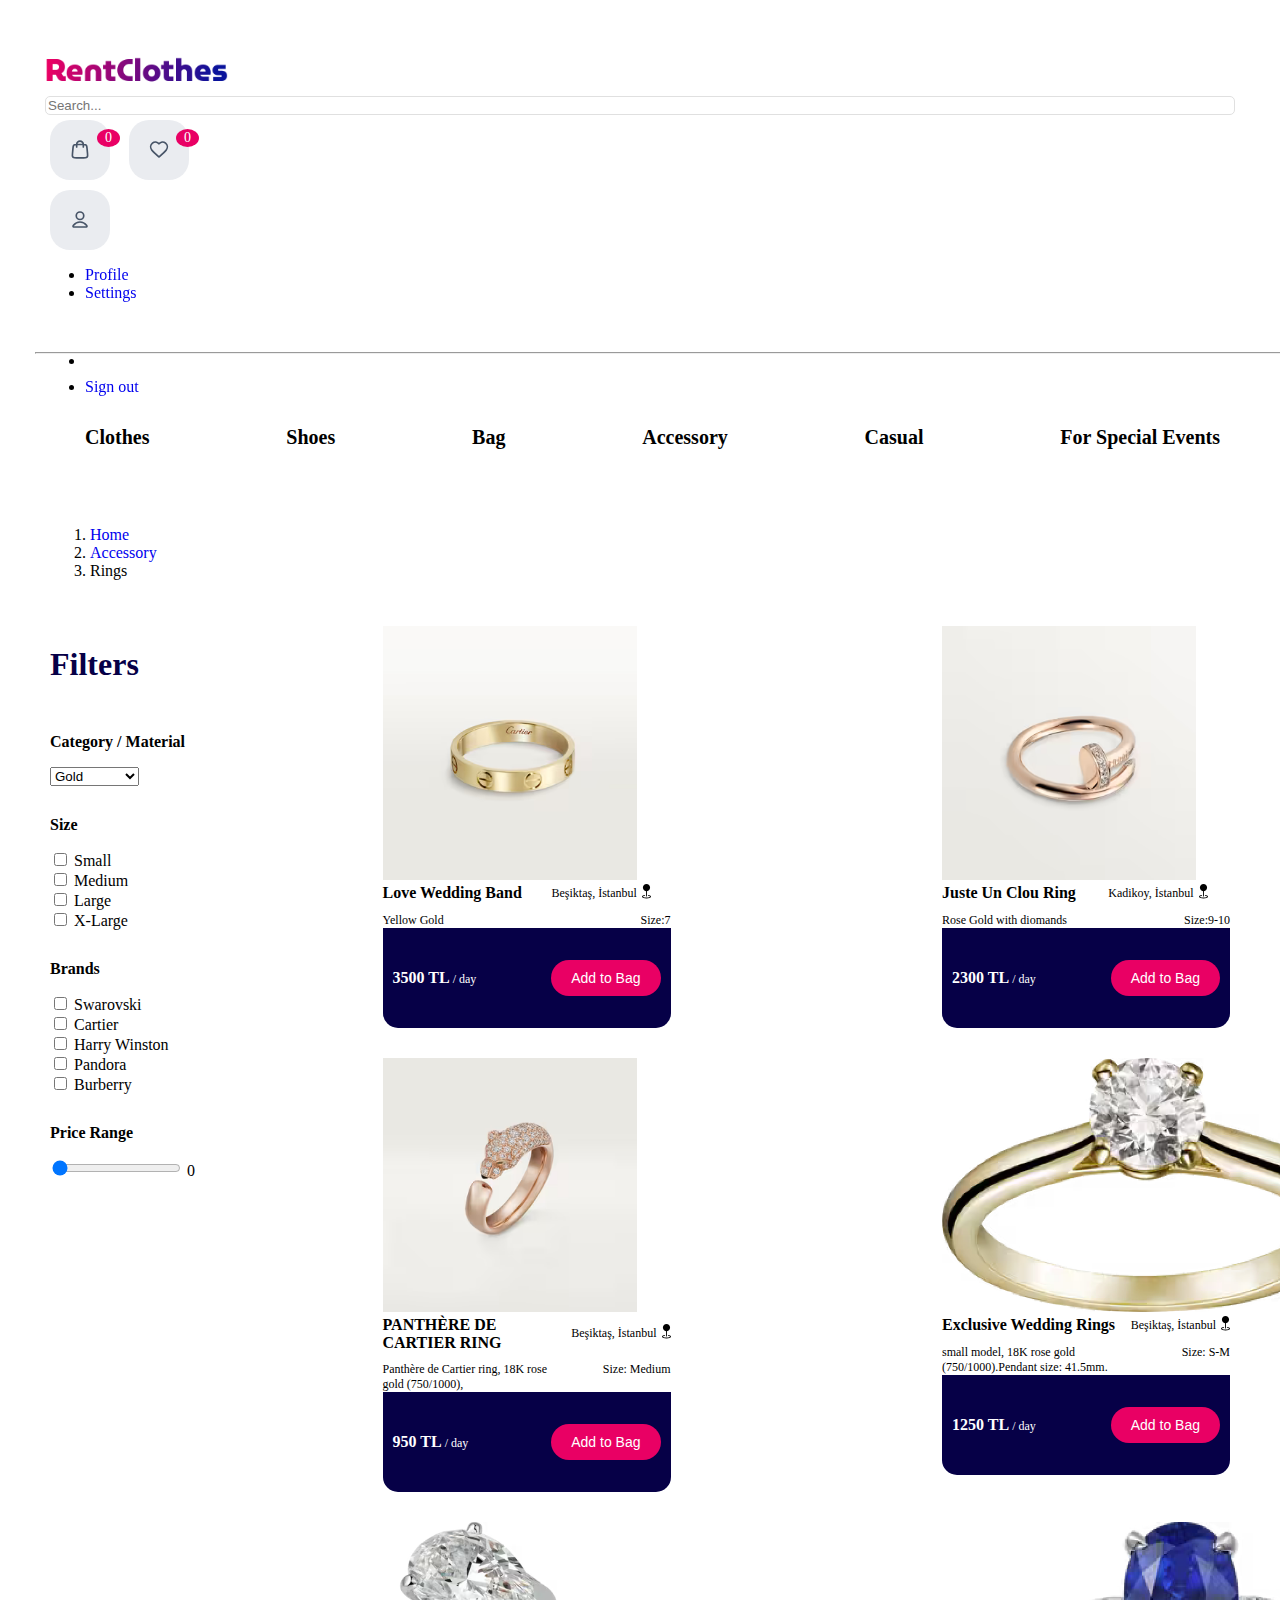
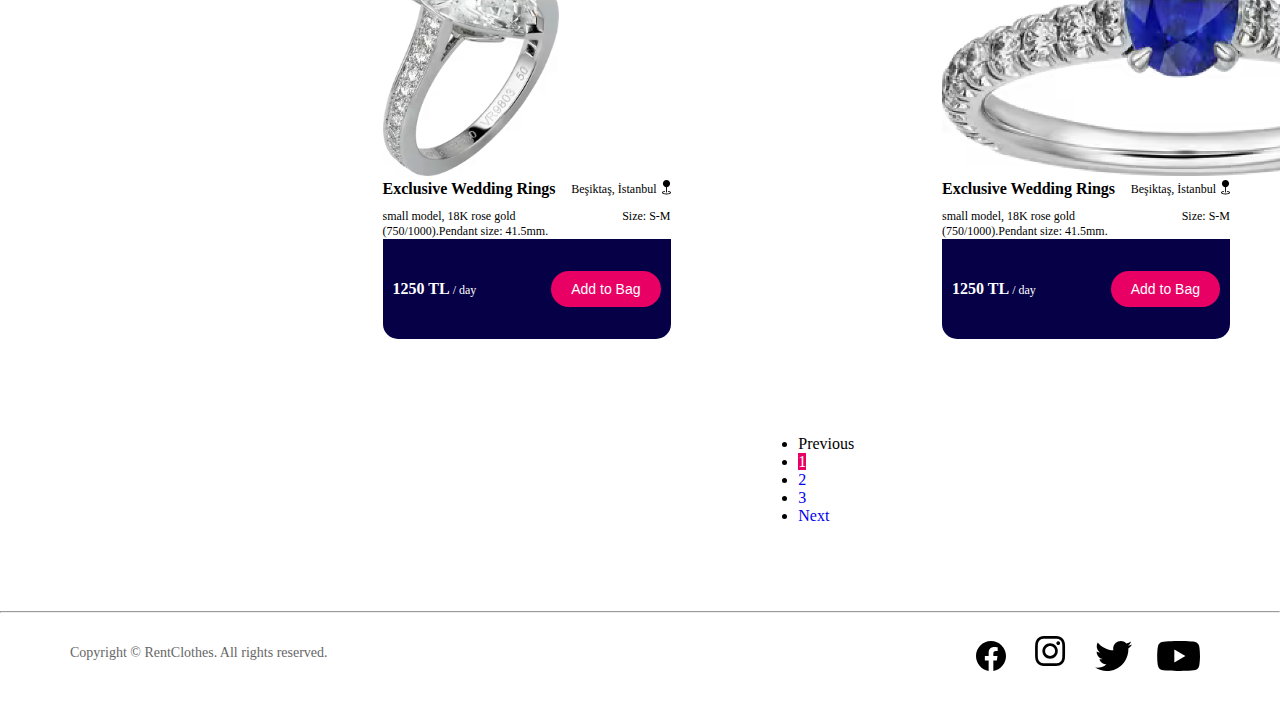
<file: product-accessory-rings.html>
<!DOCTYPE html>
<html lang="en">
<head>
    <meta charset="UTF-8">
    <meta name="viewport" content="width=device-width, initial-scale=1.0">
    <title>RenthClothes</title>
    <link href="https://cdn.jsdelivr.net/npm/bootstrap@5.3.0/dist/css/bootstrap.min.css" rel="stylesheet" integrity="sha384-9ndCyUaIbzAi2FUVXJi0CjmCapSmO7SnpJef0486qhLnuZ2cdeRhO02iuK6FUUVM" crossorigin="anonymous">
    <link rel="stylesheet" href="styles.css">
</head>
<body>

    <header class="py-4 mb-3 border-bottom sticky">
        <div class="container-fluid d-grid gap-3 align-items-center" style="grid-template-columns: 1fr 4fr;">
            <div>
                <a href="index.html"><img src="images/RentClothes.png" alt="" style="width: 200px;"></a>
            </div>

            <div class="d-flex align-items-center">
                <form class="w-100 me-3" role="search">
                <input type="search" class="form-control" placeholder="Search..." aria-label="Search">
                </form>
                <div class="cart-container">
                  <div class="menu-icons">
                    <svg xmlns="http://www.w3.org/2000/svg" width="20" height="21" viewBox="0 0 20 21" fill="none">
                      <path d="M13.3336 7.99984V5.49984C13.3336 3.65889 11.8413 2.1665 10.0003 2.1665C8.15936 2.1665 6.66698 3.65889 6.66698 5.49984V7.99984M2.99365 9.12648L2.49365 14.4598C2.35148 15.9762 2.2804 16.7344 2.53202 17.3201C2.75306 17.8345 3.14041 18.2599 3.632 18.528C4.19158 18.8332 4.95312 18.8332 6.47619 18.8332H13.5244C15.0475 18.8332 15.809 18.8332 16.3686 18.528C16.8602 18.2599 17.2476 17.8345 17.4686 17.3201C17.7202 16.7344 17.6491 15.9762 17.507 14.4598L17.007 9.12648C16.8869 7.84596 16.8269 7.2057 16.5389 6.72164C16.2853 6.29532 15.9106 5.9541 15.4625 5.74137C14.9536 5.49984 14.3106 5.49984 13.0244 5.49984L6.97619 5.49984C5.69005 5.49984 5.04699 5.49984 4.53816 5.74137C4.09003 5.9541 3.71532 6.29532 3.4617 6.72164C3.17372 7.2057 3.1137 7.84596 2.99365 9.12648Z" stroke="#475467" stroke-width="1.66667" stroke-linecap="round" stroke-linejoin="round"/>
                    </svg>
                    <p id="count">0</p>
                  </div>
                  <div class="cart-content">
                    <div class="sidebar">
                      <div class="head"><p>Your Cart</p></div>
                      <div id="cartItem">Your cart is empty</div>
                      <div class="foot">
                          <h3>Total</h3>
                          <h2 id="total">0.00 ₺</h2>
                      </div>
                      <button id="checkoutButton" class="cart-checkout-button">Rent <i class="fa-regular fa-lock  fa-sm" style="color: #001e57;"></i></button>
                  </div>
                  </div>
                </div>
                
                <div class="cart-container">
                  <div class="menu-icons">
                    <svg xmlns="http://www.w3.org/2000/svg" width="20" height="21" viewBox="0 0 20 21" fill="none">
                      <path fill-rule="evenodd" clip-rule="evenodd" d="M9.99429 4.77985C8.32816 2.832 5.54979 2.30804 3.46224 4.09168C1.3747 5.87532 1.0808 8.85748 2.72016 10.967C4.08318 12.7209 8.20814 16.4201 9.56008 17.6174C9.71133 17.7513 9.78696 17.8183 9.87518 17.8446C9.95217 17.8676 10.0364 17.8676 10.1134 17.8446C10.2016 17.8183 10.2772 17.7513 10.4285 17.6174C11.7804 16.4201 15.9054 12.7209 17.2684 10.967C18.9078 8.85748 18.6498 5.85656 16.5263 4.09168C14.4029 2.3268 11.6604 2.832 9.99429 4.77985Z" stroke="#475467" stroke-width="1.66667" stroke-linecap="round" stroke-linejoin="round"/>
                    </svg>
                    <p id="countFav">0</p>
                  </div>
                  <div class="cart-content">
                    <div class="sidebar">
                      <div class="head"><p>Your Favourites</p></div>
                      <div id="favItem">You do not have any <br>favourites <span class="colored-text">yet </span> 💔</div>
                      <button id="checkoutButton" class="cart-checkout-button">Add favourites to Cart</button>
                  </div>
                  </div>
                </div>
                
                <div class="menu-icons">
                  <svg xmlns="http://www.w3.org/2000/svg" width="20" height="21" viewBox="0 0 20 21" fill="none">
                    <path d="M9.99999 13C7.35826 13 5.00899 14.2755 3.51332 16.255C3.19141 16.681 3.03046 16.894 3.03572 17.1819C3.03979 17.4043 3.17946 17.6849 3.35446 17.8222C3.58098 18 3.89488 18 4.52269 18H15.4773C16.1051 18 16.419 18 16.6455 17.8222C16.8205 17.6849 16.9602 17.4043 16.9643 17.1819C16.9695 16.894 16.8086 16.681 16.4867 16.255C14.991 14.2755 12.6417 13 9.99999 13Z" stroke="#475467" stroke-width="1.66667" stroke-linecap="round" stroke-linejoin="round"/>
                    <path d="M9.99999 10.5C12.0711 10.5 13.75 8.82107 13.75 6.75C13.75 4.67893 12.0711 3 9.99999 3C7.92893 3 6.24999 4.67893 6.24999 6.75C6.24999 8.82107 7.92893 10.5 9.99999 10.5Z" stroke="#475467" stroke-width="1.66667" stroke-linecap="round" stroke-linejoin="round"/>
                  </svg>
                </div>

                <div class="flex-shrink-0 dropdown">
                    <a href="#" class="d-block link-body-emphasis text-decoration-none dropdown-toggle" data-bs-toggle="dropdown" aria-expanded="false">
                    </a>
                    <ul class="dropdown-menu text-small shadow">
                        <li><a class="dropdown-item" href="#">Profile</a></li>
                        <li><a class="dropdown-item" href="#">Settings</a></li>
                        <li><hr class="dropdown-divider"></li>
                        <li><a class="dropdown-item" href="#">Sign out</a></li>
                    </ul>
                </div>
            </div>
        </div>
        <div class="navbar-menu-list">
          <ul>
            <li class="dropdown">
              <a href="#">Clothes</a>
              <div class="dropdown-content">
                <a href="product-list.html">Dresses</a>
                <a href="#">Skirts</a>
                <a href="#">T-Shirts</a>
                <a href="#">Shirts & Blouses</a>
                <a href="#">Pants</a>
                <a href="#">Shorts</a>
              </div>
            </li>
            <li class="dropdown">
              <a href="#">Shoes</a>
              <div class="dropdown-content">
                <a href="#">Men's Shoes</a>
                <a href="#">Women's Shoes</a>
                <a href="#">Kids' Shoes</a>
              </div>
            </li>
            <li><a href="#">Bag</a></li>
            <li class="dropdown">
              <a href="product-accessory.html">Accessory</a>
              <div class="dropdown-content">
                <a href="product-accessory-rings.html">Rings</a>
                <a href="#">Bracelets</a>
                <a href="#">Necklaces</a>
                <a href="#">Earrings</a>
                <a href="#">Wedding Rings</a>
                <a href="#">Watchs</a>
              </div>
            </li>
            <li><a href="#">Casual</a></li>
            <li><a href="#">For Special Events</a></li>
          </ul>
        </div>  
    </header>

    <nav aria-label="breadcrumb">
        <ol class="breadcrumb">
          <li class="breadcrumb-item"><a href="index.html">Home</a></li>
          <li class="breadcrumb-item"><a href="product-accessory.html">Accessory</a></li>
          <li class="breadcrumb-item active" aria-current="page">Rings</li>
        </ol>
    </nav>

    <section class="split-layout">

        <section class="left-side-area">
            <div class="filters">
                <h2 class="filter-title">Filters</h2>
                <div class="filter-group">
                    <h3>Category / Material</h3>
                    <select class="form-select" name="category">
                        <option value="t-shirts">Gold</option>
                        <option value="jeans">Silver</option>
                        <option value="dresses">Platinum</option>
                        <option value="dresses">Daily Chics</option>
                        <!-- Add more clothing categories as needed -->
                    </select>
                </div>
                <div class="filter-group">
                    <h3>Size</h3>
                    <div class="form-check">
                        <input class="form-check-input" type="checkbox" name="size" value="small">
                        <label class="form-check-label">Small</label>
                    </div>
                    <div class="form-check">
                        <input class="form-check-input" type="checkbox" name="size" value="medium">
                        <label class="form-check-label">Medium</label>
                    </div>
                    <div class="form-check">
                        <input class="form-check-input" type="checkbox" name="size" value="large">
                        <label class="form-check-label">Large</label>
                    </div>
                    <div class="form-check">
                        <input class="form-check-input" type="checkbox" name="size" value="large">
                        <label class="form-check-label">X-Large</label>
                    </div>
                </div>
                <div class="filter-group">
                    <h3>Brands</h3>
                    <div class="form-check">
                        <input class="form-check-input" type="checkbox" name="size" value="small">
                        <label class="form-check-label">Swarovski</label>
                    </div>
                    <div class="form-check">
                        <input class="form-check-input" type="checkbox" name="size" value="small">
                        <label class="form-check-label">Cartier</label>
                    </div>
                    <div class="form-check">
                        <input class="form-check-input" type="checkbox" name="size" value="small">
                        <label class="form-check-label">Harry Winston</label>
                    </div>
                    <div class="form-check">
                        <input class="form-check-input" type="checkbox" name="size" value="small">
                        <label class="form-check-label">Pandora</label>
                    </div>
                    <div class="form-check">
                        <input class="form-check-input" type="checkbox" name="size" value="small">
                        <label class="form-check-label">Burberry</label>
                    </div>
                   
                </div>
                <div class="filter-group">
                    <h3>Price Range</h3>
                    <input type="range" class="form-range" name="price-range" min="0" max="100" step="5" value="0">
                    <output>0</output>
                </div>
            </div>
        </section>
        <section class="product-list-area">
            <div class="album py-5">
                <div class="container">
            
                <div class="row row-cols-1 row-cols-sm-2 row-cols-md-3 g-3">
                    <div class="card" style="width: 18rem;">
                        <div class="like-button">
                        <svg xmlns="http://www.w3.org/2000/svg" width="27" height="27" viewBox="0 0 27 27" fill="none">
                            <path d="M13.5 4.05313C20.4349 -3.07499 37.7723 9.39922 13.5 25.4375C-10.7723 9.39922 6.56506 -3.07499 13.5 4.05313Z" stroke="#060047" stroke-width="2"/>
                        </svg>
                        </div>
                        <img src="assets/ring1.png" class="card-img-top" alt="...">
                        <div class="card-body">
                            <div class="card-title">Love Wedding Band</div>
                            <div class="location-container">
                                <div class="card-location">Beşiktaş, İstanbul</div>
                                <div class="location-icon">
                                <svg xmlns="http://www.w3.org/2000/svg" width="9" height="15" viewBox="0 0 9 15" fill="none">
                                    <path fill-rule="evenodd" clip-rule="evenodd" d="M0.9 3.6C0.9 1.61178 2.51177 0 4.5 0C6.48822 0 8.1 1.61178 8.1 3.6C8.1 5.43583 6.72584 6.9507 4.95 7.17215V12.15C4.95 12.3985 4.74853 12.6 4.5 12.6C4.25147 12.6 4.05 12.3985 4.05 12.15V7.17215C2.27416 6.9507 0.9 5.43583 0.9 3.6ZM3.14395 11.3168C3.18457 11.562 3.01873 11.7937 2.77354 11.8343C2.13324 11.9404 1.62232 12.0995 1.28469 12.2774C1.11565 12.3664 1.00998 12.4499 0.951468 12.5162C0.923384 12.548 0.910423 12.5711 0.904743 12.5842C0.901973 12.5905 0.90088 12.5946 0.900442 12.5967C0.900023 12.5986 0.9 12.6 0.9 12.6C0.9 12.6 0.899956 12.6022 0.901375 12.6069C0.902902 12.6119 0.906672 12.6218 0.915784 12.6367C0.934884 12.6678 0.973836 12.7146 1.04681 12.7721C1.19539 12.8892 1.43827 13.0143 1.77852 13.1277C2.45431 13.353 3.41653 13.5 4.5 13.5C5.58347 13.5 6.54569 13.353 7.22148 13.1277C7.56173 13.0143 7.80461 12.8892 7.95319 12.7721C8.02616 12.7146 8.06512 12.6678 8.08422 12.6367C8.09333 12.6218 8.0971 12.6119 8.09863 12.6069C8.10001 12.6024 8.1 12.6001 8.1 12.6001C8.1 12.6001 8.09998 12.5986 8.09956 12.5967C8.09912 12.5946 8.09803 12.5905 8.09526 12.5842C8.08958 12.5711 8.07662 12.548 8.04853 12.5162C7.99002 12.4499 7.88435 12.3664 7.71531 12.2774C7.37768 12.0995 6.86676 11.9404 6.22646 11.8343C5.98127 11.7937 5.81543 11.562 5.85605 11.3168C5.89667 11.0716 6.12835 10.9058 6.37354 10.9464C7.06678 11.0612 7.68087 11.2419 8.13485 11.4811C8.55079 11.7003 9 12.0613 9 12.6C9 12.9834 8.7665 13.277 8.51027 13.4789C8.24897 13.6849 7.89874 13.8506 7.50608 13.9815C6.71606 14.2449 5.65328 14.4 4.5 14.4C3.34672 14.4 2.28394 14.2449 1.49391 13.9815C1.10126 13.8506 0.751033 13.6849 0.489731 13.4789C0.233502 13.277 0 12.9834 0 12.6C0 12.0613 0.449207 11.7003 0.865154 11.4811C1.31913 11.2419 1.93322 11.0612 2.62646 10.9464C2.87165 10.9058 3.10333 11.0716 3.14395 11.3168Z" fill="black"/>
                                </svg>
                                </div>
                            </div>
                            <div class="card-text">Yellow Gold</div>
                            <div class="card-size">Size:7</div>
                        </div>
                
                        <div class="card-bottom">
                        <div class="card-bottom-text">
                            3500 TL <span class="card-bottom-text2">/ day</span>
                        </div>
                        <button class="card-bottom-button">Add to Bag</button>
                        </div>
                    </div>
                    <div class="card" style="width: 18rem;">
                        <div class="like-button">
                        <svg xmlns="http://www.w3.org/2000/svg" width="27" height="27" viewBox="0 0 27 27" fill="none">
                            <path d="M13.5 4.05313C20.4349 -3.07499 37.7723 9.39922 13.5 25.4375C-10.7723 9.39922 6.56506 -3.07499 13.5 4.05313Z" stroke="#060047" stroke-width="2"/>
                        </svg>
                        </div>
                        <img src="assets/ring2.png" class="card-img-top" alt="...">
                        <div class="card-body">
                            <div class="card-title">Juste Un Clou Ring</div>
                            <div class="location-container">
                                <div class="card-location">Kadikoy, İstanbul</div>
                                <div class="location-icon">
                                <svg xmlns="http://www.w3.org/2000/svg" width="9" height="15" viewBox="0 0 9 15" fill="none">
                                    <path fill-rule="evenodd" clip-rule="evenodd" d="M0.9 3.6C0.9 1.61178 2.51177 0 4.5 0C6.48822 0 8.1 1.61178 8.1 3.6C8.1 5.43583 6.72584 6.9507 4.95 7.17215V12.15C4.95 12.3985 4.74853 12.6 4.5 12.6C4.25147 12.6 4.05 12.3985 4.05 12.15V7.17215C2.27416 6.9507 0.9 5.43583 0.9 3.6ZM3.14395 11.3168C3.18457 11.562 3.01873 11.7937 2.77354 11.8343C2.13324 11.9404 1.62232 12.0995 1.28469 12.2774C1.11565 12.3664 1.00998 12.4499 0.951468 12.5162C0.923384 12.548 0.910423 12.5711 0.904743 12.5842C0.901973 12.5905 0.90088 12.5946 0.900442 12.5967C0.900023 12.5986 0.9 12.6 0.9 12.6C0.9 12.6 0.899956 12.6022 0.901375 12.6069C0.902902 12.6119 0.906672 12.6218 0.915784 12.6367C0.934884 12.6678 0.973836 12.7146 1.04681 12.7721C1.19539 12.8892 1.43827 13.0143 1.77852 13.1277C2.45431 13.353 3.41653 13.5 4.5 13.5C5.58347 13.5 6.54569 13.353 7.22148 13.1277C7.56173 13.0143 7.80461 12.8892 7.95319 12.7721C8.02616 12.7146 8.06512 12.6678 8.08422 12.6367C8.09333 12.6218 8.0971 12.6119 8.09863 12.6069C8.10001 12.6024 8.1 12.6001 8.1 12.6001C8.1 12.6001 8.09998 12.5986 8.09956 12.5967C8.09912 12.5946 8.09803 12.5905 8.09526 12.5842C8.08958 12.5711 8.07662 12.548 8.04853 12.5162C7.99002 12.4499 7.88435 12.3664 7.71531 12.2774C7.37768 12.0995 6.86676 11.9404 6.22646 11.8343C5.98127 11.7937 5.81543 11.562 5.85605 11.3168C5.89667 11.0716 6.12835 10.9058 6.37354 10.9464C7.06678 11.0612 7.68087 11.2419 8.13485 11.4811C8.55079 11.7003 9 12.0613 9 12.6C9 12.9834 8.7665 13.277 8.51027 13.4789C8.24897 13.6849 7.89874 13.8506 7.50608 13.9815C6.71606 14.2449 5.65328 14.4 4.5 14.4C3.34672 14.4 2.28394 14.2449 1.49391 13.9815C1.10126 13.8506 0.751033 13.6849 0.489731 13.4789C0.233502 13.277 0 12.9834 0 12.6C0 12.0613 0.449207 11.7003 0.865154 11.4811C1.31913 11.2419 1.93322 11.0612 2.62646 10.9464C2.87165 10.9058 3.10333 11.0716 3.14395 11.3168Z" fill="black"/>
                                </svg>
                                </div>
                            </div>
                            <div class="card-text">Rose Gold with diomands</div>
                            <div class="card-size">Size:9-10</div>
                        </div>
                
                        <div class="card-bottom">
                        <div class="card-bottom-text">
                            2300 TL <span class="card-bottom-text2">/ day</span>
                        </div>
                        <button class="card-bottom-button">Add to Bag</button>
                        </div>
                    </div>
                    <div class="card" style="width: 18rem;">
                        <div class="like-button">
                        <svg xmlns="http://www.w3.org/2000/svg" width="27" height="27" viewBox="0 0 27 27" fill="none">
                            <path d="M13.5 4.05313C20.4349 -3.07499 37.7723 9.39922 13.5 25.4375C-10.7723 9.39922 6.56506 -3.07499 13.5 4.05313Z" stroke="#060047" stroke-width="2"/>
                        </svg>
                        </div>
                        <img src="assets/ring3.png" class="card-img-top" alt="...">
                        <div class="card-body">
                            <div class="card-title">PANTHÈRE DE CARTIER RING</div>
                            <div class="location-container">
                                <div class="card-location">Beşiktaş, İstanbul</div>
                                <div class="location-icon">
                                <svg xmlns="http://www.w3.org/2000/svg" width="9" height="15" viewBox="0 0 9 15" fill="none">
                                    <path fill-rule="evenodd" clip-rule="evenodd" d="M0.9 3.6C0.9 1.61178 2.51177 0 4.5 0C6.48822 0 8.1 1.61178 8.1 3.6C8.1 5.43583 6.72584 6.9507 4.95 7.17215V12.15C4.95 12.3985 4.74853 12.6 4.5 12.6C4.25147 12.6 4.05 12.3985 4.05 12.15V7.17215C2.27416 6.9507 0.9 5.43583 0.9 3.6ZM3.14395 11.3168C3.18457 11.562 3.01873 11.7937 2.77354 11.8343C2.13324 11.9404 1.62232 12.0995 1.28469 12.2774C1.11565 12.3664 1.00998 12.4499 0.951468 12.5162C0.923384 12.548 0.910423 12.5711 0.904743 12.5842C0.901973 12.5905 0.90088 12.5946 0.900442 12.5967C0.900023 12.5986 0.9 12.6 0.9 12.6C0.9 12.6 0.899956 12.6022 0.901375 12.6069C0.902902 12.6119 0.906672 12.6218 0.915784 12.6367C0.934884 12.6678 0.973836 12.7146 1.04681 12.7721C1.19539 12.8892 1.43827 13.0143 1.77852 13.1277C2.45431 13.353 3.41653 13.5 4.5 13.5C5.58347 13.5 6.54569 13.353 7.22148 13.1277C7.56173 13.0143 7.80461 12.8892 7.95319 12.7721C8.02616 12.7146 8.06512 12.6678 8.08422 12.6367C8.09333 12.6218 8.0971 12.6119 8.09863 12.6069C8.10001 12.6024 8.1 12.6001 8.1 12.6001C8.1 12.6001 8.09998 12.5986 8.09956 12.5967C8.09912 12.5946 8.09803 12.5905 8.09526 12.5842C8.08958 12.5711 8.07662 12.548 8.04853 12.5162C7.99002 12.4499 7.88435 12.3664 7.71531 12.2774C7.37768 12.0995 6.86676 11.9404 6.22646 11.8343C5.98127 11.7937 5.81543 11.562 5.85605 11.3168C5.89667 11.0716 6.12835 10.9058 6.37354 10.9464C7.06678 11.0612 7.68087 11.2419 8.13485 11.4811C8.55079 11.7003 9 12.0613 9 12.6C9 12.9834 8.7665 13.277 8.51027 13.4789C8.24897 13.6849 7.89874 13.8506 7.50608 13.9815C6.71606 14.2449 5.65328 14.4 4.5 14.4C3.34672 14.4 2.28394 14.2449 1.49391 13.9815C1.10126 13.8506 0.751033 13.6849 0.489731 13.4789C0.233502 13.277 0 12.9834 0 12.6C0 12.0613 0.449207 11.7003 0.865154 11.4811C1.31913 11.2419 1.93322 11.0612 2.62646 10.9464C2.87165 10.9058 3.10333 11.0716 3.14395 11.3168Z" fill="black"/>
                                </svg>
                                </div>
                            </div>
                            <div class="card-text">Panthère de Cartier ring, 18K rose gold (750/1000),</div>
                            <div class="card-size">Size: Medium</div>
                        </div>
                
                        <div class="card-bottom">
                        <div class="card-bottom-text">
                            950 TL <span class="card-bottom-text2">/ day</span>
                        </div>
                        <button class="card-bottom-button">Add to Bag</button>
                        </div>
                    </div>


                    <div class="card" style="width: 18rem;">
                        <div class="like-button">
                        <svg xmlns="http://www.w3.org/2000/svg" width="27" height="27" viewBox="0 0 27 27" fill="none">
                            <path d="M13.5 4.05313C20.4349 -3.07499 37.7723 9.39922 13.5 25.4375C-10.7723 9.39922 6.56506 -3.07499 13.5 4.05313Z" stroke="#060047" stroke-width="2"/>
                        </svg>
                        </div>
                        <img src="assets/wedding-ring1.png" class="card-img-top" alt="...">
                        <div class="card-body">
                            <div class="card-title">Exclusive Wedding Rings</div>
                            <div class="location-container">
                                <div class="card-location">Beşiktaş, İstanbul</div>
                                <div class="location-icon">
                                <svg xmlns="http://www.w3.org/2000/svg" width="9" height="15" viewBox="0 0 9 15" fill="none">
                                    <path fill-rule="evenodd" clip-rule="evenodd" d="M0.9 3.6C0.9 1.61178 2.51177 0 4.5 0C6.48822 0 8.1 1.61178 8.1 3.6C8.1 5.43583 6.72584 6.9507 4.95 7.17215V12.15C4.95 12.3985 4.74853 12.6 4.5 12.6C4.25147 12.6 4.05 12.3985 4.05 12.15V7.17215C2.27416 6.9507 0.9 5.43583 0.9 3.6ZM3.14395 11.3168C3.18457 11.562 3.01873 11.7937 2.77354 11.8343C2.13324 11.9404 1.62232 12.0995 1.28469 12.2774C1.11565 12.3664 1.00998 12.4499 0.951468 12.5162C0.923384 12.548 0.910423 12.5711 0.904743 12.5842C0.901973 12.5905 0.90088 12.5946 0.900442 12.5967C0.900023 12.5986 0.9 12.6 0.9 12.6C0.9 12.6 0.899956 12.6022 0.901375 12.6069C0.902902 12.6119 0.906672 12.6218 0.915784 12.6367C0.934884 12.6678 0.973836 12.7146 1.04681 12.7721C1.19539 12.8892 1.43827 13.0143 1.77852 13.1277C2.45431 13.353 3.41653 13.5 4.5 13.5C5.58347 13.5 6.54569 13.353 7.22148 13.1277C7.56173 13.0143 7.80461 12.8892 7.95319 12.7721C8.02616 12.7146 8.06512 12.6678 8.08422 12.6367C8.09333 12.6218 8.0971 12.6119 8.09863 12.6069C8.10001 12.6024 8.1 12.6001 8.1 12.6001C8.1 12.6001 8.09998 12.5986 8.09956 12.5967C8.09912 12.5946 8.09803 12.5905 8.09526 12.5842C8.08958 12.5711 8.07662 12.548 8.04853 12.5162C7.99002 12.4499 7.88435 12.3664 7.71531 12.2774C7.37768 12.0995 6.86676 11.9404 6.22646 11.8343C5.98127 11.7937 5.81543 11.562 5.85605 11.3168C5.89667 11.0716 6.12835 10.9058 6.37354 10.9464C7.06678 11.0612 7.68087 11.2419 8.13485 11.4811C8.55079 11.7003 9 12.0613 9 12.6C9 12.9834 8.7665 13.277 8.51027 13.4789C8.24897 13.6849 7.89874 13.8506 7.50608 13.9815C6.71606 14.2449 5.65328 14.4 4.5 14.4C3.34672 14.4 2.28394 14.2449 1.49391 13.9815C1.10126 13.8506 0.751033 13.6849 0.489731 13.4789C0.233502 13.277 0 12.9834 0 12.6C0 12.0613 0.449207 11.7003 0.865154 11.4811C1.31913 11.2419 1.93322 11.0612 2.62646 10.9464C2.87165 10.9058 3.10333 11.0716 3.14395 11.3168Z" fill="black"/>
                                </svg>
                                </div>
                            </div>
                            <div class="card-text">small model, 18K rose gold (750/1000).Pendant size: 41.5mm.</div>
                            <div class="card-size">Size: S-M</div>
                        </div>
                
                        <div class="card-bottom">
                        <div class="card-bottom-text">
                            1250 TL <span class="card-bottom-text2">/ day</span>
                        </div>
                        <button class="card-bottom-button">Add to Bag</button>
                        </div>
                    </div>

                    <div class="card" style="width: 18rem;">
                        <div class="like-button">
                        <svg xmlns="http://www.w3.org/2000/svg" width="27" height="27" viewBox="0 0 27 27" fill="none">
                            <path d="M13.5 4.05313C20.4349 -3.07499 37.7723 9.39922 13.5 25.4375C-10.7723 9.39922 6.56506 -3.07499 13.5 4.05313Z" stroke="#060047" stroke-width="2"/>
                        </svg>
                        </div>
                        <img src="assets/wedding-ring2.png" class="card-img-top" alt="...">
                        <div class="card-body">
                            <div class="card-title">Exclusive Wedding Rings</div>
                            <div class="location-container">
                                <div class="card-location">Beşiktaş, İstanbul</div>
                                <div class="location-icon">
                                <svg xmlns="http://www.w3.org/2000/svg" width="9" height="15" viewBox="0 0 9 15" fill="none">
                                    <path fill-rule="evenodd" clip-rule="evenodd" d="M0.9 3.6C0.9 1.61178 2.51177 0 4.5 0C6.48822 0 8.1 1.61178 8.1 3.6C8.1 5.43583 6.72584 6.9507 4.95 7.17215V12.15C4.95 12.3985 4.74853 12.6 4.5 12.6C4.25147 12.6 4.05 12.3985 4.05 12.15V7.17215C2.27416 6.9507 0.9 5.43583 0.9 3.6ZM3.14395 11.3168C3.18457 11.562 3.01873 11.7937 2.77354 11.8343C2.13324 11.9404 1.62232 12.0995 1.28469 12.2774C1.11565 12.3664 1.00998 12.4499 0.951468 12.5162C0.923384 12.548 0.910423 12.5711 0.904743 12.5842C0.901973 12.5905 0.90088 12.5946 0.900442 12.5967C0.900023 12.5986 0.9 12.6 0.9 12.6C0.9 12.6 0.899956 12.6022 0.901375 12.6069C0.902902 12.6119 0.906672 12.6218 0.915784 12.6367C0.934884 12.6678 0.973836 12.7146 1.04681 12.7721C1.19539 12.8892 1.43827 13.0143 1.77852 13.1277C2.45431 13.353 3.41653 13.5 4.5 13.5C5.58347 13.5 6.54569 13.353 7.22148 13.1277C7.56173 13.0143 7.80461 12.8892 7.95319 12.7721C8.02616 12.7146 8.06512 12.6678 8.08422 12.6367C8.09333 12.6218 8.0971 12.6119 8.09863 12.6069C8.10001 12.6024 8.1 12.6001 8.1 12.6001C8.1 12.6001 8.09998 12.5986 8.09956 12.5967C8.09912 12.5946 8.09803 12.5905 8.09526 12.5842C8.08958 12.5711 8.07662 12.548 8.04853 12.5162C7.99002 12.4499 7.88435 12.3664 7.71531 12.2774C7.37768 12.0995 6.86676 11.9404 6.22646 11.8343C5.98127 11.7937 5.81543 11.562 5.85605 11.3168C5.89667 11.0716 6.12835 10.9058 6.37354 10.9464C7.06678 11.0612 7.68087 11.2419 8.13485 11.4811C8.55079 11.7003 9 12.0613 9 12.6C9 12.9834 8.7665 13.277 8.51027 13.4789C8.24897 13.6849 7.89874 13.8506 7.50608 13.9815C6.71606 14.2449 5.65328 14.4 4.5 14.4C3.34672 14.4 2.28394 14.2449 1.49391 13.9815C1.10126 13.8506 0.751033 13.6849 0.489731 13.4789C0.233502 13.277 0 12.9834 0 12.6C0 12.0613 0.449207 11.7003 0.865154 11.4811C1.31913 11.2419 1.93322 11.0612 2.62646 10.9464C2.87165 10.9058 3.10333 11.0716 3.14395 11.3168Z" fill="black"/>
                                </svg>
                                </div>
                            </div>
                            <div class="card-text">small model, 18K rose gold (750/1000).Pendant size: 41.5mm.</div>
                            <div class="card-size">Size: S-M</div>
                        </div>
                
                        <div class="card-bottom">
                        <div class="card-bottom-text">
                            1250 TL <span class="card-bottom-text2">/ day</span>
                        </div>
                        <button class="card-bottom-button">Add to Bag</button>
                        </div>
                    </div>

                    <div class="card" style="width: 18rem;">
                        <div class="like-button">
                        <svg xmlns="http://www.w3.org/2000/svg" width="27" height="27" viewBox="0 0 27 27" fill="none">
                            <path d="M13.5 4.05313C20.4349 -3.07499 37.7723 9.39922 13.5 25.4375C-10.7723 9.39922 6.56506 -3.07499 13.5 4.05313Z" stroke="#060047" stroke-width="2"/>
                        </svg>
                        </div>
                        <img src="assets/wedding-ring3.png" class="card-img-top" alt="...">
                        <div class="card-body">
                            <div class="card-title">Exclusive Wedding Rings</div>
                            <div class="location-container">
                                <div class="card-location">Beşiktaş, İstanbul</div>
                                <div class="location-icon">
                                <svg xmlns="http://www.w3.org/2000/svg" width="9" height="15" viewBox="0 0 9 15" fill="none">
                                    <path fill-rule="evenodd" clip-rule="evenodd" d="M0.9 3.6C0.9 1.61178 2.51177 0 4.5 0C6.48822 0 8.1 1.61178 8.1 3.6C8.1 5.43583 6.72584 6.9507 4.95 7.17215V12.15C4.95 12.3985 4.74853 12.6 4.5 12.6C4.25147 12.6 4.05 12.3985 4.05 12.15V7.17215C2.27416 6.9507 0.9 5.43583 0.9 3.6ZM3.14395 11.3168C3.18457 11.562 3.01873 11.7937 2.77354 11.8343C2.13324 11.9404 1.62232 12.0995 1.28469 12.2774C1.11565 12.3664 1.00998 12.4499 0.951468 12.5162C0.923384 12.548 0.910423 12.5711 0.904743 12.5842C0.901973 12.5905 0.90088 12.5946 0.900442 12.5967C0.900023 12.5986 0.9 12.6 0.9 12.6C0.9 12.6 0.899956 12.6022 0.901375 12.6069C0.902902 12.6119 0.906672 12.6218 0.915784 12.6367C0.934884 12.6678 0.973836 12.7146 1.04681 12.7721C1.19539 12.8892 1.43827 13.0143 1.77852 13.1277C2.45431 13.353 3.41653 13.5 4.5 13.5C5.58347 13.5 6.54569 13.353 7.22148 13.1277C7.56173 13.0143 7.80461 12.8892 7.95319 12.7721C8.02616 12.7146 8.06512 12.6678 8.08422 12.6367C8.09333 12.6218 8.0971 12.6119 8.09863 12.6069C8.10001 12.6024 8.1 12.6001 8.1 12.6001C8.1 12.6001 8.09998 12.5986 8.09956 12.5967C8.09912 12.5946 8.09803 12.5905 8.09526 12.5842C8.08958 12.5711 8.07662 12.548 8.04853 12.5162C7.99002 12.4499 7.88435 12.3664 7.71531 12.2774C7.37768 12.0995 6.86676 11.9404 6.22646 11.8343C5.98127 11.7937 5.81543 11.562 5.85605 11.3168C5.89667 11.0716 6.12835 10.9058 6.37354 10.9464C7.06678 11.0612 7.68087 11.2419 8.13485 11.4811C8.55079 11.7003 9 12.0613 9 12.6C9 12.9834 8.7665 13.277 8.51027 13.4789C8.24897 13.6849 7.89874 13.8506 7.50608 13.9815C6.71606 14.2449 5.65328 14.4 4.5 14.4C3.34672 14.4 2.28394 14.2449 1.49391 13.9815C1.10126 13.8506 0.751033 13.6849 0.489731 13.4789C0.233502 13.277 0 12.9834 0 12.6C0 12.0613 0.449207 11.7003 0.865154 11.4811C1.31913 11.2419 1.93322 11.0612 2.62646 10.9464C2.87165 10.9058 3.10333 11.0716 3.14395 11.3168Z" fill="black"/>
                                </svg>
                                </div>
                            </div>
                            <div class="card-text">small model, 18K rose gold (750/1000).Pendant size: 41.5mm.</div>
                            <div class="card-size">Size: S-M</div>
                        </div>
                
                        <div class="card-bottom">
                        <div class="card-bottom-text">
                            1250 TL <span class="card-bottom-text2">/ day</span>
                        </div>
                        <button class="card-bottom-button">Add to Bag</button>
                        </div>
                    </div>
                </div>
                </div>
            </div>

            <div class="pagination-container ">
                <nav aria-label="...">
                    <ul class="pagination">
                    <li class="page-item disabled">
                        <a class="page-link">Previous</a>
                    </li>
                    <li class="page-item active"><a class="page-link" href="#">1</a></li>
                    <li class="page-item" aria-current="page">
                        <a class="page-link" href="#">2</a>
                    </li>
                    <li class="page-item"><a class="page-link" href="#">3</a></li>
                    <li class="page-item">
                        <a class="page-link" href="#">Next</a>
                    </li>
                    </ul>
                </nav>
            </div>
        </section>
    </section>

    <footer>
        <hr>
        <div class="footer-content">
          <div class="copyright">Copyright © RentClothes. All rights reserved.</div>
          <div class="social-icons">
            <svg xmlns="http://www.w3.org/2000/svg" width="30" height="30" viewBox="0 0 30 30" fill="none">
              <path d="M30 15.091C30 6.756 23.285 0 15 0C6.715 0 0 6.756 0 15.091C0 22.625 5.484 28.868 12.656 30V19.454H8.848V15.09H12.656V11.766C12.656 7.984 14.895 5.894 18.322 5.894C19.962 5.894 21.68 6.189 21.68 6.189V9.903H19.787C17.924 9.903 17.344 11.067 17.344 12.261V15.091H21.504L20.839 19.453H17.344V30C24.516 28.868 30 22.625 30 15.091Z" fill="black"/>
            </svg>
            <svg xmlns="http://www.w3.org/2000/svg" width="41" height="40" viewBox="0 0 41 40" fill="none">
              <path fill-rule="evenodd" clip-rule="evenodd" d="M20.0925 5C16.0185 5 15.5085 5.017 13.9085 5.09C12.3115 5.163 11.2205 5.417 10.2665 5.788C9.26654 6.164 8.35954 6.754 7.60954 7.518C6.84677 8.26713 6.2564 9.17349 5.87954 10.174C5.51054 11.128 5.25554 12.22 5.18254 13.817C5.11054 15.416 5.09254 15.925 5.09254 20C5.09254 24.075 5.10954 24.584 5.18254 26.184C5.25554 27.781 5.50954 28.872 5.88054 29.826C6.25654 30.826 6.84654 31.733 7.61054 32.483C8.3597 33.2458 9.26605 33.8361 10.2665 34.213C11.2205 34.583 12.3115 34.837 13.9085 34.91C15.5085 34.983 16.0185 35 20.0925 35C24.1665 35 24.6765 34.983 26.2765 34.91C27.8735 34.837 28.9645 34.583 29.9185 34.212C30.9185 33.836 31.8255 33.246 32.5755 32.482C33.3383 31.7329 33.9287 30.8265 34.3055 29.826C34.6755 28.872 34.9295 27.781 35.0025 26.184C35.0755 24.584 35.0925 24.074 35.0925 20C35.0925 15.926 35.0755 15.416 35.0025 13.816C34.9295 12.219 34.6755 11.128 34.3045 10.174C33.928 9.17306 33.3376 8.26632 32.5745 7.517C31.8254 6.75422 30.9191 6.16386 29.9185 5.787C28.9645 5.418 27.8725 5.163 26.2755 5.09C24.6765 5.018 24.1675 5 20.0925 5ZM20.0925 7.703C24.0975 7.703 24.5725 7.718 26.1545 7.79C27.6165 7.857 28.4105 8.1 28.9395 8.307C29.6395 8.578 30.1395 8.904 30.6645 9.428C31.1895 9.953 31.5145 10.453 31.7855 11.153C31.9915 11.682 32.2355 12.476 32.3025 13.938C32.3745 15.52 32.3895 15.995 32.3895 20C32.3895 24.005 32.3745 24.48 32.3025 26.062C32.2355 27.524 31.9925 28.318 31.7855 28.847C31.5455 29.4985 31.1624 30.088 30.6645 30.572C30.1806 31.07 29.5912 31.4531 28.9395 31.693C28.4105 31.899 27.6165 32.143 26.1545 32.21C24.5725 32.282 24.0985 32.297 20.0925 32.297C16.0865 32.297 15.6125 32.282 14.0305 32.21C12.5685 32.143 11.7745 31.9 11.2455 31.693C10.594 31.4529 10.0046 31.0699 9.52054 30.572C9.02272 30.088 8.63967 29.4985 8.39954 28.847C8.19354 28.318 7.94954 27.524 7.88254 26.062C7.81054 24.48 7.79554 24.005 7.79554 20C7.79554 15.995 7.81054 15.52 7.88254 13.938C7.94954 12.476 8.19254 11.682 8.39954 11.153C8.67054 10.453 8.99654 9.953 9.52054 9.428C10.0045 8.93004 10.594 8.54698 11.2455 8.307C11.7745 8.101 12.5685 7.857 14.0305 7.79C15.6125 7.718 16.0875 7.703 20.0925 7.703Z" fill="black"/>
              <path fill-rule="evenodd" clip-rule="evenodd" d="M20.0925 25.0051C19.4353 25.0051 18.7844 24.8757 18.1772 24.6242C17.57 24.3726 17.0182 24.004 16.5535 23.5392C16.0887 23.0745 15.7201 22.5227 15.4685 21.9155C15.217 21.3082 15.0875 20.6574 15.0875 20.0001C15.0875 19.3429 15.217 18.692 15.4685 18.0848C15.7201 17.4776 16.0887 16.9258 16.5535 16.4611C17.0182 15.9963 17.57 15.6276 18.1772 15.3761C18.7844 15.1246 19.4353 14.9951 20.0925 14.9951C21.42 14.9951 22.693 15.5224 23.6316 16.4611C24.5702 17.3997 25.0975 18.6727 25.0975 20.0001C25.0975 21.3275 24.5702 22.6006 23.6316 23.5392C22.693 24.4778 21.42 25.0051 20.0925 25.0051ZM20.0925 12.2901C18.0477 12.2901 16.0867 13.1024 14.6408 14.5483C13.1948 15.9942 12.3825 17.9553 12.3825 20.0001C12.3825 22.045 13.1948 24.006 14.6408 25.4519C16.0867 26.8978 18.0477 27.7101 20.0925 27.7101C22.1374 27.7101 24.0984 26.8978 25.5443 25.4519C26.9902 24.006 27.8025 22.045 27.8025 20.0001C27.8025 17.9553 26.9902 15.9942 25.5443 14.5483C24.0984 13.1024 22.1374 12.2901 20.0925 12.2901ZM30.0455 12.1501C30.0455 12.6335 29.8535 13.0971 29.5117 13.4388C29.17 13.7806 28.7064 13.9726 28.223 13.9726C27.7397 13.9726 27.2761 13.7806 26.9343 13.4388C26.5926 13.0971 26.4005 12.6335 26.4005 12.1501C26.4005 11.6668 26.5926 11.2032 26.9343 10.8614C27.2761 10.5196 27.7397 10.3276 28.223 10.3276C28.7064 10.3276 29.17 10.5196 29.5117 10.8614C29.8535 11.2032 30.0455 11.6668 30.0455 12.1501Z" fill="black"/>
            </svg>
            <svg xmlns="http://www.w3.org/2000/svg" width="38" height="30" viewBox="0 0 38 30" fill="none">
              <path d="M33.3255 7.46842C33.348 7.7939 33.348 8.11938 33.348 8.44786C33.348 18.4567 25.7285 30 11.7959 30V29.994C7.68012 30 3.64987 28.8211 0.185089 26.5982C0.783551 26.6702 1.38501 26.7062 1.98798 26.7077C5.39876 26.7107 8.71205 25.5663 11.3954 23.4589C8.15409 23.3974 5.31177 21.2841 4.31883 18.1987C5.45426 18.4177 6.62418 18.3727 7.73861 18.0683C4.20484 17.3543 1.6625 14.2495 1.6625 10.6437C1.6625 10.6107 1.6625 10.5792 1.6625 10.5477C2.71543 11.1342 3.89436 11.4597 5.10028 11.4957C1.77199 9.27131 0.746054 4.84359 2.75593 1.38181C6.60169 6.11401 12.2758 8.99083 18.3669 9.29531C17.7565 6.66447 18.5904 3.90765 20.5583 2.05826C23.6091 -0.809555 28.4073 -0.662565 31.2751 2.38674C32.9715 2.05226 34.5974 1.4298 36.0853 0.547859C35.5199 2.30125 34.3364 3.79065 32.7555 4.7371C34.2569 4.56011 35.7239 4.15813 37.1053 3.54467C36.0883 5.06857 34.8074 6.39599 33.3255 7.46842Z" fill="black"/>
            </svg>
            <svg xmlns="http://www.w3.org/2000/svg" width="43" height="30" viewBox="0 0 43 30" fill="none">
              <path fill-rule="evenodd" clip-rule="evenodd" d="M38.2747 0.90659C40.1154 1.40109 41.5714 2.85715 42.0659 4.6978C42.9725 8.04945 43 15 43 15C43 15 43 21.978 42.0934 25.3022C41.5989 27.1429 40.1429 28.5989 38.3022 29.0934C34.978 30 21.5989 30 21.5989 30C21.5989 30 8.21979 30 4.89562 29.0934C3.05496 28.5989 1.59892 27.1429 1.10441 25.3022C0.197815 21.9506 0.197815 15 0.197815 15C0.197815 15 0.197815 8.04945 1.07693 4.72528C1.57144 2.88462 3.02749 1.42857 4.86814 0.934073C8.19232 0.0274658 21.5714 0 21.5714 0C21.5714 0 34.9506 0 38.2747 0.90659ZM28.4121 15L17.3132 21.4286V8.57143L28.4121 15Z" fill="black"/>
            </svg>
          </div>
        </div>
    </footer>
    
</body>
</html>
</file>
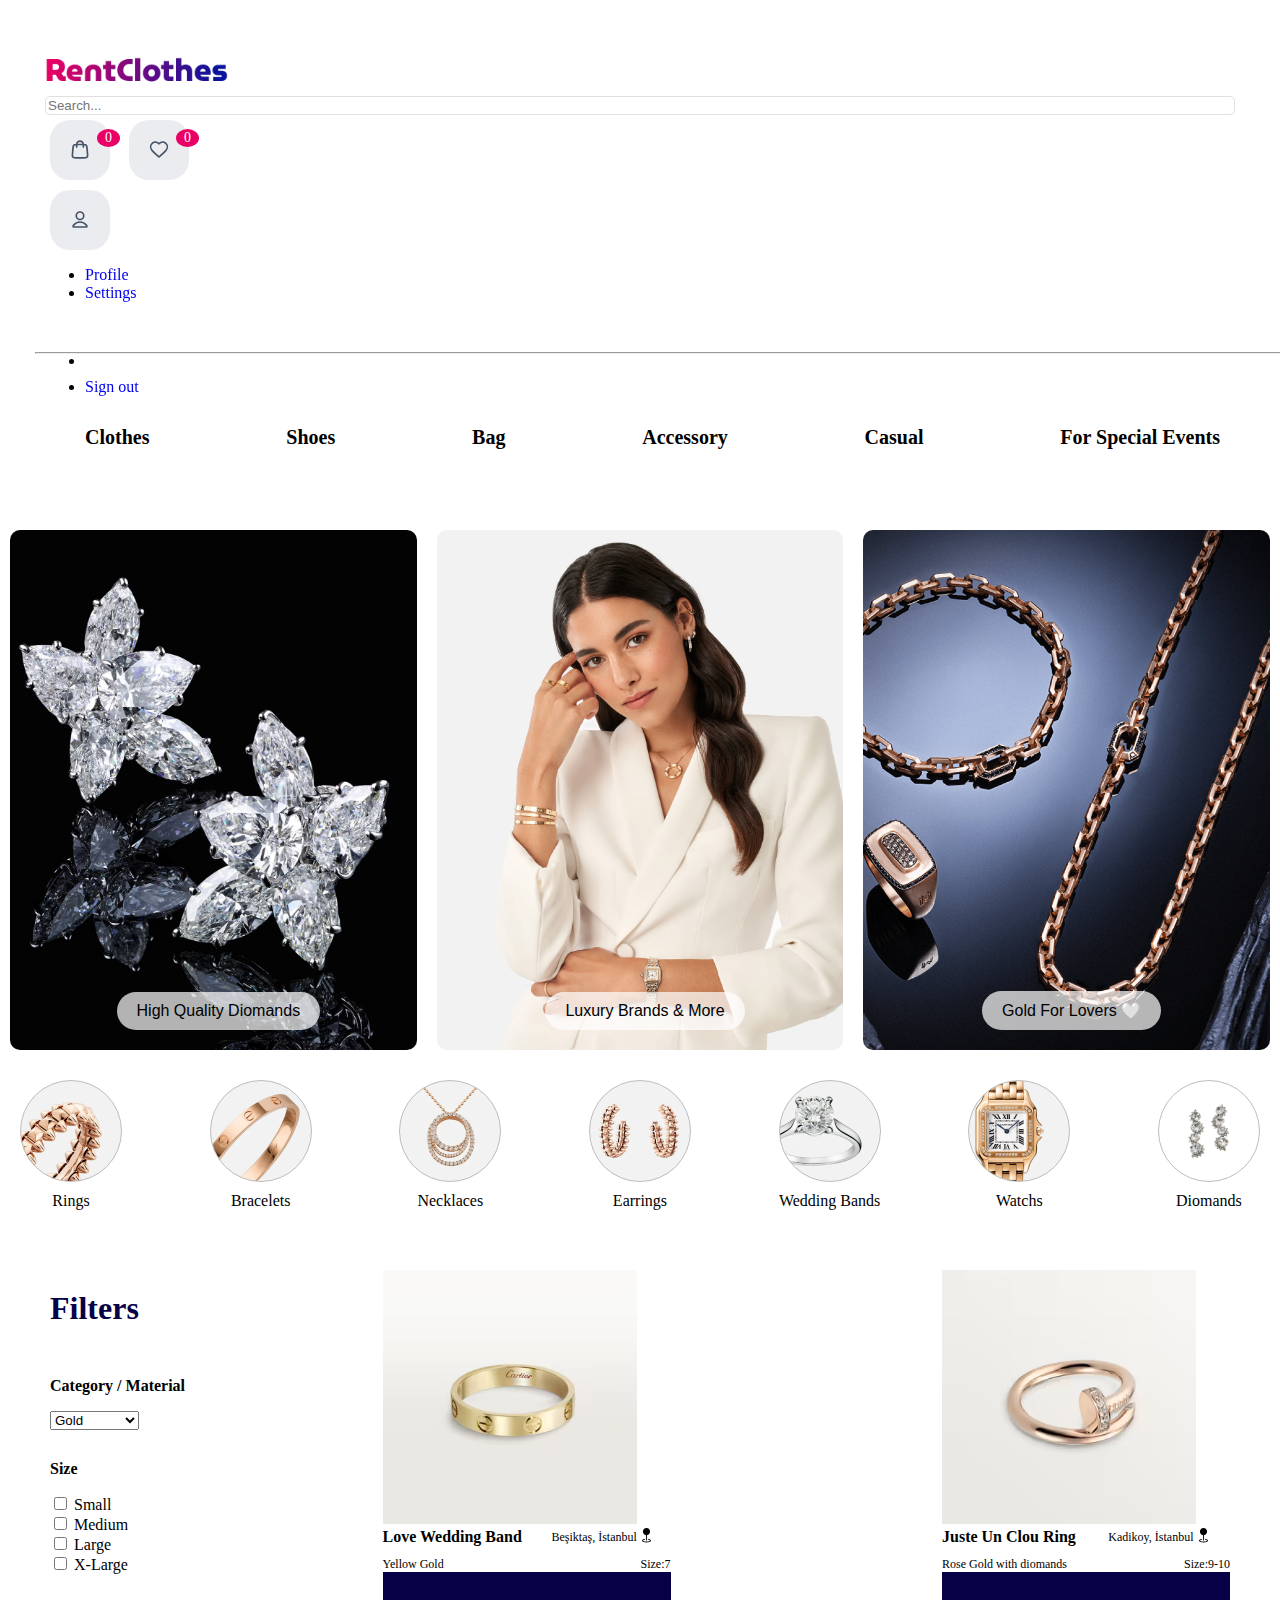
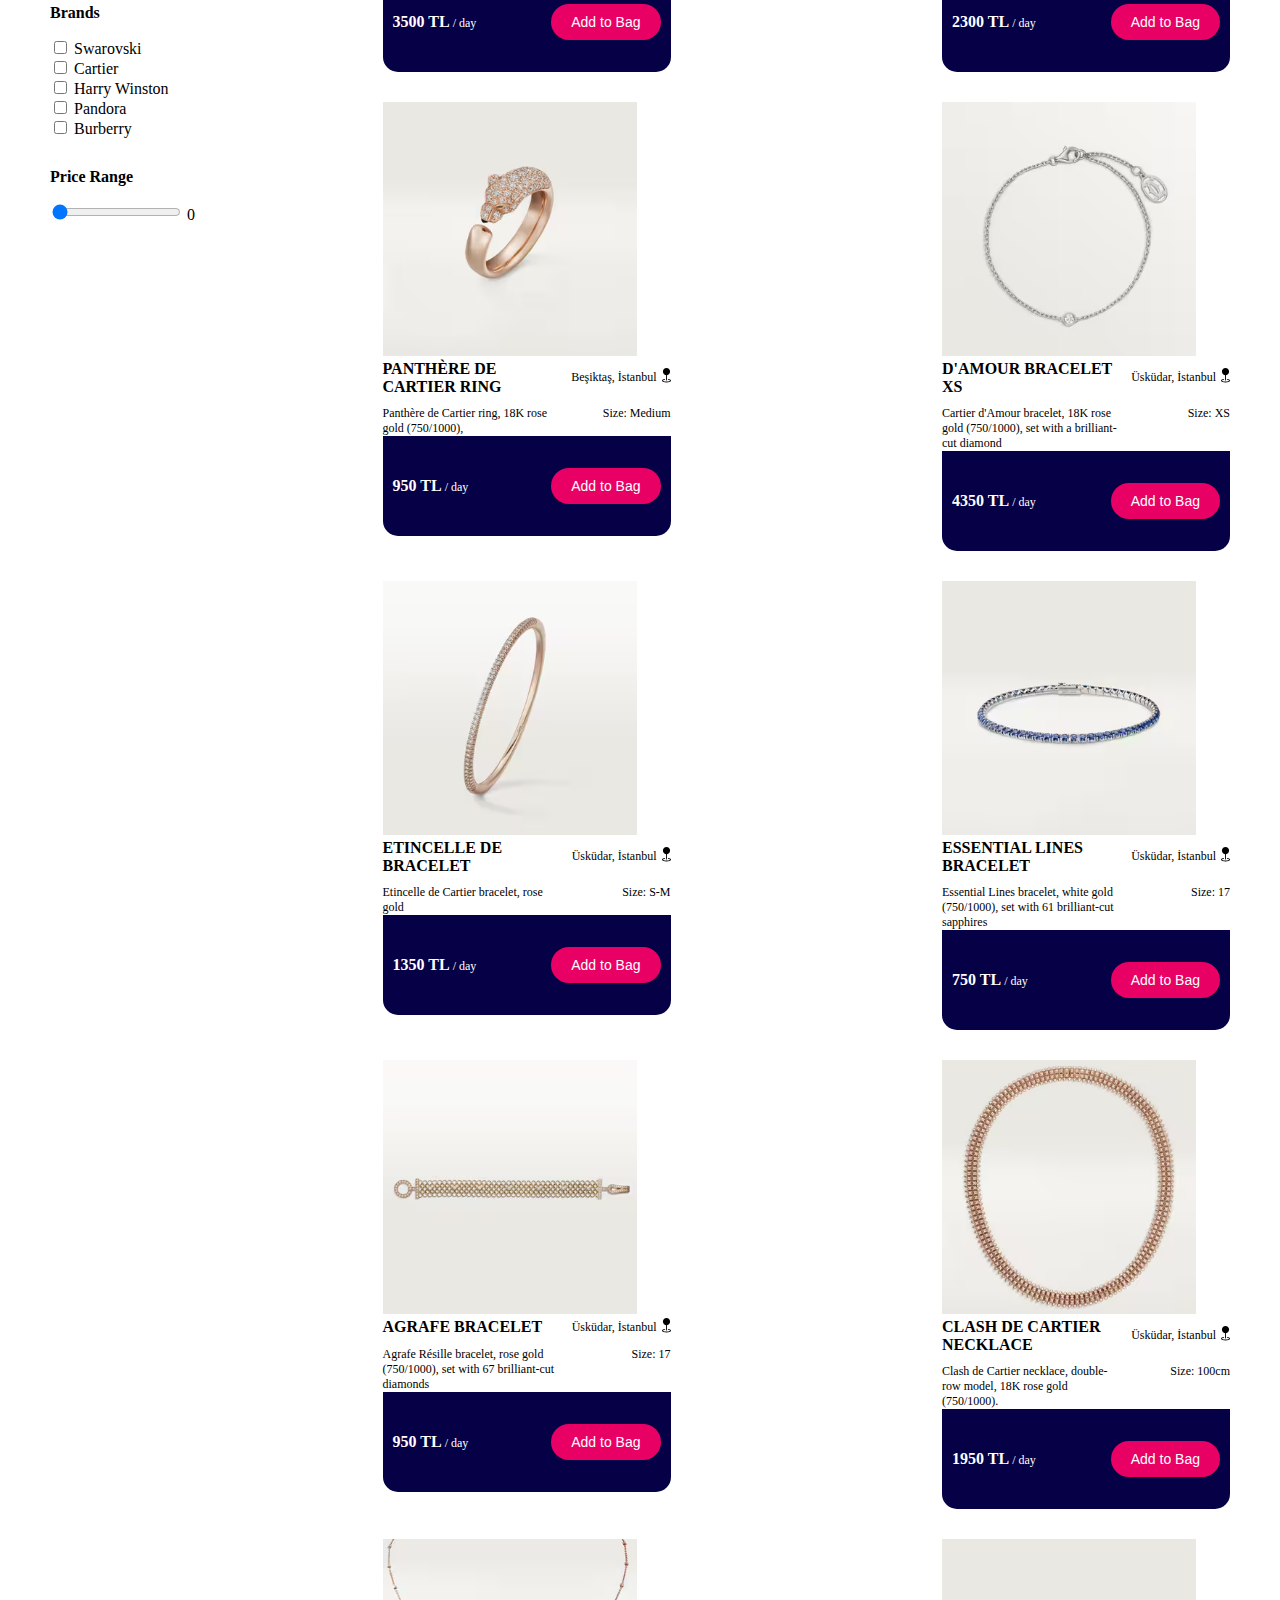
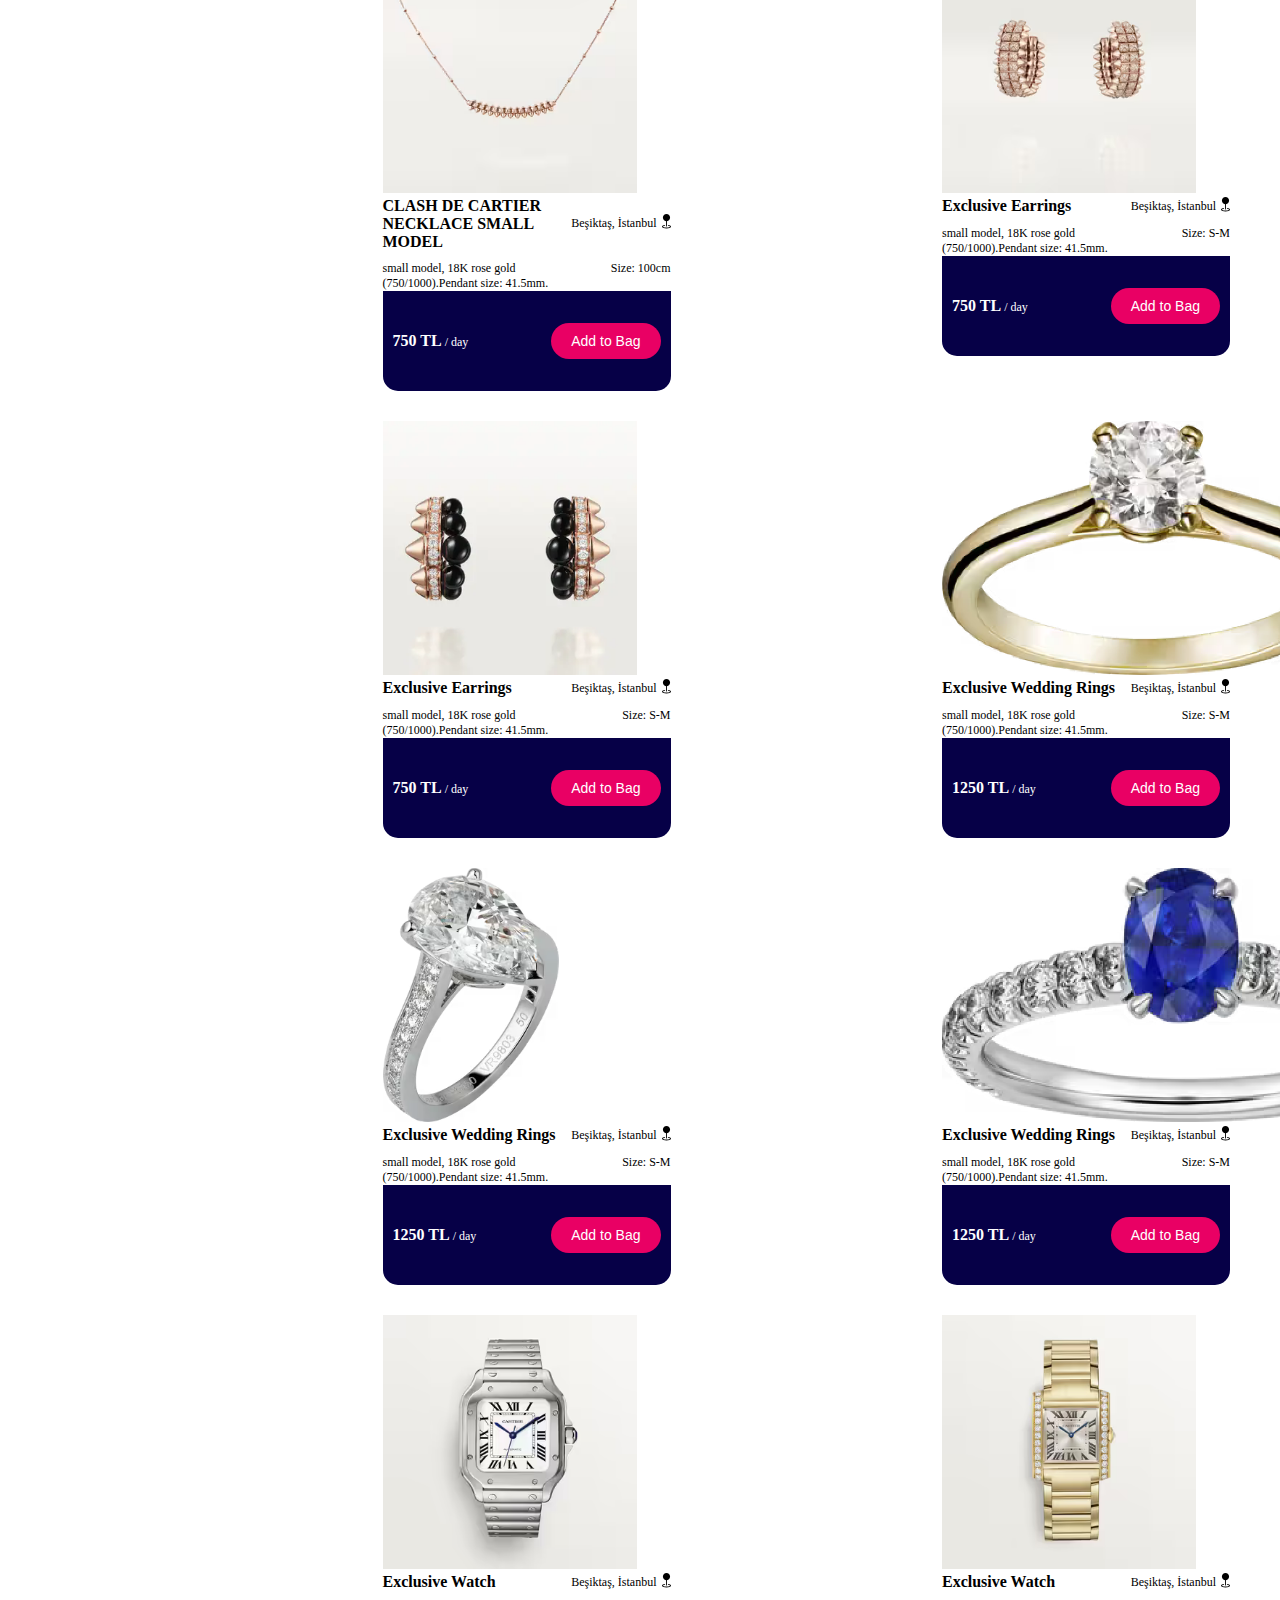
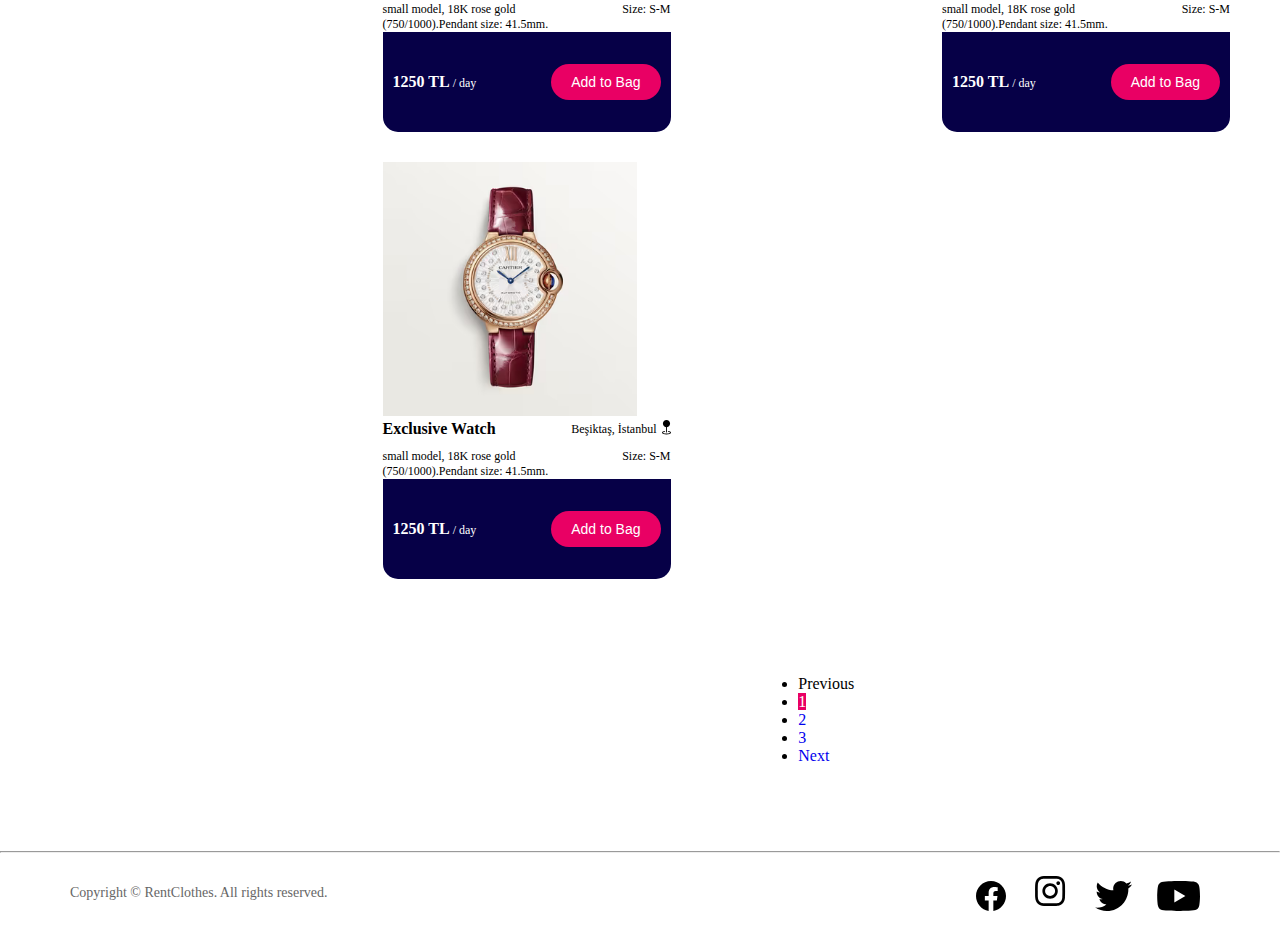
<file: product-accessory.html>
<!DOCTYPE html>
<html lang="en">
<head>
    <meta charset="UTF-8">
    <meta name="viewport" content="width=device-width, initial-scale=1.0">
    <title>RenthClothes</title>
    <link href="https://cdn.jsdelivr.net/npm/bootstrap@5.3.0/dist/css/bootstrap.min.css" rel="stylesheet" integrity="sha384-9ndCyUaIbzAi2FUVXJi0CjmCapSmO7SnpJef0486qhLnuZ2cdeRhO02iuK6FUUVM" crossorigin="anonymous">
    <link rel="stylesheet" href="styles.css">
</head>
<body>
    <header class="py-4 mb-3 border-bottom sticky">
        <div class="container-fluid d-grid gap-3 align-items-center" style="grid-template-columns: 1fr 4fr;">
            <div>
                <a href="index.html"><img src="images/RentClothes.png" alt="" style="width: 200px;"></a>
            </div>

            <div class="d-flex align-items-center">
                <form class="w-100 me-3" role="search">
                <input type="search" class="form-control" placeholder="Search..." aria-label="Search">
                </form>
                <div class="cart-container">
                  <div class="menu-icons">
                    <svg xmlns="http://www.w3.org/2000/svg" width="20" height="21" viewBox="0 0 20 21" fill="none">
                      <path d="M13.3336 7.99984V5.49984C13.3336 3.65889 11.8413 2.1665 10.0003 2.1665C8.15936 2.1665 6.66698 3.65889 6.66698 5.49984V7.99984M2.99365 9.12648L2.49365 14.4598C2.35148 15.9762 2.2804 16.7344 2.53202 17.3201C2.75306 17.8345 3.14041 18.2599 3.632 18.528C4.19158 18.8332 4.95312 18.8332 6.47619 18.8332H13.5244C15.0475 18.8332 15.809 18.8332 16.3686 18.528C16.8602 18.2599 17.2476 17.8345 17.4686 17.3201C17.7202 16.7344 17.6491 15.9762 17.507 14.4598L17.007 9.12648C16.8869 7.84596 16.8269 7.2057 16.5389 6.72164C16.2853 6.29532 15.9106 5.9541 15.4625 5.74137C14.9536 5.49984 14.3106 5.49984 13.0244 5.49984L6.97619 5.49984C5.69005 5.49984 5.04699 5.49984 4.53816 5.74137C4.09003 5.9541 3.71532 6.29532 3.4617 6.72164C3.17372 7.2057 3.1137 7.84596 2.99365 9.12648Z" stroke="#475467" stroke-width="1.66667" stroke-linecap="round" stroke-linejoin="round"/>
                    </svg>
                    <p id="count">0</p>
                  </div>
                  <div class="cart-content">
                    <div class="sidebar">
                      <div class="head"><p>Your Cart</p></div>
                      <div id="cartItem">Your cart is empty</div>
                      <div class="foot">
                          <h3>Total</h3>
                          <h2 id="total">0.00 ₺</h2>
                      </div>
                      <button id="checkoutButton" class="cart-checkout-button">Rent <i class="fa-regular fa-lock  fa-sm" style="color: #001e57;"></i></button>
                  </div>
                  </div>
                </div>
                
                <div class="cart-container">
                  <div class="menu-icons">
                    <svg xmlns="http://www.w3.org/2000/svg" width="20" height="21" viewBox="0 0 20 21" fill="none">
                      <path fill-rule="evenodd" clip-rule="evenodd" d="M9.99429 4.77985C8.32816 2.832 5.54979 2.30804 3.46224 4.09168C1.3747 5.87532 1.0808 8.85748 2.72016 10.967C4.08318 12.7209 8.20814 16.4201 9.56008 17.6174C9.71133 17.7513 9.78696 17.8183 9.87518 17.8446C9.95217 17.8676 10.0364 17.8676 10.1134 17.8446C10.2016 17.8183 10.2772 17.7513 10.4285 17.6174C11.7804 16.4201 15.9054 12.7209 17.2684 10.967C18.9078 8.85748 18.6498 5.85656 16.5263 4.09168C14.4029 2.3268 11.6604 2.832 9.99429 4.77985Z" stroke="#475467" stroke-width="1.66667" stroke-linecap="round" stroke-linejoin="round"/>
                    </svg>
                    <p id="countFav">0</p>
                  </div>
                  <div class="cart-content">
                    <div class="sidebar">
                      <div class="head"><p>Your Favourites</p></div>
                      <div id="favItem">You do not have any <br>favourites <span class="colored-text">yet </span> 💔</div>
                      <button id="checkoutButton" class="cart-checkout-button">Add favourites to Cart</button>
                  </div>
                  </div>
                </div>
                
                <div class="menu-icons">
                  <svg xmlns="http://www.w3.org/2000/svg" width="20" height="21" viewBox="0 0 20 21" fill="none">
                    <path d="M9.99999 13C7.35826 13 5.00899 14.2755 3.51332 16.255C3.19141 16.681 3.03046 16.894 3.03572 17.1819C3.03979 17.4043 3.17946 17.6849 3.35446 17.8222C3.58098 18 3.89488 18 4.52269 18H15.4773C16.1051 18 16.419 18 16.6455 17.8222C16.8205 17.6849 16.9602 17.4043 16.9643 17.1819C16.9695 16.894 16.8086 16.681 16.4867 16.255C14.991 14.2755 12.6417 13 9.99999 13Z" stroke="#475467" stroke-width="1.66667" stroke-linecap="round" stroke-linejoin="round"/>
                    <path d="M9.99999 10.5C12.0711 10.5 13.75 8.82107 13.75 6.75C13.75 4.67893 12.0711 3 9.99999 3C7.92893 3 6.24999 4.67893 6.24999 6.75C6.24999 8.82107 7.92893 10.5 9.99999 10.5Z" stroke="#475467" stroke-width="1.66667" stroke-linecap="round" stroke-linejoin="round"/>
                  </svg>
                </div>

                <div class="flex-shrink-0 dropdown">
                    <a href="#" class="d-block link-body-emphasis text-decoration-none dropdown-toggle" data-bs-toggle="dropdown" aria-expanded="false">
                    </a>
                    <ul class="dropdown-menu text-small shadow">
                        <li><a class="dropdown-item" href="#">Profile</a></li>
                        <li><a class="dropdown-item" href="#">Settings</a></li>
                        <li><hr class="dropdown-divider"></li>
                        <li><a class="dropdown-item" href="#">Sign out</a></li>
                    </ul>
                </div>
            </div>
        </div>
        <div class="navbar-menu-list">
          <ul>
            <li class="dropdown">
              <a href="#">Clothes</a>
              <div class="dropdown-content">
                <a href="product-list.html">Dresses</a>
                <a href="#">Skirts</a>
                <a href="#">T-Shirts</a>
                <a href="#">Shirts & Blouses</a>
                <a href="#">Pants</a>
                <a href="#">Shorts</a>
              </div>
            </li>
            <li class="dropdown">
              <a href="#">Shoes</a>
              <div class="dropdown-content">
                <a href="#">Men's Shoes</a>
                <a href="#">Women's Shoes</a>
                <a href="#">Kids' Shoes</a>
              </div>
            </li>
            <li><a href="#">Bag</a></li>
            <li class="dropdown">
              <a href="product-accessory.html">Accessory</a>
              <div class="dropdown-content">
                <a href="product-accessory-rings.html">Rings</a>
                <a href="#">Bracelets</a>
                <a href="#">Necklaces</a>
                <a href="#">Earrings</a>
                <a href="#">Wedding Rings</a>
                <a href="#">Watchs</a>
              </div>
            </li>
            <li><a href="#">Casual</a></li>
            <li><a href="#">For Special Events</a></li>
          </ul>
        </div>  
    </header>

    <section class="detailed-banner-area">
        <div class="detailed-banner detailed-banner1"> <button class="banner-button">High Quality Diomands</button></div>
        <div class="detailed-banner detailed-banner2"> <button class="banner-button">Luxury Brands & More</button></div>
        <div class="detailed-banner detailed-banner3"> <button class="banner-button">Gold For Lovers 🤍</button></div>
    </section>
    <section class="acceccosory-images-area">
        <a href="product-accessory-rings.html">
            <div class="acceccosory-area">
                <div class="acceccosory-images acs1"></div>
                <div class="text" style="color: black;">Rings</div>
            </div>
        </a>
        <div class="acceccosory-area">
            <div class="acceccosory-images acs2"></div>
            <div class="text">Bracelets</div>
        </div>
        <div class="acceccosory-area">
            <div class="acceccosory-images acs3"></div>
            <div class="text">Necklaces</div>
        </div>
        <div class="acceccosory-area">
            <div class="acceccosory-images acs4"></div>
            <div class="text">Earrings</div>
        </div>
        <div class="acceccosory-area">
            <div class="acceccosory-images acs5"></div>
            <div class="text">Wedding Bands</div>
        </div>
        <div class="acceccosory-area">
            <div class="acceccosory-images acs6"></div>
            <div class="text">Watchs</div>
        </div>
        <div class="acceccosory-area">
            <div class="acceccosory-images acs7"></div>
            <div class="text">Diomands</div>
        </div>
    
    </section>

    <section class="split-layout">

        <section class="left-side-area">
            <div class="filters">
                <h2 class="filter-title">Filters</h2>
                <div class="filter-group">
                    <h3>Category / Material</h3>
                    <select class="form-select" name="category">
                        <option value="t-shirts">Gold</option>
                        <option value="jeans">Silver</option>
                        <option value="dresses">Platinum</option>
                        <option value="dresses">Daily Chics</option>
                        <!-- Add more clothing categories as needed -->
                    </select>
                </div>
                <div class="filter-group">
                    <h3>Size</h3>
                    <div class="form-check">
                        <input class="form-check-input" type="checkbox" name="size" value="small">
                        <label class="form-check-label">Small</label>
                    </div>
                    <div class="form-check">
                        <input class="form-check-input" type="checkbox" name="size" value="medium">
                        <label class="form-check-label">Medium</label>
                    </div>
                    <div class="form-check">
                        <input class="form-check-input" type="checkbox" name="size" value="large">
                        <label class="form-check-label">Large</label>
                    </div>
                    <div class="form-check">
                        <input class="form-check-input" type="checkbox" name="size" value="large">
                        <label class="form-check-label">X-Large</label>
                    </div>
                </div>
                <div class="filter-group">
                    <h3>Brands</h3>
                    <div class="form-check">
                        <input class="form-check-input" type="checkbox" name="size" value="small">
                        <label class="form-check-label">Swarovski</label>
                    </div>
                    <div class="form-check">
                        <input class="form-check-input" type="checkbox" name="size" value="small">
                        <label class="form-check-label">Cartier</label>
                    </div>
                    <div class="form-check">
                        <input class="form-check-input" type="checkbox" name="size" value="small">
                        <label class="form-check-label">Harry Winston</label>
                    </div>
                    <div class="form-check">
                        <input class="form-check-input" type="checkbox" name="size" value="small">
                        <label class="form-check-label">Pandora</label>
                    </div>
                    <div class="form-check">
                        <input class="form-check-input" type="checkbox" name="size" value="small">
                        <label class="form-check-label">Burberry</label>
                    </div>
                   
                </div>
                <div class="filter-group">
                    <h3>Price Range</h3>
                    <input type="range" class="form-range" name="price-range" min="0" max="100" step="5" value="0">
                    <output>0</output>
                </div>
            </div>
        </section>
        

        <section class="product-list-area">
            <div class="album py-5">
                <div class="container">
            
                <div class="row row-cols-1 row-cols-sm-2 row-cols-md-3 g-3">
                    <div class="card" style="width: 18rem;">
                        <div class="like-button">
                        <svg xmlns="http://www.w3.org/2000/svg" width="27" height="27" viewBox="0 0 27 27" fill="none">
                            <path d="M13.5 4.05313C20.4349 -3.07499 37.7723 9.39922 13.5 25.4375C-10.7723 9.39922 6.56506 -3.07499 13.5 4.05313Z" stroke="#060047" stroke-width="2"/>
                        </svg>
                        </div>
                        <img src="assets/ring1.png" class="card-img-top" alt="...">
                        <div class="card-body">
                            <div class="card-title">Love Wedding Band</div>
                            <div class="location-container">
                                <div class="card-location">Beşiktaş, İstanbul</div>
                                <div class="location-icon">
                                <svg xmlns="http://www.w3.org/2000/svg" width="9" height="15" viewBox="0 0 9 15" fill="none">
                                    <path fill-rule="evenodd" clip-rule="evenodd" d="M0.9 3.6C0.9 1.61178 2.51177 0 4.5 0C6.48822 0 8.1 1.61178 8.1 3.6C8.1 5.43583 6.72584 6.9507 4.95 7.17215V12.15C4.95 12.3985 4.74853 12.6 4.5 12.6C4.25147 12.6 4.05 12.3985 4.05 12.15V7.17215C2.27416 6.9507 0.9 5.43583 0.9 3.6ZM3.14395 11.3168C3.18457 11.562 3.01873 11.7937 2.77354 11.8343C2.13324 11.9404 1.62232 12.0995 1.28469 12.2774C1.11565 12.3664 1.00998 12.4499 0.951468 12.5162C0.923384 12.548 0.910423 12.5711 0.904743 12.5842C0.901973 12.5905 0.90088 12.5946 0.900442 12.5967C0.900023 12.5986 0.9 12.6 0.9 12.6C0.9 12.6 0.899956 12.6022 0.901375 12.6069C0.902902 12.6119 0.906672 12.6218 0.915784 12.6367C0.934884 12.6678 0.973836 12.7146 1.04681 12.7721C1.19539 12.8892 1.43827 13.0143 1.77852 13.1277C2.45431 13.353 3.41653 13.5 4.5 13.5C5.58347 13.5 6.54569 13.353 7.22148 13.1277C7.56173 13.0143 7.80461 12.8892 7.95319 12.7721C8.02616 12.7146 8.06512 12.6678 8.08422 12.6367C8.09333 12.6218 8.0971 12.6119 8.09863 12.6069C8.10001 12.6024 8.1 12.6001 8.1 12.6001C8.1 12.6001 8.09998 12.5986 8.09956 12.5967C8.09912 12.5946 8.09803 12.5905 8.09526 12.5842C8.08958 12.5711 8.07662 12.548 8.04853 12.5162C7.99002 12.4499 7.88435 12.3664 7.71531 12.2774C7.37768 12.0995 6.86676 11.9404 6.22646 11.8343C5.98127 11.7937 5.81543 11.562 5.85605 11.3168C5.89667 11.0716 6.12835 10.9058 6.37354 10.9464C7.06678 11.0612 7.68087 11.2419 8.13485 11.4811C8.55079 11.7003 9 12.0613 9 12.6C9 12.9834 8.7665 13.277 8.51027 13.4789C8.24897 13.6849 7.89874 13.8506 7.50608 13.9815C6.71606 14.2449 5.65328 14.4 4.5 14.4C3.34672 14.4 2.28394 14.2449 1.49391 13.9815C1.10126 13.8506 0.751033 13.6849 0.489731 13.4789C0.233502 13.277 0 12.9834 0 12.6C0 12.0613 0.449207 11.7003 0.865154 11.4811C1.31913 11.2419 1.93322 11.0612 2.62646 10.9464C2.87165 10.9058 3.10333 11.0716 3.14395 11.3168Z" fill="black"/>
                                </svg>
                                </div>
                            </div>
                            <div class="card-text">Yellow Gold</div>
                            <div class="card-size">Size:7</div>
                        </div>
                
                        <div class="card-bottom">
                        <div class="card-bottom-text">
                            3500 TL <span class="card-bottom-text2">/ day</span>
                        </div>
                        <button class="card-bottom-button">Add to Bag</button>
                        </div>
                    </div>
                    <div class="card" style="width: 18rem;">
                        <div class="like-button">
                        <svg xmlns="http://www.w3.org/2000/svg" width="27" height="27" viewBox="0 0 27 27" fill="none">
                            <path d="M13.5 4.05313C20.4349 -3.07499 37.7723 9.39922 13.5 25.4375C-10.7723 9.39922 6.56506 -3.07499 13.5 4.05313Z" stroke="#060047" stroke-width="2"/>
                        </svg>
                        </div>
                        <img src="assets/ring2.png" class="card-img-top" alt="...">
                        <div class="card-body">
                            <div class="card-title">Juste Un Clou Ring</div>
                            <div class="location-container">
                                <div class="card-location">Kadikoy, İstanbul</div>
                                <div class="location-icon">
                                <svg xmlns="http://www.w3.org/2000/svg" width="9" height="15" viewBox="0 0 9 15" fill="none">
                                    <path fill-rule="evenodd" clip-rule="evenodd" d="M0.9 3.6C0.9 1.61178 2.51177 0 4.5 0C6.48822 0 8.1 1.61178 8.1 3.6C8.1 5.43583 6.72584 6.9507 4.95 7.17215V12.15C4.95 12.3985 4.74853 12.6 4.5 12.6C4.25147 12.6 4.05 12.3985 4.05 12.15V7.17215C2.27416 6.9507 0.9 5.43583 0.9 3.6ZM3.14395 11.3168C3.18457 11.562 3.01873 11.7937 2.77354 11.8343C2.13324 11.9404 1.62232 12.0995 1.28469 12.2774C1.11565 12.3664 1.00998 12.4499 0.951468 12.5162C0.923384 12.548 0.910423 12.5711 0.904743 12.5842C0.901973 12.5905 0.90088 12.5946 0.900442 12.5967C0.900023 12.5986 0.9 12.6 0.9 12.6C0.9 12.6 0.899956 12.6022 0.901375 12.6069C0.902902 12.6119 0.906672 12.6218 0.915784 12.6367C0.934884 12.6678 0.973836 12.7146 1.04681 12.7721C1.19539 12.8892 1.43827 13.0143 1.77852 13.1277C2.45431 13.353 3.41653 13.5 4.5 13.5C5.58347 13.5 6.54569 13.353 7.22148 13.1277C7.56173 13.0143 7.80461 12.8892 7.95319 12.7721C8.02616 12.7146 8.06512 12.6678 8.08422 12.6367C8.09333 12.6218 8.0971 12.6119 8.09863 12.6069C8.10001 12.6024 8.1 12.6001 8.1 12.6001C8.1 12.6001 8.09998 12.5986 8.09956 12.5967C8.09912 12.5946 8.09803 12.5905 8.09526 12.5842C8.08958 12.5711 8.07662 12.548 8.04853 12.5162C7.99002 12.4499 7.88435 12.3664 7.71531 12.2774C7.37768 12.0995 6.86676 11.9404 6.22646 11.8343C5.98127 11.7937 5.81543 11.562 5.85605 11.3168C5.89667 11.0716 6.12835 10.9058 6.37354 10.9464C7.06678 11.0612 7.68087 11.2419 8.13485 11.4811C8.55079 11.7003 9 12.0613 9 12.6C9 12.9834 8.7665 13.277 8.51027 13.4789C8.24897 13.6849 7.89874 13.8506 7.50608 13.9815C6.71606 14.2449 5.65328 14.4 4.5 14.4C3.34672 14.4 2.28394 14.2449 1.49391 13.9815C1.10126 13.8506 0.751033 13.6849 0.489731 13.4789C0.233502 13.277 0 12.9834 0 12.6C0 12.0613 0.449207 11.7003 0.865154 11.4811C1.31913 11.2419 1.93322 11.0612 2.62646 10.9464C2.87165 10.9058 3.10333 11.0716 3.14395 11.3168Z" fill="black"/>
                                </svg>
                                </div>
                            </div>
                            <div class="card-text">Rose Gold with diomands</div>
                            <div class="card-size">Size:9-10</div>
                        </div>
                
                        <div class="card-bottom">
                        <div class="card-bottom-text">
                            2300 TL <span class="card-bottom-text2">/ day</span>
                        </div>
                        <button class="card-bottom-button">Add to Bag</button>
                        </div>
                    </div>
                    <div class="card" style="width: 18rem;">
                        <div class="like-button">
                        <svg xmlns="http://www.w3.org/2000/svg" width="27" height="27" viewBox="0 0 27 27" fill="none">
                            <path d="M13.5 4.05313C20.4349 -3.07499 37.7723 9.39922 13.5 25.4375C-10.7723 9.39922 6.56506 -3.07499 13.5 4.05313Z" stroke="#060047" stroke-width="2"/>
                        </svg>
                        </div>
                        <img src="assets/ring3.png" class="card-img-top" alt="...">
                        <div class="card-body">
                            <div class="card-title">PANTHÈRE DE CARTIER RING</div>
                            <div class="location-container">
                                <div class="card-location">Beşiktaş, İstanbul</div>
                                <div class="location-icon">
                                <svg xmlns="http://www.w3.org/2000/svg" width="9" height="15" viewBox="0 0 9 15" fill="none">
                                    <path fill-rule="evenodd" clip-rule="evenodd" d="M0.9 3.6C0.9 1.61178 2.51177 0 4.5 0C6.48822 0 8.1 1.61178 8.1 3.6C8.1 5.43583 6.72584 6.9507 4.95 7.17215V12.15C4.95 12.3985 4.74853 12.6 4.5 12.6C4.25147 12.6 4.05 12.3985 4.05 12.15V7.17215C2.27416 6.9507 0.9 5.43583 0.9 3.6ZM3.14395 11.3168C3.18457 11.562 3.01873 11.7937 2.77354 11.8343C2.13324 11.9404 1.62232 12.0995 1.28469 12.2774C1.11565 12.3664 1.00998 12.4499 0.951468 12.5162C0.923384 12.548 0.910423 12.5711 0.904743 12.5842C0.901973 12.5905 0.90088 12.5946 0.900442 12.5967C0.900023 12.5986 0.9 12.6 0.9 12.6C0.9 12.6 0.899956 12.6022 0.901375 12.6069C0.902902 12.6119 0.906672 12.6218 0.915784 12.6367C0.934884 12.6678 0.973836 12.7146 1.04681 12.7721C1.19539 12.8892 1.43827 13.0143 1.77852 13.1277C2.45431 13.353 3.41653 13.5 4.5 13.5C5.58347 13.5 6.54569 13.353 7.22148 13.1277C7.56173 13.0143 7.80461 12.8892 7.95319 12.7721C8.02616 12.7146 8.06512 12.6678 8.08422 12.6367C8.09333 12.6218 8.0971 12.6119 8.09863 12.6069C8.10001 12.6024 8.1 12.6001 8.1 12.6001C8.1 12.6001 8.09998 12.5986 8.09956 12.5967C8.09912 12.5946 8.09803 12.5905 8.09526 12.5842C8.08958 12.5711 8.07662 12.548 8.04853 12.5162C7.99002 12.4499 7.88435 12.3664 7.71531 12.2774C7.37768 12.0995 6.86676 11.9404 6.22646 11.8343C5.98127 11.7937 5.81543 11.562 5.85605 11.3168C5.89667 11.0716 6.12835 10.9058 6.37354 10.9464C7.06678 11.0612 7.68087 11.2419 8.13485 11.4811C8.55079 11.7003 9 12.0613 9 12.6C9 12.9834 8.7665 13.277 8.51027 13.4789C8.24897 13.6849 7.89874 13.8506 7.50608 13.9815C6.71606 14.2449 5.65328 14.4 4.5 14.4C3.34672 14.4 2.28394 14.2449 1.49391 13.9815C1.10126 13.8506 0.751033 13.6849 0.489731 13.4789C0.233502 13.277 0 12.9834 0 12.6C0 12.0613 0.449207 11.7003 0.865154 11.4811C1.31913 11.2419 1.93322 11.0612 2.62646 10.9464C2.87165 10.9058 3.10333 11.0716 3.14395 11.3168Z" fill="black"/>
                                </svg>
                                </div>
                            </div>
                            <div class="card-text">Panthère de Cartier ring, 18K rose gold (750/1000),</div>
                            <div class="card-size">Size: Medium</div>
                        </div>
                
                        <div class="card-bottom">
                        <div class="card-bottom-text">
                            950 TL <span class="card-bottom-text2">/ day</span>
                        </div>
                        <button class="card-bottom-button">Add to Bag</button>
                        </div>
                    </div>

                    <div class="card" style="width: 18rem;">
                        <div class="like-button">
                        <svg xmlns="http://www.w3.org/2000/svg" width="27" height="27" viewBox="0 0 27 27" fill="none">
                            <path d="M13.5 4.05313C20.4349 -3.07499 37.7723 9.39922 13.5 25.4375C-10.7723 9.39922 6.56506 -3.07499 13.5 4.05313Z" stroke="#060047" stroke-width="2"/>
                        </svg>
                        </div>
                        <img src="assets/bracelets1.png" class="card-img-top" alt="...">
                        <div class="card-body">
                            <div class="card-title">D'AMOUR BRACELET XS</div>
                            <div class="location-container">
                                <div class="card-location">Üsküdar, İstanbul</div>
                                <div class="location-icon">
                                <svg xmlns="http://www.w3.org/2000/svg" width="9" height="15" viewBox="0 0 9 15" fill="none">
                                    <path fill-rule="evenodd" clip-rule="evenodd" d="M0.9 3.6C0.9 1.61178 2.51177 0 4.5 0C6.48822 0 8.1 1.61178 8.1 3.6C8.1 5.43583 6.72584 6.9507 4.95 7.17215V12.15C4.95 12.3985 4.74853 12.6 4.5 12.6C4.25147 12.6 4.05 12.3985 4.05 12.15V7.17215C2.27416 6.9507 0.9 5.43583 0.9 3.6ZM3.14395 11.3168C3.18457 11.562 3.01873 11.7937 2.77354 11.8343C2.13324 11.9404 1.62232 12.0995 1.28469 12.2774C1.11565 12.3664 1.00998 12.4499 0.951468 12.5162C0.923384 12.548 0.910423 12.5711 0.904743 12.5842C0.901973 12.5905 0.90088 12.5946 0.900442 12.5967C0.900023 12.5986 0.9 12.6 0.9 12.6C0.9 12.6 0.899956 12.6022 0.901375 12.6069C0.902902 12.6119 0.906672 12.6218 0.915784 12.6367C0.934884 12.6678 0.973836 12.7146 1.04681 12.7721C1.19539 12.8892 1.43827 13.0143 1.77852 13.1277C2.45431 13.353 3.41653 13.5 4.5 13.5C5.58347 13.5 6.54569 13.353 7.22148 13.1277C7.56173 13.0143 7.80461 12.8892 7.95319 12.7721C8.02616 12.7146 8.06512 12.6678 8.08422 12.6367C8.09333 12.6218 8.0971 12.6119 8.09863 12.6069C8.10001 12.6024 8.1 12.6001 8.1 12.6001C8.1 12.6001 8.09998 12.5986 8.09956 12.5967C8.09912 12.5946 8.09803 12.5905 8.09526 12.5842C8.08958 12.5711 8.07662 12.548 8.04853 12.5162C7.99002 12.4499 7.88435 12.3664 7.71531 12.2774C7.37768 12.0995 6.86676 11.9404 6.22646 11.8343C5.98127 11.7937 5.81543 11.562 5.85605 11.3168C5.89667 11.0716 6.12835 10.9058 6.37354 10.9464C7.06678 11.0612 7.68087 11.2419 8.13485 11.4811C8.55079 11.7003 9 12.0613 9 12.6C9 12.9834 8.7665 13.277 8.51027 13.4789C8.24897 13.6849 7.89874 13.8506 7.50608 13.9815C6.71606 14.2449 5.65328 14.4 4.5 14.4C3.34672 14.4 2.28394 14.2449 1.49391 13.9815C1.10126 13.8506 0.751033 13.6849 0.489731 13.4789C0.233502 13.277 0 12.9834 0 12.6C0 12.0613 0.449207 11.7003 0.865154 11.4811C1.31913 11.2419 1.93322 11.0612 2.62646 10.9464C2.87165 10.9058 3.10333 11.0716 3.14395 11.3168Z" fill="black"/>
                                </svg>
                                </div>
                            </div>
                            <div class="card-text">Cartier d'Amour bracelet, 18K rose gold (750/1000), set with a brilliant-cut diamond </div>
                            <div class="card-size">Size: XS</div>
                        </div>
                
                        <div class="card-bottom">
                        <div class="card-bottom-text">
                            4350 TL <span class="card-bottom-text2">/ day</span>
                        </div>
                        <button class="card-bottom-button">Add to Bag</button>
                        </div>
                    </div>

                    <div class="card" style="width: 18rem;">
                        <div class="like-button">
                        <svg xmlns="http://www.w3.org/2000/svg" width="27" height="27" viewBox="0 0 27 27" fill="none">
                            <path d="M13.5 4.05313C20.4349 -3.07499 37.7723 9.39922 13.5 25.4375C-10.7723 9.39922 6.56506 -3.07499 13.5 4.05313Z" stroke="#060047" stroke-width="2"/>
                        </svg>
                        </div>
                        <img src="assets/bracelets2.png" class="card-img-top" alt="...">
                        <div class="card-body">
                            <div class="card-title">ETINCELLE DE BRACELET</div>
                            <div class="location-container">
                                <div class="card-location">Üsküdar, İstanbul</div>
                                <div class="location-icon">
                                <svg xmlns="http://www.w3.org/2000/svg" width="9" height="15" viewBox="0 0 9 15" fill="none">
                                    <path fill-rule="evenodd" clip-rule="evenodd" d="M0.9 3.6C0.9 1.61178 2.51177 0 4.5 0C6.48822 0 8.1 1.61178 8.1 3.6C8.1 5.43583 6.72584 6.9507 4.95 7.17215V12.15C4.95 12.3985 4.74853 12.6 4.5 12.6C4.25147 12.6 4.05 12.3985 4.05 12.15V7.17215C2.27416 6.9507 0.9 5.43583 0.9 3.6ZM3.14395 11.3168C3.18457 11.562 3.01873 11.7937 2.77354 11.8343C2.13324 11.9404 1.62232 12.0995 1.28469 12.2774C1.11565 12.3664 1.00998 12.4499 0.951468 12.5162C0.923384 12.548 0.910423 12.5711 0.904743 12.5842C0.901973 12.5905 0.90088 12.5946 0.900442 12.5967C0.900023 12.5986 0.9 12.6 0.9 12.6C0.9 12.6 0.899956 12.6022 0.901375 12.6069C0.902902 12.6119 0.906672 12.6218 0.915784 12.6367C0.934884 12.6678 0.973836 12.7146 1.04681 12.7721C1.19539 12.8892 1.43827 13.0143 1.77852 13.1277C2.45431 13.353 3.41653 13.5 4.5 13.5C5.58347 13.5 6.54569 13.353 7.22148 13.1277C7.56173 13.0143 7.80461 12.8892 7.95319 12.7721C8.02616 12.7146 8.06512 12.6678 8.08422 12.6367C8.09333 12.6218 8.0971 12.6119 8.09863 12.6069C8.10001 12.6024 8.1 12.6001 8.1 12.6001C8.1 12.6001 8.09998 12.5986 8.09956 12.5967C8.09912 12.5946 8.09803 12.5905 8.09526 12.5842C8.08958 12.5711 8.07662 12.548 8.04853 12.5162C7.99002 12.4499 7.88435 12.3664 7.71531 12.2774C7.37768 12.0995 6.86676 11.9404 6.22646 11.8343C5.98127 11.7937 5.81543 11.562 5.85605 11.3168C5.89667 11.0716 6.12835 10.9058 6.37354 10.9464C7.06678 11.0612 7.68087 11.2419 8.13485 11.4811C8.55079 11.7003 9 12.0613 9 12.6C9 12.9834 8.7665 13.277 8.51027 13.4789C8.24897 13.6849 7.89874 13.8506 7.50608 13.9815C6.71606 14.2449 5.65328 14.4 4.5 14.4C3.34672 14.4 2.28394 14.2449 1.49391 13.9815C1.10126 13.8506 0.751033 13.6849 0.489731 13.4789C0.233502 13.277 0 12.9834 0 12.6C0 12.0613 0.449207 11.7003 0.865154 11.4811C1.31913 11.2419 1.93322 11.0612 2.62646 10.9464C2.87165 10.9058 3.10333 11.0716 3.14395 11.3168Z" fill="black"/>
                                </svg>
                                </div>
                            </div>
                            <div class="card-text">Etincelle de Cartier bracelet, rose gold </div>
                            <div class="card-size">Size: S-M</div>
                        </div>
                
                        <div class="card-bottom">
                        <div class="card-bottom-text">
                            1350 TL <span class="card-bottom-text2">/ day</span>
                        </div>
                        <button class="card-bottom-button">Add to Bag</button>
                        </div>
                    </div>


                    <div class="card" style="width: 18rem;">
                        <div class="like-button">
                        <svg xmlns="http://www.w3.org/2000/svg" width="27" height="27" viewBox="0 0 27 27" fill="none">
                            <path d="M13.5 4.05313C20.4349 -3.07499 37.7723 9.39922 13.5 25.4375C-10.7723 9.39922 6.56506 -3.07499 13.5 4.05313Z" stroke="#060047" stroke-width="2"/>
                        </svg>
                        </div>
                        <img src="assets/bracelets3.png" class="card-img-top" alt="...">
                        <div class="card-body">
                            <div class="card-title">ESSENTIAL LINES BRACELET</div>
                            <div class="location-container">
                                <div class="card-location">Üsküdar, İstanbul</div>
                                <div class="location-icon">
                                <svg xmlns="http://www.w3.org/2000/svg" width="9" height="15" viewBox="0 0 9 15" fill="none">
                                    <path fill-rule="evenodd" clip-rule="evenodd" d="M0.9 3.6C0.9 1.61178 2.51177 0 4.5 0C6.48822 0 8.1 1.61178 8.1 3.6C8.1 5.43583 6.72584 6.9507 4.95 7.17215V12.15C4.95 12.3985 4.74853 12.6 4.5 12.6C4.25147 12.6 4.05 12.3985 4.05 12.15V7.17215C2.27416 6.9507 0.9 5.43583 0.9 3.6ZM3.14395 11.3168C3.18457 11.562 3.01873 11.7937 2.77354 11.8343C2.13324 11.9404 1.62232 12.0995 1.28469 12.2774C1.11565 12.3664 1.00998 12.4499 0.951468 12.5162C0.923384 12.548 0.910423 12.5711 0.904743 12.5842C0.901973 12.5905 0.90088 12.5946 0.900442 12.5967C0.900023 12.5986 0.9 12.6 0.9 12.6C0.9 12.6 0.899956 12.6022 0.901375 12.6069C0.902902 12.6119 0.906672 12.6218 0.915784 12.6367C0.934884 12.6678 0.973836 12.7146 1.04681 12.7721C1.19539 12.8892 1.43827 13.0143 1.77852 13.1277C2.45431 13.353 3.41653 13.5 4.5 13.5C5.58347 13.5 6.54569 13.353 7.22148 13.1277C7.56173 13.0143 7.80461 12.8892 7.95319 12.7721C8.02616 12.7146 8.06512 12.6678 8.08422 12.6367C8.09333 12.6218 8.0971 12.6119 8.09863 12.6069C8.10001 12.6024 8.1 12.6001 8.1 12.6001C8.1 12.6001 8.09998 12.5986 8.09956 12.5967C8.09912 12.5946 8.09803 12.5905 8.09526 12.5842C8.08958 12.5711 8.07662 12.548 8.04853 12.5162C7.99002 12.4499 7.88435 12.3664 7.71531 12.2774C7.37768 12.0995 6.86676 11.9404 6.22646 11.8343C5.98127 11.7937 5.81543 11.562 5.85605 11.3168C5.89667 11.0716 6.12835 10.9058 6.37354 10.9464C7.06678 11.0612 7.68087 11.2419 8.13485 11.4811C8.55079 11.7003 9 12.0613 9 12.6C9 12.9834 8.7665 13.277 8.51027 13.4789C8.24897 13.6849 7.89874 13.8506 7.50608 13.9815C6.71606 14.2449 5.65328 14.4 4.5 14.4C3.34672 14.4 2.28394 14.2449 1.49391 13.9815C1.10126 13.8506 0.751033 13.6849 0.489731 13.4789C0.233502 13.277 0 12.9834 0 12.6C0 12.0613 0.449207 11.7003 0.865154 11.4811C1.31913 11.2419 1.93322 11.0612 2.62646 10.9464C2.87165 10.9058 3.10333 11.0716 3.14395 11.3168Z" fill="black"/>
                                </svg>
                                </div>
                            </div>
                            <div class="card-text">Essential Lines bracelet, white gold (750/1000), set with 61 brilliant-cut sapphires</div>
                            <div class="card-size">Size: 17</div>
                        </div>
                
                        <div class="card-bottom">
                        <div class="card-bottom-text">
                            750 TL <span class="card-bottom-text2">/ day</span>
                        </div>
                        <button class="card-bottom-button">Add to Bag</button>
                        </div>
                    </div>

                    <div class="card" style="width: 18rem;">
                        <div class="like-button">
                        <svg xmlns="http://www.w3.org/2000/svg" width="27" height="27" viewBox="0 0 27 27" fill="none">
                            <path d="M13.5 4.05313C20.4349 -3.07499 37.7723 9.39922 13.5 25.4375C-10.7723 9.39922 6.56506 -3.07499 13.5 4.05313Z" stroke="#060047" stroke-width="2"/>
                        </svg>
                        </div>
                        <img src="assets/bracelets4.png" class="card-img-top" alt="...">
                        <div class="card-body">
                            <div class="card-title">AGRAFE BRACELET</div>
                            <div class="location-container">
                                <div class="card-location">Üsküdar, İstanbul</div>
                                <div class="location-icon">
                                <svg xmlns="http://www.w3.org/2000/svg" width="9" height="15" viewBox="0 0 9 15" fill="none">
                                    <path fill-rule="evenodd" clip-rule="evenodd" d="M0.9 3.6C0.9 1.61178 2.51177 0 4.5 0C6.48822 0 8.1 1.61178 8.1 3.6C8.1 5.43583 6.72584 6.9507 4.95 7.17215V12.15C4.95 12.3985 4.74853 12.6 4.5 12.6C4.25147 12.6 4.05 12.3985 4.05 12.15V7.17215C2.27416 6.9507 0.9 5.43583 0.9 3.6ZM3.14395 11.3168C3.18457 11.562 3.01873 11.7937 2.77354 11.8343C2.13324 11.9404 1.62232 12.0995 1.28469 12.2774C1.11565 12.3664 1.00998 12.4499 0.951468 12.5162C0.923384 12.548 0.910423 12.5711 0.904743 12.5842C0.901973 12.5905 0.90088 12.5946 0.900442 12.5967C0.900023 12.5986 0.9 12.6 0.9 12.6C0.9 12.6 0.899956 12.6022 0.901375 12.6069C0.902902 12.6119 0.906672 12.6218 0.915784 12.6367C0.934884 12.6678 0.973836 12.7146 1.04681 12.7721C1.19539 12.8892 1.43827 13.0143 1.77852 13.1277C2.45431 13.353 3.41653 13.5 4.5 13.5C5.58347 13.5 6.54569 13.353 7.22148 13.1277C7.56173 13.0143 7.80461 12.8892 7.95319 12.7721C8.02616 12.7146 8.06512 12.6678 8.08422 12.6367C8.09333 12.6218 8.0971 12.6119 8.09863 12.6069C8.10001 12.6024 8.1 12.6001 8.1 12.6001C8.1 12.6001 8.09998 12.5986 8.09956 12.5967C8.09912 12.5946 8.09803 12.5905 8.09526 12.5842C8.08958 12.5711 8.07662 12.548 8.04853 12.5162C7.99002 12.4499 7.88435 12.3664 7.71531 12.2774C7.37768 12.0995 6.86676 11.9404 6.22646 11.8343C5.98127 11.7937 5.81543 11.562 5.85605 11.3168C5.89667 11.0716 6.12835 10.9058 6.37354 10.9464C7.06678 11.0612 7.68087 11.2419 8.13485 11.4811C8.55079 11.7003 9 12.0613 9 12.6C9 12.9834 8.7665 13.277 8.51027 13.4789C8.24897 13.6849 7.89874 13.8506 7.50608 13.9815C6.71606 14.2449 5.65328 14.4 4.5 14.4C3.34672 14.4 2.28394 14.2449 1.49391 13.9815C1.10126 13.8506 0.751033 13.6849 0.489731 13.4789C0.233502 13.277 0 12.9834 0 12.6C0 12.0613 0.449207 11.7003 0.865154 11.4811C1.31913 11.2419 1.93322 11.0612 2.62646 10.9464C2.87165 10.9058 3.10333 11.0716 3.14395 11.3168Z" fill="black"/>
                                </svg>
                                </div>
                            </div>
                            <div class="card-text">Agrafe Résille bracelet, rose gold (750/1000), set with 67 brilliant-cut diamonds</div>
                            <div class="card-size">Size: 17</div>
                        </div>
                
                        <div class="card-bottom">
                        <div class="card-bottom-text">
                            950 TL <span class="card-bottom-text2">/ day</span>
                        </div>
                        <button class="card-bottom-button">Add to Bag</button>
                        </div>
                    </div>


                    <div class="card" style="width: 18rem;">
                        <div class="like-button">
                        <svg xmlns="http://www.w3.org/2000/svg" width="27" height="27" viewBox="0 0 27 27" fill="none">
                            <path d="M13.5 4.05313C20.4349 -3.07499 37.7723 9.39922 13.5 25.4375C-10.7723 9.39922 6.56506 -3.07499 13.5 4.05313Z" stroke="#060047" stroke-width="2"/>
                        </svg>
                        </div>
                        <img src="assets/necklace1.png" class="card-img-top" alt="...">
                        <div class="card-body">
                            <div class="card-title">CLASH DE CARTIER NECKLACE</div>
                            <div class="location-container">
                                <div class="card-location">Üsküdar, İstanbul</div>
                                <div class="location-icon">
                                <svg xmlns="http://www.w3.org/2000/svg" width="9" height="15" viewBox="0 0 9 15" fill="none">
                                    <path fill-rule="evenodd" clip-rule="evenodd" d="M0.9 3.6C0.9 1.61178 2.51177 0 4.5 0C6.48822 0 8.1 1.61178 8.1 3.6C8.1 5.43583 6.72584 6.9507 4.95 7.17215V12.15C4.95 12.3985 4.74853 12.6 4.5 12.6C4.25147 12.6 4.05 12.3985 4.05 12.15V7.17215C2.27416 6.9507 0.9 5.43583 0.9 3.6ZM3.14395 11.3168C3.18457 11.562 3.01873 11.7937 2.77354 11.8343C2.13324 11.9404 1.62232 12.0995 1.28469 12.2774C1.11565 12.3664 1.00998 12.4499 0.951468 12.5162C0.923384 12.548 0.910423 12.5711 0.904743 12.5842C0.901973 12.5905 0.90088 12.5946 0.900442 12.5967C0.900023 12.5986 0.9 12.6 0.9 12.6C0.9 12.6 0.899956 12.6022 0.901375 12.6069C0.902902 12.6119 0.906672 12.6218 0.915784 12.6367C0.934884 12.6678 0.973836 12.7146 1.04681 12.7721C1.19539 12.8892 1.43827 13.0143 1.77852 13.1277C2.45431 13.353 3.41653 13.5 4.5 13.5C5.58347 13.5 6.54569 13.353 7.22148 13.1277C7.56173 13.0143 7.80461 12.8892 7.95319 12.7721C8.02616 12.7146 8.06512 12.6678 8.08422 12.6367C8.09333 12.6218 8.0971 12.6119 8.09863 12.6069C8.10001 12.6024 8.1 12.6001 8.1 12.6001C8.1 12.6001 8.09998 12.5986 8.09956 12.5967C8.09912 12.5946 8.09803 12.5905 8.09526 12.5842C8.08958 12.5711 8.07662 12.548 8.04853 12.5162C7.99002 12.4499 7.88435 12.3664 7.71531 12.2774C7.37768 12.0995 6.86676 11.9404 6.22646 11.8343C5.98127 11.7937 5.81543 11.562 5.85605 11.3168C5.89667 11.0716 6.12835 10.9058 6.37354 10.9464C7.06678 11.0612 7.68087 11.2419 8.13485 11.4811C8.55079 11.7003 9 12.0613 9 12.6C9 12.9834 8.7665 13.277 8.51027 13.4789C8.24897 13.6849 7.89874 13.8506 7.50608 13.9815C6.71606 14.2449 5.65328 14.4 4.5 14.4C3.34672 14.4 2.28394 14.2449 1.49391 13.9815C1.10126 13.8506 0.751033 13.6849 0.489731 13.4789C0.233502 13.277 0 12.9834 0 12.6C0 12.0613 0.449207 11.7003 0.865154 11.4811C1.31913 11.2419 1.93322 11.0612 2.62646 10.9464C2.87165 10.9058 3.10333 11.0716 3.14395 11.3168Z" fill="black"/>
                                </svg>
                                </div>
                            </div>
                            <div class="card-text">Clash de Cartier necklace, double-row model, 18K rose gold (750/1000).</div>
                            <div class="card-size">Size: 100cm</div>
                        </div>
                
                        <div class="card-bottom">
                        <div class="card-bottom-text">
                            1950 TL <span class="card-bottom-text2">/ day</span>
                        </div>
                        <button class="card-bottom-button">Add to Bag</button>
                        </div>
                    </div>

                    <div class="card" style="width: 18rem;">
                        <div class="like-button">
                        <svg xmlns="http://www.w3.org/2000/svg" width="27" height="27" viewBox="0 0 27 27" fill="none">
                            <path d="M13.5 4.05313C20.4349 -3.07499 37.7723 9.39922 13.5 25.4375C-10.7723 9.39922 6.56506 -3.07499 13.5 4.05313Z" stroke="#060047" stroke-width="2"/>
                        </svg>
                        </div>
                        <img src="assets/necklace2.png" class="card-img-top" alt="...">
                        <div class="card-body">
                            <div class="card-title">CLASH DE CARTIER NECKLACE SMALL MODEL</div>
                            <div class="location-container">
                                <div class="card-location">Beşiktaş, İstanbul</div>
                                <div class="location-icon">
                                <svg xmlns="http://www.w3.org/2000/svg" width="9" height="15" viewBox="0 0 9 15" fill="none">
                                    <path fill-rule="evenodd" clip-rule="evenodd" d="M0.9 3.6C0.9 1.61178 2.51177 0 4.5 0C6.48822 0 8.1 1.61178 8.1 3.6C8.1 5.43583 6.72584 6.9507 4.95 7.17215V12.15C4.95 12.3985 4.74853 12.6 4.5 12.6C4.25147 12.6 4.05 12.3985 4.05 12.15V7.17215C2.27416 6.9507 0.9 5.43583 0.9 3.6ZM3.14395 11.3168C3.18457 11.562 3.01873 11.7937 2.77354 11.8343C2.13324 11.9404 1.62232 12.0995 1.28469 12.2774C1.11565 12.3664 1.00998 12.4499 0.951468 12.5162C0.923384 12.548 0.910423 12.5711 0.904743 12.5842C0.901973 12.5905 0.90088 12.5946 0.900442 12.5967C0.900023 12.5986 0.9 12.6 0.9 12.6C0.9 12.6 0.899956 12.6022 0.901375 12.6069C0.902902 12.6119 0.906672 12.6218 0.915784 12.6367C0.934884 12.6678 0.973836 12.7146 1.04681 12.7721C1.19539 12.8892 1.43827 13.0143 1.77852 13.1277C2.45431 13.353 3.41653 13.5 4.5 13.5C5.58347 13.5 6.54569 13.353 7.22148 13.1277C7.56173 13.0143 7.80461 12.8892 7.95319 12.7721C8.02616 12.7146 8.06512 12.6678 8.08422 12.6367C8.09333 12.6218 8.0971 12.6119 8.09863 12.6069C8.10001 12.6024 8.1 12.6001 8.1 12.6001C8.1 12.6001 8.09998 12.5986 8.09956 12.5967C8.09912 12.5946 8.09803 12.5905 8.09526 12.5842C8.08958 12.5711 8.07662 12.548 8.04853 12.5162C7.99002 12.4499 7.88435 12.3664 7.71531 12.2774C7.37768 12.0995 6.86676 11.9404 6.22646 11.8343C5.98127 11.7937 5.81543 11.562 5.85605 11.3168C5.89667 11.0716 6.12835 10.9058 6.37354 10.9464C7.06678 11.0612 7.68087 11.2419 8.13485 11.4811C8.55079 11.7003 9 12.0613 9 12.6C9 12.9834 8.7665 13.277 8.51027 13.4789C8.24897 13.6849 7.89874 13.8506 7.50608 13.9815C6.71606 14.2449 5.65328 14.4 4.5 14.4C3.34672 14.4 2.28394 14.2449 1.49391 13.9815C1.10126 13.8506 0.751033 13.6849 0.489731 13.4789C0.233502 13.277 0 12.9834 0 12.6C0 12.0613 0.449207 11.7003 0.865154 11.4811C1.31913 11.2419 1.93322 11.0612 2.62646 10.9464C2.87165 10.9058 3.10333 11.0716 3.14395 11.3168Z" fill="black"/>
                                </svg>
                                </div>
                            </div>
                            <div class="card-text">small model, 18K rose gold (750/1000).Pendant size: 41.5mm.</div>
                            <div class="card-size">Size: 100cm</div>
                        </div>
                
                        <div class="card-bottom">
                        <div class="card-bottom-text">
                            750 TL <span class="card-bottom-text2">/ day</span>
                        </div>
                        <button class="card-bottom-button">Add to Bag</button>
                        </div>
                    </div>

                    <div class="card" style="width: 18rem;">
                        <div class="like-button">
                        <svg xmlns="http://www.w3.org/2000/svg" width="27" height="27" viewBox="0 0 27 27" fill="none">
                            <path d="M13.5 4.05313C20.4349 -3.07499 37.7723 9.39922 13.5 25.4375C-10.7723 9.39922 6.56506 -3.07499 13.5 4.05313Z" stroke="#060047" stroke-width="2"/>
                        </svg>
                        </div>
                        <img src="assets/earring1.png" class="card-img-top" alt="...">
                        <div class="card-body">
                            <div class="card-title">Exclusive Earrings</div>
                            <div class="location-container">
                                <div class="card-location">Beşiktaş, İstanbul</div>
                                <div class="location-icon">
                                <svg xmlns="http://www.w3.org/2000/svg" width="9" height="15" viewBox="0 0 9 15" fill="none">
                                    <path fill-rule="evenodd" clip-rule="evenodd" d="M0.9 3.6C0.9 1.61178 2.51177 0 4.5 0C6.48822 0 8.1 1.61178 8.1 3.6C8.1 5.43583 6.72584 6.9507 4.95 7.17215V12.15C4.95 12.3985 4.74853 12.6 4.5 12.6C4.25147 12.6 4.05 12.3985 4.05 12.15V7.17215C2.27416 6.9507 0.9 5.43583 0.9 3.6ZM3.14395 11.3168C3.18457 11.562 3.01873 11.7937 2.77354 11.8343C2.13324 11.9404 1.62232 12.0995 1.28469 12.2774C1.11565 12.3664 1.00998 12.4499 0.951468 12.5162C0.923384 12.548 0.910423 12.5711 0.904743 12.5842C0.901973 12.5905 0.90088 12.5946 0.900442 12.5967C0.900023 12.5986 0.9 12.6 0.9 12.6C0.9 12.6 0.899956 12.6022 0.901375 12.6069C0.902902 12.6119 0.906672 12.6218 0.915784 12.6367C0.934884 12.6678 0.973836 12.7146 1.04681 12.7721C1.19539 12.8892 1.43827 13.0143 1.77852 13.1277C2.45431 13.353 3.41653 13.5 4.5 13.5C5.58347 13.5 6.54569 13.353 7.22148 13.1277C7.56173 13.0143 7.80461 12.8892 7.95319 12.7721C8.02616 12.7146 8.06512 12.6678 8.08422 12.6367C8.09333 12.6218 8.0971 12.6119 8.09863 12.6069C8.10001 12.6024 8.1 12.6001 8.1 12.6001C8.1 12.6001 8.09998 12.5986 8.09956 12.5967C8.09912 12.5946 8.09803 12.5905 8.09526 12.5842C8.08958 12.5711 8.07662 12.548 8.04853 12.5162C7.99002 12.4499 7.88435 12.3664 7.71531 12.2774C7.37768 12.0995 6.86676 11.9404 6.22646 11.8343C5.98127 11.7937 5.81543 11.562 5.85605 11.3168C5.89667 11.0716 6.12835 10.9058 6.37354 10.9464C7.06678 11.0612 7.68087 11.2419 8.13485 11.4811C8.55079 11.7003 9 12.0613 9 12.6C9 12.9834 8.7665 13.277 8.51027 13.4789C8.24897 13.6849 7.89874 13.8506 7.50608 13.9815C6.71606 14.2449 5.65328 14.4 4.5 14.4C3.34672 14.4 2.28394 14.2449 1.49391 13.9815C1.10126 13.8506 0.751033 13.6849 0.489731 13.4789C0.233502 13.277 0 12.9834 0 12.6C0 12.0613 0.449207 11.7003 0.865154 11.4811C1.31913 11.2419 1.93322 11.0612 2.62646 10.9464C2.87165 10.9058 3.10333 11.0716 3.14395 11.3168Z" fill="black"/>
                                </svg>
                                </div>
                            </div>
                            <div class="card-text">small model, 18K rose gold (750/1000).Pendant size: 41.5mm.</div>
                            <div class="card-size">Size: S-M</div>
                        </div>
                
                        <div class="card-bottom">
                        <div class="card-bottom-text">
                            750 TL <span class="card-bottom-text2">/ day</span>
                        </div>
                        <button class="card-bottom-button">Add to Bag</button>
                        </div>
                    </div>

                    <div class="card" style="width: 18rem;">
                        <div class="like-button">
                        <svg xmlns="http://www.w3.org/2000/svg" width="27" height="27" viewBox="0 0 27 27" fill="none">
                            <path d="M13.5 4.05313C20.4349 -3.07499 37.7723 9.39922 13.5 25.4375C-10.7723 9.39922 6.56506 -3.07499 13.5 4.05313Z" stroke="#060047" stroke-width="2"/>
                        </svg>
                        </div>
                        <img src="assets/earring2.png" class="card-img-top" alt="...">
                        <div class="card-body">
                            <div class="card-title">Exclusive Earrings</div>
                            <div class="location-container">
                                <div class="card-location">Beşiktaş, İstanbul</div>
                                <div class="location-icon">
                                <svg xmlns="http://www.w3.org/2000/svg" width="9" height="15" viewBox="0 0 9 15" fill="none">
                                    <path fill-rule="evenodd" clip-rule="evenodd" d="M0.9 3.6C0.9 1.61178 2.51177 0 4.5 0C6.48822 0 8.1 1.61178 8.1 3.6C8.1 5.43583 6.72584 6.9507 4.95 7.17215V12.15C4.95 12.3985 4.74853 12.6 4.5 12.6C4.25147 12.6 4.05 12.3985 4.05 12.15V7.17215C2.27416 6.9507 0.9 5.43583 0.9 3.6ZM3.14395 11.3168C3.18457 11.562 3.01873 11.7937 2.77354 11.8343C2.13324 11.9404 1.62232 12.0995 1.28469 12.2774C1.11565 12.3664 1.00998 12.4499 0.951468 12.5162C0.923384 12.548 0.910423 12.5711 0.904743 12.5842C0.901973 12.5905 0.90088 12.5946 0.900442 12.5967C0.900023 12.5986 0.9 12.6 0.9 12.6C0.9 12.6 0.899956 12.6022 0.901375 12.6069C0.902902 12.6119 0.906672 12.6218 0.915784 12.6367C0.934884 12.6678 0.973836 12.7146 1.04681 12.7721C1.19539 12.8892 1.43827 13.0143 1.77852 13.1277C2.45431 13.353 3.41653 13.5 4.5 13.5C5.58347 13.5 6.54569 13.353 7.22148 13.1277C7.56173 13.0143 7.80461 12.8892 7.95319 12.7721C8.02616 12.7146 8.06512 12.6678 8.08422 12.6367C8.09333 12.6218 8.0971 12.6119 8.09863 12.6069C8.10001 12.6024 8.1 12.6001 8.1 12.6001C8.1 12.6001 8.09998 12.5986 8.09956 12.5967C8.09912 12.5946 8.09803 12.5905 8.09526 12.5842C8.08958 12.5711 8.07662 12.548 8.04853 12.5162C7.99002 12.4499 7.88435 12.3664 7.71531 12.2774C7.37768 12.0995 6.86676 11.9404 6.22646 11.8343C5.98127 11.7937 5.81543 11.562 5.85605 11.3168C5.89667 11.0716 6.12835 10.9058 6.37354 10.9464C7.06678 11.0612 7.68087 11.2419 8.13485 11.4811C8.55079 11.7003 9 12.0613 9 12.6C9 12.9834 8.7665 13.277 8.51027 13.4789C8.24897 13.6849 7.89874 13.8506 7.50608 13.9815C6.71606 14.2449 5.65328 14.4 4.5 14.4C3.34672 14.4 2.28394 14.2449 1.49391 13.9815C1.10126 13.8506 0.751033 13.6849 0.489731 13.4789C0.233502 13.277 0 12.9834 0 12.6C0 12.0613 0.449207 11.7003 0.865154 11.4811C1.31913 11.2419 1.93322 11.0612 2.62646 10.9464C2.87165 10.9058 3.10333 11.0716 3.14395 11.3168Z" fill="black"/>
                                </svg>
                                </div>
                            </div>
                            <div class="card-text">small model, 18K rose gold (750/1000).Pendant size: 41.5mm.</div>
                            <div class="card-size">Size: S-M</div>
                        </div>
                
                        <div class="card-bottom">
                        <div class="card-bottom-text">
                            750 TL <span class="card-bottom-text2">/ day</span>
                        </div>
                        <button class="card-bottom-button">Add to Bag</button>
                        </div>
                    </div>

                    <div class="card" style="width: 18rem;">
                        <div class="like-button">
                        <svg xmlns="http://www.w3.org/2000/svg" width="27" height="27" viewBox="0 0 27 27" fill="none">
                            <path d="M13.5 4.05313C20.4349 -3.07499 37.7723 9.39922 13.5 25.4375C-10.7723 9.39922 6.56506 -3.07499 13.5 4.05313Z" stroke="#060047" stroke-width="2"/>
                        </svg>
                        </div>
                        <img src="assets/wedding-ring1.png" class="card-img-top" alt="...">
                        <div class="card-body">
                            <div class="card-title">Exclusive Wedding Rings</div>
                            <div class="location-container">
                                <div class="card-location">Beşiktaş, İstanbul</div>
                                <div class="location-icon">
                                <svg xmlns="http://www.w3.org/2000/svg" width="9" height="15" viewBox="0 0 9 15" fill="none">
                                    <path fill-rule="evenodd" clip-rule="evenodd" d="M0.9 3.6C0.9 1.61178 2.51177 0 4.5 0C6.48822 0 8.1 1.61178 8.1 3.6C8.1 5.43583 6.72584 6.9507 4.95 7.17215V12.15C4.95 12.3985 4.74853 12.6 4.5 12.6C4.25147 12.6 4.05 12.3985 4.05 12.15V7.17215C2.27416 6.9507 0.9 5.43583 0.9 3.6ZM3.14395 11.3168C3.18457 11.562 3.01873 11.7937 2.77354 11.8343C2.13324 11.9404 1.62232 12.0995 1.28469 12.2774C1.11565 12.3664 1.00998 12.4499 0.951468 12.5162C0.923384 12.548 0.910423 12.5711 0.904743 12.5842C0.901973 12.5905 0.90088 12.5946 0.900442 12.5967C0.900023 12.5986 0.9 12.6 0.9 12.6C0.9 12.6 0.899956 12.6022 0.901375 12.6069C0.902902 12.6119 0.906672 12.6218 0.915784 12.6367C0.934884 12.6678 0.973836 12.7146 1.04681 12.7721C1.19539 12.8892 1.43827 13.0143 1.77852 13.1277C2.45431 13.353 3.41653 13.5 4.5 13.5C5.58347 13.5 6.54569 13.353 7.22148 13.1277C7.56173 13.0143 7.80461 12.8892 7.95319 12.7721C8.02616 12.7146 8.06512 12.6678 8.08422 12.6367C8.09333 12.6218 8.0971 12.6119 8.09863 12.6069C8.10001 12.6024 8.1 12.6001 8.1 12.6001C8.1 12.6001 8.09998 12.5986 8.09956 12.5967C8.09912 12.5946 8.09803 12.5905 8.09526 12.5842C8.08958 12.5711 8.07662 12.548 8.04853 12.5162C7.99002 12.4499 7.88435 12.3664 7.71531 12.2774C7.37768 12.0995 6.86676 11.9404 6.22646 11.8343C5.98127 11.7937 5.81543 11.562 5.85605 11.3168C5.89667 11.0716 6.12835 10.9058 6.37354 10.9464C7.06678 11.0612 7.68087 11.2419 8.13485 11.4811C8.55079 11.7003 9 12.0613 9 12.6C9 12.9834 8.7665 13.277 8.51027 13.4789C8.24897 13.6849 7.89874 13.8506 7.50608 13.9815C6.71606 14.2449 5.65328 14.4 4.5 14.4C3.34672 14.4 2.28394 14.2449 1.49391 13.9815C1.10126 13.8506 0.751033 13.6849 0.489731 13.4789C0.233502 13.277 0 12.9834 0 12.6C0 12.0613 0.449207 11.7003 0.865154 11.4811C1.31913 11.2419 1.93322 11.0612 2.62646 10.9464C2.87165 10.9058 3.10333 11.0716 3.14395 11.3168Z" fill="black"/>
                                </svg>
                                </div>
                            </div>
                            <div class="card-text">small model, 18K rose gold (750/1000).Pendant size: 41.5mm.</div>
                            <div class="card-size">Size: S-M</div>
                        </div>
                
                        <div class="card-bottom">
                        <div class="card-bottom-text">
                            1250 TL <span class="card-bottom-text2">/ day</span>
                        </div>
                        <button class="card-bottom-button">Add to Bag</button>
                        </div>
                    </div>

                    <div class="card" style="width: 18rem;">
                        <div class="like-button">
                        <svg xmlns="http://www.w3.org/2000/svg" width="27" height="27" viewBox="0 0 27 27" fill="none">
                            <path d="M13.5 4.05313C20.4349 -3.07499 37.7723 9.39922 13.5 25.4375C-10.7723 9.39922 6.56506 -3.07499 13.5 4.05313Z" stroke="#060047" stroke-width="2"/>
                        </svg>
                        </div>
                        <img src="assets/wedding-ring2.png" class="card-img-top" alt="...">
                        <div class="card-body">
                            <div class="card-title">Exclusive Wedding Rings</div>
                            <div class="location-container">
                                <div class="card-location">Beşiktaş, İstanbul</div>
                                <div class="location-icon">
                                <svg xmlns="http://www.w3.org/2000/svg" width="9" height="15" viewBox="0 0 9 15" fill="none">
                                    <path fill-rule="evenodd" clip-rule="evenodd" d="M0.9 3.6C0.9 1.61178 2.51177 0 4.5 0C6.48822 0 8.1 1.61178 8.1 3.6C8.1 5.43583 6.72584 6.9507 4.95 7.17215V12.15C4.95 12.3985 4.74853 12.6 4.5 12.6C4.25147 12.6 4.05 12.3985 4.05 12.15V7.17215C2.27416 6.9507 0.9 5.43583 0.9 3.6ZM3.14395 11.3168C3.18457 11.562 3.01873 11.7937 2.77354 11.8343C2.13324 11.9404 1.62232 12.0995 1.28469 12.2774C1.11565 12.3664 1.00998 12.4499 0.951468 12.5162C0.923384 12.548 0.910423 12.5711 0.904743 12.5842C0.901973 12.5905 0.90088 12.5946 0.900442 12.5967C0.900023 12.5986 0.9 12.6 0.9 12.6C0.9 12.6 0.899956 12.6022 0.901375 12.6069C0.902902 12.6119 0.906672 12.6218 0.915784 12.6367C0.934884 12.6678 0.973836 12.7146 1.04681 12.7721C1.19539 12.8892 1.43827 13.0143 1.77852 13.1277C2.45431 13.353 3.41653 13.5 4.5 13.5C5.58347 13.5 6.54569 13.353 7.22148 13.1277C7.56173 13.0143 7.80461 12.8892 7.95319 12.7721C8.02616 12.7146 8.06512 12.6678 8.08422 12.6367C8.09333 12.6218 8.0971 12.6119 8.09863 12.6069C8.10001 12.6024 8.1 12.6001 8.1 12.6001C8.1 12.6001 8.09998 12.5986 8.09956 12.5967C8.09912 12.5946 8.09803 12.5905 8.09526 12.5842C8.08958 12.5711 8.07662 12.548 8.04853 12.5162C7.99002 12.4499 7.88435 12.3664 7.71531 12.2774C7.37768 12.0995 6.86676 11.9404 6.22646 11.8343C5.98127 11.7937 5.81543 11.562 5.85605 11.3168C5.89667 11.0716 6.12835 10.9058 6.37354 10.9464C7.06678 11.0612 7.68087 11.2419 8.13485 11.4811C8.55079 11.7003 9 12.0613 9 12.6C9 12.9834 8.7665 13.277 8.51027 13.4789C8.24897 13.6849 7.89874 13.8506 7.50608 13.9815C6.71606 14.2449 5.65328 14.4 4.5 14.4C3.34672 14.4 2.28394 14.2449 1.49391 13.9815C1.10126 13.8506 0.751033 13.6849 0.489731 13.4789C0.233502 13.277 0 12.9834 0 12.6C0 12.0613 0.449207 11.7003 0.865154 11.4811C1.31913 11.2419 1.93322 11.0612 2.62646 10.9464C2.87165 10.9058 3.10333 11.0716 3.14395 11.3168Z" fill="black"/>
                                </svg>
                                </div>
                            </div>
                            <div class="card-text">small model, 18K rose gold (750/1000).Pendant size: 41.5mm.</div>
                            <div class="card-size">Size: S-M</div>
                        </div>
                
                        <div class="card-bottom">
                        <div class="card-bottom-text">
                            1250 TL <span class="card-bottom-text2">/ day</span>
                        </div>
                        <button class="card-bottom-button">Add to Bag</button>
                        </div>
                    </div>

                    <div class="card" style="width: 18rem;">
                        <div class="like-button">
                        <svg xmlns="http://www.w3.org/2000/svg" width="27" height="27" viewBox="0 0 27 27" fill="none">
                            <path d="M13.5 4.05313C20.4349 -3.07499 37.7723 9.39922 13.5 25.4375C-10.7723 9.39922 6.56506 -3.07499 13.5 4.05313Z" stroke="#060047" stroke-width="2"/>
                        </svg>
                        </div>
                        <img src="assets/wedding-ring3.png" class="card-img-top" alt="...">
                        <div class="card-body">
                            <div class="card-title">Exclusive Wedding Rings</div>
                            <div class="location-container">
                                <div class="card-location">Beşiktaş, İstanbul</div>
                                <div class="location-icon">
                                <svg xmlns="http://www.w3.org/2000/svg" width="9" height="15" viewBox="0 0 9 15" fill="none">
                                    <path fill-rule="evenodd" clip-rule="evenodd" d="M0.9 3.6C0.9 1.61178 2.51177 0 4.5 0C6.48822 0 8.1 1.61178 8.1 3.6C8.1 5.43583 6.72584 6.9507 4.95 7.17215V12.15C4.95 12.3985 4.74853 12.6 4.5 12.6C4.25147 12.6 4.05 12.3985 4.05 12.15V7.17215C2.27416 6.9507 0.9 5.43583 0.9 3.6ZM3.14395 11.3168C3.18457 11.562 3.01873 11.7937 2.77354 11.8343C2.13324 11.9404 1.62232 12.0995 1.28469 12.2774C1.11565 12.3664 1.00998 12.4499 0.951468 12.5162C0.923384 12.548 0.910423 12.5711 0.904743 12.5842C0.901973 12.5905 0.90088 12.5946 0.900442 12.5967C0.900023 12.5986 0.9 12.6 0.9 12.6C0.9 12.6 0.899956 12.6022 0.901375 12.6069C0.902902 12.6119 0.906672 12.6218 0.915784 12.6367C0.934884 12.6678 0.973836 12.7146 1.04681 12.7721C1.19539 12.8892 1.43827 13.0143 1.77852 13.1277C2.45431 13.353 3.41653 13.5 4.5 13.5C5.58347 13.5 6.54569 13.353 7.22148 13.1277C7.56173 13.0143 7.80461 12.8892 7.95319 12.7721C8.02616 12.7146 8.06512 12.6678 8.08422 12.6367C8.09333 12.6218 8.0971 12.6119 8.09863 12.6069C8.10001 12.6024 8.1 12.6001 8.1 12.6001C8.1 12.6001 8.09998 12.5986 8.09956 12.5967C8.09912 12.5946 8.09803 12.5905 8.09526 12.5842C8.08958 12.5711 8.07662 12.548 8.04853 12.5162C7.99002 12.4499 7.88435 12.3664 7.71531 12.2774C7.37768 12.0995 6.86676 11.9404 6.22646 11.8343C5.98127 11.7937 5.81543 11.562 5.85605 11.3168C5.89667 11.0716 6.12835 10.9058 6.37354 10.9464C7.06678 11.0612 7.68087 11.2419 8.13485 11.4811C8.55079 11.7003 9 12.0613 9 12.6C9 12.9834 8.7665 13.277 8.51027 13.4789C8.24897 13.6849 7.89874 13.8506 7.50608 13.9815C6.71606 14.2449 5.65328 14.4 4.5 14.4C3.34672 14.4 2.28394 14.2449 1.49391 13.9815C1.10126 13.8506 0.751033 13.6849 0.489731 13.4789C0.233502 13.277 0 12.9834 0 12.6C0 12.0613 0.449207 11.7003 0.865154 11.4811C1.31913 11.2419 1.93322 11.0612 2.62646 10.9464C2.87165 10.9058 3.10333 11.0716 3.14395 11.3168Z" fill="black"/>
                                </svg>
                                </div>
                            </div>
                            <div class="card-text">small model, 18K rose gold (750/1000).Pendant size: 41.5mm.</div>
                            <div class="card-size">Size: S-M</div>
                        </div>
                
                        <div class="card-bottom">
                        <div class="card-bottom-text">
                            1250 TL <span class="card-bottom-text2">/ day</span>
                        </div>
                        <button class="card-bottom-button">Add to Bag</button>
                        </div>
                    </div>

                    <div class="card" style="width: 18rem;">
                        <div class="like-button">
                        <svg xmlns="http://www.w3.org/2000/svg" width="27" height="27" viewBox="0 0 27 27" fill="none">
                            <path d="M13.5 4.05313C20.4349 -3.07499 37.7723 9.39922 13.5 25.4375C-10.7723 9.39922 6.56506 -3.07499 13.5 4.05313Z" stroke="#060047" stroke-width="2"/>
                        </svg>
                        </div>
                        <img src="assets/watch1.png" class="card-img-top" alt="...">
                        <div class="card-body">
                            <div class="card-title">Exclusive Watch</div>
                            <div class="location-container">
                                <div class="card-location">Beşiktaş, İstanbul</div>
                                <div class="location-icon">
                                <svg xmlns="http://www.w3.org/2000/svg" width="9" height="15" viewBox="0 0 9 15" fill="none">
                                    <path fill-rule="evenodd" clip-rule="evenodd" d="M0.9 3.6C0.9 1.61178 2.51177 0 4.5 0C6.48822 0 8.1 1.61178 8.1 3.6C8.1 5.43583 6.72584 6.9507 4.95 7.17215V12.15C4.95 12.3985 4.74853 12.6 4.5 12.6C4.25147 12.6 4.05 12.3985 4.05 12.15V7.17215C2.27416 6.9507 0.9 5.43583 0.9 3.6ZM3.14395 11.3168C3.18457 11.562 3.01873 11.7937 2.77354 11.8343C2.13324 11.9404 1.62232 12.0995 1.28469 12.2774C1.11565 12.3664 1.00998 12.4499 0.951468 12.5162C0.923384 12.548 0.910423 12.5711 0.904743 12.5842C0.901973 12.5905 0.90088 12.5946 0.900442 12.5967C0.900023 12.5986 0.9 12.6 0.9 12.6C0.9 12.6 0.899956 12.6022 0.901375 12.6069C0.902902 12.6119 0.906672 12.6218 0.915784 12.6367C0.934884 12.6678 0.973836 12.7146 1.04681 12.7721C1.19539 12.8892 1.43827 13.0143 1.77852 13.1277C2.45431 13.353 3.41653 13.5 4.5 13.5C5.58347 13.5 6.54569 13.353 7.22148 13.1277C7.56173 13.0143 7.80461 12.8892 7.95319 12.7721C8.02616 12.7146 8.06512 12.6678 8.08422 12.6367C8.09333 12.6218 8.0971 12.6119 8.09863 12.6069C8.10001 12.6024 8.1 12.6001 8.1 12.6001C8.1 12.6001 8.09998 12.5986 8.09956 12.5967C8.09912 12.5946 8.09803 12.5905 8.09526 12.5842C8.08958 12.5711 8.07662 12.548 8.04853 12.5162C7.99002 12.4499 7.88435 12.3664 7.71531 12.2774C7.37768 12.0995 6.86676 11.9404 6.22646 11.8343C5.98127 11.7937 5.81543 11.562 5.85605 11.3168C5.89667 11.0716 6.12835 10.9058 6.37354 10.9464C7.06678 11.0612 7.68087 11.2419 8.13485 11.4811C8.55079 11.7003 9 12.0613 9 12.6C9 12.9834 8.7665 13.277 8.51027 13.4789C8.24897 13.6849 7.89874 13.8506 7.50608 13.9815C6.71606 14.2449 5.65328 14.4 4.5 14.4C3.34672 14.4 2.28394 14.2449 1.49391 13.9815C1.10126 13.8506 0.751033 13.6849 0.489731 13.4789C0.233502 13.277 0 12.9834 0 12.6C0 12.0613 0.449207 11.7003 0.865154 11.4811C1.31913 11.2419 1.93322 11.0612 2.62646 10.9464C2.87165 10.9058 3.10333 11.0716 3.14395 11.3168Z" fill="black"/>
                                </svg>
                                </div>
                            </div>
                            <div class="card-text">small model, 18K rose gold (750/1000).Pendant size: 41.5mm.</div>
                            <div class="card-size">Size: S-M</div>
                        </div>
                
                        <div class="card-bottom">
                        <div class="card-bottom-text">
                            1250 TL <span class="card-bottom-text2">/ day</span>
                        </div>
                        <button class="card-bottom-button">Add to Bag</button>
                        </div>
                    </div>

                    <div class="card" style="width: 18rem;">
                        <div class="like-button">
                        <svg xmlns="http://www.w3.org/2000/svg" width="27" height="27" viewBox="0 0 27 27" fill="none">
                            <path d="M13.5 4.05313C20.4349 -3.07499 37.7723 9.39922 13.5 25.4375C-10.7723 9.39922 6.56506 -3.07499 13.5 4.05313Z" stroke="#060047" stroke-width="2"/>
                        </svg>
                        </div>
                        <img src="assets/watch2.png" class="card-img-top" alt="...">
                        <div class="card-body">
                            <div class="card-title">Exclusive Watch</div>
                            <div class="location-container">
                                <div class="card-location">Beşiktaş, İstanbul</div>
                                <div class="location-icon">
                                <svg xmlns="http://www.w3.org/2000/svg" width="9" height="15" viewBox="0 0 9 15" fill="none">
                                    <path fill-rule="evenodd" clip-rule="evenodd" d="M0.9 3.6C0.9 1.61178 2.51177 0 4.5 0C6.48822 0 8.1 1.61178 8.1 3.6C8.1 5.43583 6.72584 6.9507 4.95 7.17215V12.15C4.95 12.3985 4.74853 12.6 4.5 12.6C4.25147 12.6 4.05 12.3985 4.05 12.15V7.17215C2.27416 6.9507 0.9 5.43583 0.9 3.6ZM3.14395 11.3168C3.18457 11.562 3.01873 11.7937 2.77354 11.8343C2.13324 11.9404 1.62232 12.0995 1.28469 12.2774C1.11565 12.3664 1.00998 12.4499 0.951468 12.5162C0.923384 12.548 0.910423 12.5711 0.904743 12.5842C0.901973 12.5905 0.90088 12.5946 0.900442 12.5967C0.900023 12.5986 0.9 12.6 0.9 12.6C0.9 12.6 0.899956 12.6022 0.901375 12.6069C0.902902 12.6119 0.906672 12.6218 0.915784 12.6367C0.934884 12.6678 0.973836 12.7146 1.04681 12.7721C1.19539 12.8892 1.43827 13.0143 1.77852 13.1277C2.45431 13.353 3.41653 13.5 4.5 13.5C5.58347 13.5 6.54569 13.353 7.22148 13.1277C7.56173 13.0143 7.80461 12.8892 7.95319 12.7721C8.02616 12.7146 8.06512 12.6678 8.08422 12.6367C8.09333 12.6218 8.0971 12.6119 8.09863 12.6069C8.10001 12.6024 8.1 12.6001 8.1 12.6001C8.1 12.6001 8.09998 12.5986 8.09956 12.5967C8.09912 12.5946 8.09803 12.5905 8.09526 12.5842C8.08958 12.5711 8.07662 12.548 8.04853 12.5162C7.99002 12.4499 7.88435 12.3664 7.71531 12.2774C7.37768 12.0995 6.86676 11.9404 6.22646 11.8343C5.98127 11.7937 5.81543 11.562 5.85605 11.3168C5.89667 11.0716 6.12835 10.9058 6.37354 10.9464C7.06678 11.0612 7.68087 11.2419 8.13485 11.4811C8.55079 11.7003 9 12.0613 9 12.6C9 12.9834 8.7665 13.277 8.51027 13.4789C8.24897 13.6849 7.89874 13.8506 7.50608 13.9815C6.71606 14.2449 5.65328 14.4 4.5 14.4C3.34672 14.4 2.28394 14.2449 1.49391 13.9815C1.10126 13.8506 0.751033 13.6849 0.489731 13.4789C0.233502 13.277 0 12.9834 0 12.6C0 12.0613 0.449207 11.7003 0.865154 11.4811C1.31913 11.2419 1.93322 11.0612 2.62646 10.9464C2.87165 10.9058 3.10333 11.0716 3.14395 11.3168Z" fill="black"/>
                                </svg>
                                </div>
                            </div>
                            <div class="card-text">small model, 18K rose gold (750/1000).Pendant size: 41.5mm.</div>
                            <div class="card-size">Size: S-M</div>
                        </div>
                
                        <div class="card-bottom">
                        <div class="card-bottom-text">
                            1250 TL <span class="card-bottom-text2">/ day</span>
                        </div>
                        <button class="card-bottom-button">Add to Bag</button>
                        </div>
                    </div>

                    <div class="card" style="width: 18rem;">
                        <div class="like-button">
                        <svg xmlns="http://www.w3.org/2000/svg" width="27" height="27" viewBox="0 0 27 27" fill="none">
                            <path d="M13.5 4.05313C20.4349 -3.07499 37.7723 9.39922 13.5 25.4375C-10.7723 9.39922 6.56506 -3.07499 13.5 4.05313Z" stroke="#060047" stroke-width="2"/>
                        </svg>
                        </div>
                        <img src="assets/watch3.png" class="card-img-top" alt="...">
                        <div class="card-body">
                            <div class="card-title">Exclusive Watch</div>
                            <div class="location-container">
                                <div class="card-location">Beşiktaş, İstanbul</div>
                                <div class="location-icon">
                                <svg xmlns="http://www.w3.org/2000/svg" width="9" height="15" viewBox="0 0 9 15" fill="none">
                                    <path fill-rule="evenodd" clip-rule="evenodd" d="M0.9 3.6C0.9 1.61178 2.51177 0 4.5 0C6.48822 0 8.1 1.61178 8.1 3.6C8.1 5.43583 6.72584 6.9507 4.95 7.17215V12.15C4.95 12.3985 4.74853 12.6 4.5 12.6C4.25147 12.6 4.05 12.3985 4.05 12.15V7.17215C2.27416 6.9507 0.9 5.43583 0.9 3.6ZM3.14395 11.3168C3.18457 11.562 3.01873 11.7937 2.77354 11.8343C2.13324 11.9404 1.62232 12.0995 1.28469 12.2774C1.11565 12.3664 1.00998 12.4499 0.951468 12.5162C0.923384 12.548 0.910423 12.5711 0.904743 12.5842C0.901973 12.5905 0.90088 12.5946 0.900442 12.5967C0.900023 12.5986 0.9 12.6 0.9 12.6C0.9 12.6 0.899956 12.6022 0.901375 12.6069C0.902902 12.6119 0.906672 12.6218 0.915784 12.6367C0.934884 12.6678 0.973836 12.7146 1.04681 12.7721C1.19539 12.8892 1.43827 13.0143 1.77852 13.1277C2.45431 13.353 3.41653 13.5 4.5 13.5C5.58347 13.5 6.54569 13.353 7.22148 13.1277C7.56173 13.0143 7.80461 12.8892 7.95319 12.7721C8.02616 12.7146 8.06512 12.6678 8.08422 12.6367C8.09333 12.6218 8.0971 12.6119 8.09863 12.6069C8.10001 12.6024 8.1 12.6001 8.1 12.6001C8.1 12.6001 8.09998 12.5986 8.09956 12.5967C8.09912 12.5946 8.09803 12.5905 8.09526 12.5842C8.08958 12.5711 8.07662 12.548 8.04853 12.5162C7.99002 12.4499 7.88435 12.3664 7.71531 12.2774C7.37768 12.0995 6.86676 11.9404 6.22646 11.8343C5.98127 11.7937 5.81543 11.562 5.85605 11.3168C5.89667 11.0716 6.12835 10.9058 6.37354 10.9464C7.06678 11.0612 7.68087 11.2419 8.13485 11.4811C8.55079 11.7003 9 12.0613 9 12.6C9 12.9834 8.7665 13.277 8.51027 13.4789C8.24897 13.6849 7.89874 13.8506 7.50608 13.9815C6.71606 14.2449 5.65328 14.4 4.5 14.4C3.34672 14.4 2.28394 14.2449 1.49391 13.9815C1.10126 13.8506 0.751033 13.6849 0.489731 13.4789C0.233502 13.277 0 12.9834 0 12.6C0 12.0613 0.449207 11.7003 0.865154 11.4811C1.31913 11.2419 1.93322 11.0612 2.62646 10.9464C2.87165 10.9058 3.10333 11.0716 3.14395 11.3168Z" fill="black"/>
                                </svg>
                                </div>
                            </div>
                            <div class="card-text">small model, 18K rose gold (750/1000).Pendant size: 41.5mm.</div>
                            <div class="card-size">Size: S-M</div>
                        </div>
                
                        <div class="card-bottom">
                        <div class="card-bottom-text">
                            1250 TL <span class="card-bottom-text2">/ day</span>
                        </div>
                        <button class="card-bottom-button">Add to Bag</button>
                        </div>
                    </div>
                </div>
                </div>
            </div>

            <div class="pagination-container ">
                <nav aria-label="...">
                    <ul class="pagination">
                    <li class="page-item disabled">
                        <a class="page-link">Previous</a>
                    </li>
                    <li class="page-item active"><a class="page-link" href="#">1</a></li>
                    <li class="page-item" aria-current="page">
                        <a class="page-link" href="#">2</a>
                    </li>
                    <li class="page-item"><a class="page-link" href="#">3</a></li>
                    <li class="page-item">
                        <a class="page-link" href="#">Next</a>
                    </li>
                    </ul>
                </nav>
            </div>
        </section>
    </section>
        
    

    <footer>
        <hr>
        <div class="footer-content">
          <div class="copyright">Copyright © RentClothes. All rights reserved.</div>
          <div class="social-icons">
            <svg xmlns="http://www.w3.org/2000/svg" width="30" height="30" viewBox="0 0 30 30" fill="none">
              <path d="M30 15.091C30 6.756 23.285 0 15 0C6.715 0 0 6.756 0 15.091C0 22.625 5.484 28.868 12.656 30V19.454H8.848V15.09H12.656V11.766C12.656 7.984 14.895 5.894 18.322 5.894C19.962 5.894 21.68 6.189 21.68 6.189V9.903H19.787C17.924 9.903 17.344 11.067 17.344 12.261V15.091H21.504L20.839 19.453H17.344V30C24.516 28.868 30 22.625 30 15.091Z" fill="black"/>
            </svg>
            <svg xmlns="http://www.w3.org/2000/svg" width="41" height="40" viewBox="0 0 41 40" fill="none">
              <path fill-rule="evenodd" clip-rule="evenodd" d="M20.0925 5C16.0185 5 15.5085 5.017 13.9085 5.09C12.3115 5.163 11.2205 5.417 10.2665 5.788C9.26654 6.164 8.35954 6.754 7.60954 7.518C6.84677 8.26713 6.2564 9.17349 5.87954 10.174C5.51054 11.128 5.25554 12.22 5.18254 13.817C5.11054 15.416 5.09254 15.925 5.09254 20C5.09254 24.075 5.10954 24.584 5.18254 26.184C5.25554 27.781 5.50954 28.872 5.88054 29.826C6.25654 30.826 6.84654 31.733 7.61054 32.483C8.3597 33.2458 9.26605 33.8361 10.2665 34.213C11.2205 34.583 12.3115 34.837 13.9085 34.91C15.5085 34.983 16.0185 35 20.0925 35C24.1665 35 24.6765 34.983 26.2765 34.91C27.8735 34.837 28.9645 34.583 29.9185 34.212C30.9185 33.836 31.8255 33.246 32.5755 32.482C33.3383 31.7329 33.9287 30.8265 34.3055 29.826C34.6755 28.872 34.9295 27.781 35.0025 26.184C35.0755 24.584 35.0925 24.074 35.0925 20C35.0925 15.926 35.0755 15.416 35.0025 13.816C34.9295 12.219 34.6755 11.128 34.3045 10.174C33.928 9.17306 33.3376 8.26632 32.5745 7.517C31.8254 6.75422 30.9191 6.16386 29.9185 5.787C28.9645 5.418 27.8725 5.163 26.2755 5.09C24.6765 5.018 24.1675 5 20.0925 5ZM20.0925 7.703C24.0975 7.703 24.5725 7.718 26.1545 7.79C27.6165 7.857 28.4105 8.1 28.9395 8.307C29.6395 8.578 30.1395 8.904 30.6645 9.428C31.1895 9.953 31.5145 10.453 31.7855 11.153C31.9915 11.682 32.2355 12.476 32.3025 13.938C32.3745 15.52 32.3895 15.995 32.3895 20C32.3895 24.005 32.3745 24.48 32.3025 26.062C32.2355 27.524 31.9925 28.318 31.7855 28.847C31.5455 29.4985 31.1624 30.088 30.6645 30.572C30.1806 31.07 29.5912 31.4531 28.9395 31.693C28.4105 31.899 27.6165 32.143 26.1545 32.21C24.5725 32.282 24.0985 32.297 20.0925 32.297C16.0865 32.297 15.6125 32.282 14.0305 32.21C12.5685 32.143 11.7745 31.9 11.2455 31.693C10.594 31.4529 10.0046 31.0699 9.52054 30.572C9.02272 30.088 8.63967 29.4985 8.39954 28.847C8.19354 28.318 7.94954 27.524 7.88254 26.062C7.81054 24.48 7.79554 24.005 7.79554 20C7.79554 15.995 7.81054 15.52 7.88254 13.938C7.94954 12.476 8.19254 11.682 8.39954 11.153C8.67054 10.453 8.99654 9.953 9.52054 9.428C10.0045 8.93004 10.594 8.54698 11.2455 8.307C11.7745 8.101 12.5685 7.857 14.0305 7.79C15.6125 7.718 16.0875 7.703 20.0925 7.703Z" fill="black"/>
              <path fill-rule="evenodd" clip-rule="evenodd" d="M20.0925 25.0051C19.4353 25.0051 18.7844 24.8757 18.1772 24.6242C17.57 24.3726 17.0182 24.004 16.5535 23.5392C16.0887 23.0745 15.7201 22.5227 15.4685 21.9155C15.217 21.3082 15.0875 20.6574 15.0875 20.0001C15.0875 19.3429 15.217 18.692 15.4685 18.0848C15.7201 17.4776 16.0887 16.9258 16.5535 16.4611C17.0182 15.9963 17.57 15.6276 18.1772 15.3761C18.7844 15.1246 19.4353 14.9951 20.0925 14.9951C21.42 14.9951 22.693 15.5224 23.6316 16.4611C24.5702 17.3997 25.0975 18.6727 25.0975 20.0001C25.0975 21.3275 24.5702 22.6006 23.6316 23.5392C22.693 24.4778 21.42 25.0051 20.0925 25.0051ZM20.0925 12.2901C18.0477 12.2901 16.0867 13.1024 14.6408 14.5483C13.1948 15.9942 12.3825 17.9553 12.3825 20.0001C12.3825 22.045 13.1948 24.006 14.6408 25.4519C16.0867 26.8978 18.0477 27.7101 20.0925 27.7101C22.1374 27.7101 24.0984 26.8978 25.5443 25.4519C26.9902 24.006 27.8025 22.045 27.8025 20.0001C27.8025 17.9553 26.9902 15.9942 25.5443 14.5483C24.0984 13.1024 22.1374 12.2901 20.0925 12.2901ZM30.0455 12.1501C30.0455 12.6335 29.8535 13.0971 29.5117 13.4388C29.17 13.7806 28.7064 13.9726 28.223 13.9726C27.7397 13.9726 27.2761 13.7806 26.9343 13.4388C26.5926 13.0971 26.4005 12.6335 26.4005 12.1501C26.4005 11.6668 26.5926 11.2032 26.9343 10.8614C27.2761 10.5196 27.7397 10.3276 28.223 10.3276C28.7064 10.3276 29.17 10.5196 29.5117 10.8614C29.8535 11.2032 30.0455 11.6668 30.0455 12.1501Z" fill="black"/>
            </svg>
            <svg xmlns="http://www.w3.org/2000/svg" width="38" height="30" viewBox="0 0 38 30" fill="none">
              <path d="M33.3255 7.46842C33.348 7.7939 33.348 8.11938 33.348 8.44786C33.348 18.4567 25.7285 30 11.7959 30V29.994C7.68012 30 3.64987 28.8211 0.185089 26.5982C0.783551 26.6702 1.38501 26.7062 1.98798 26.7077C5.39876 26.7107 8.71205 25.5663 11.3954 23.4589C8.15409 23.3974 5.31177 21.2841 4.31883 18.1987C5.45426 18.4177 6.62418 18.3727 7.73861 18.0683C4.20484 17.3543 1.6625 14.2495 1.6625 10.6437C1.6625 10.6107 1.6625 10.5792 1.6625 10.5477C2.71543 11.1342 3.89436 11.4597 5.10028 11.4957C1.77199 9.27131 0.746054 4.84359 2.75593 1.38181C6.60169 6.11401 12.2758 8.99083 18.3669 9.29531C17.7565 6.66447 18.5904 3.90765 20.5583 2.05826C23.6091 -0.809555 28.4073 -0.662565 31.2751 2.38674C32.9715 2.05226 34.5974 1.4298 36.0853 0.547859C35.5199 2.30125 34.3364 3.79065 32.7555 4.7371C34.2569 4.56011 35.7239 4.15813 37.1053 3.54467C36.0883 5.06857 34.8074 6.39599 33.3255 7.46842Z" fill="black"/>
            </svg>
            <svg xmlns="http://www.w3.org/2000/svg" width="43" height="30" viewBox="0 0 43 30" fill="none">
              <path fill-rule="evenodd" clip-rule="evenodd" d="M38.2747 0.90659C40.1154 1.40109 41.5714 2.85715 42.0659 4.6978C42.9725 8.04945 43 15 43 15C43 15 43 21.978 42.0934 25.3022C41.5989 27.1429 40.1429 28.5989 38.3022 29.0934C34.978 30 21.5989 30 21.5989 30C21.5989 30 8.21979 30 4.89562 29.0934C3.05496 28.5989 1.59892 27.1429 1.10441 25.3022C0.197815 21.9506 0.197815 15 0.197815 15C0.197815 15 0.197815 8.04945 1.07693 4.72528C1.57144 2.88462 3.02749 1.42857 4.86814 0.934073C8.19232 0.0274658 21.5714 0 21.5714 0C21.5714 0 34.9506 0 38.2747 0.90659ZM28.4121 15L17.3132 21.4286V8.57143L28.4121 15Z" fill="black"/>
            </svg>
          </div>
        </div>
    </footer>

  <script src="index.js"></script>
  <script src="https://cdn.jsdelivr.net/npm/bootstrap@5.3.0/dist/js/bootstrap.bundle.min.js" integrity="sha384-geWF76RCwLtnZ8qwWowPQNguL3RmwHVBC9FhGdlKrxdiJJigb/j/68SIy3Te4Bkz" crossorigin="anonymous"></script>

</body>
</html>
</file>
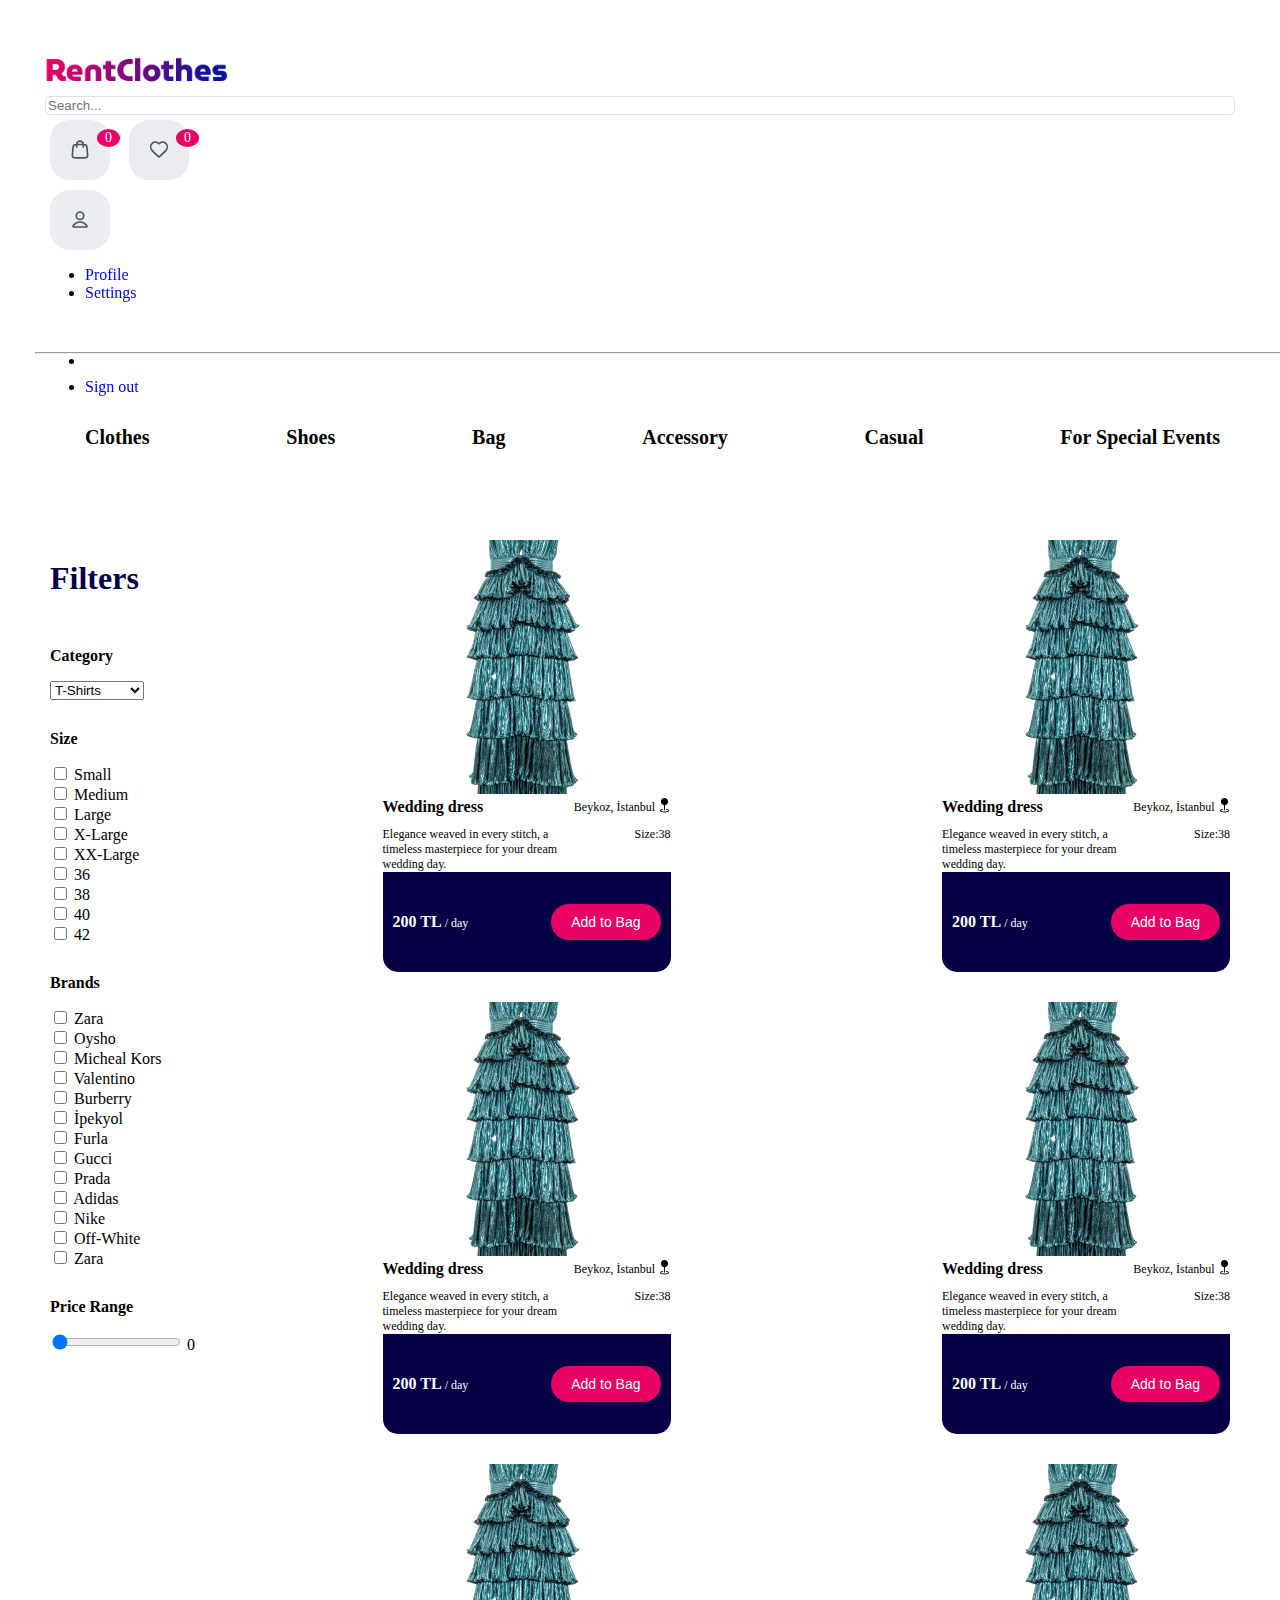
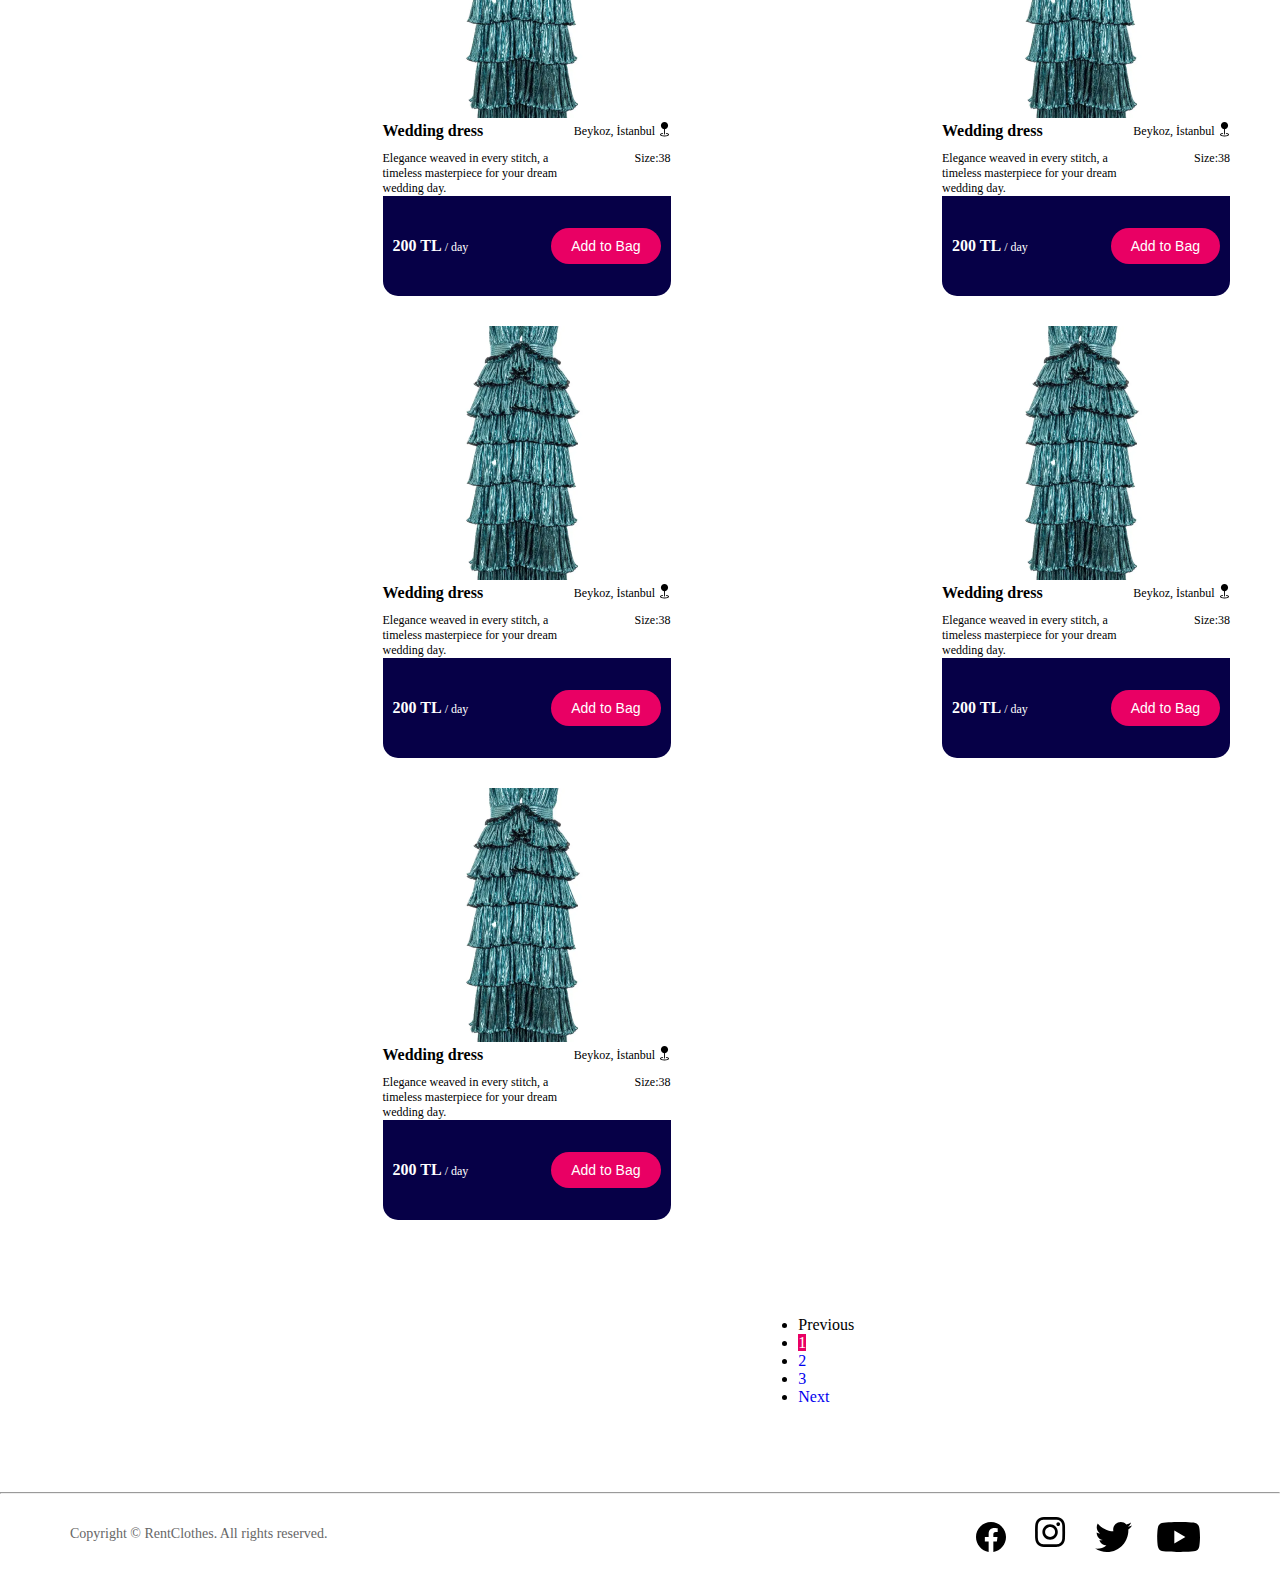
<file: product-list.html>
<!DOCTYPE html>
<html lang="en">
<head>
    <meta charset="UTF-8">
    <meta name="viewport" content="width=device-width, initial-scale=1.0">
    <title>RenthClothes</title>
    <link href="https://cdn.jsdelivr.net/npm/bootstrap@5.3.0/dist/css/bootstrap.min.css" rel="stylesheet" integrity="sha384-9ndCyUaIbzAi2FUVXJi0CjmCapSmO7SnpJef0486qhLnuZ2cdeRhO02iuK6FUUVM" crossorigin="anonymous">
    <link rel="stylesheet" href="styles.css">
</head>
<body>
    <header class="py-4 mb-3 border-bottom sticky">
        <div class="container-fluid d-grid gap-3 align-items-center" style="grid-template-columns: 1fr 4fr;">
            <div>
                <a href="index.html"><img src="images/RentClothes.png" alt="" style="width: 200px;"></a>
            </div>

            <div class="d-flex align-items-center">
                <form class="w-100 me-3" role="search">
                <input type="search" class="form-control" placeholder="Search..." aria-label="Search">
                </form>
                <div class="cart-container">
                  <div class="menu-icons">
                    <svg xmlns="http://www.w3.org/2000/svg" width="20" height="21" viewBox="0 0 20 21" fill="none">
                      <path d="M13.3336 7.99984V5.49984C13.3336 3.65889 11.8413 2.1665 10.0003 2.1665C8.15936 2.1665 6.66698 3.65889 6.66698 5.49984V7.99984M2.99365 9.12648L2.49365 14.4598C2.35148 15.9762 2.2804 16.7344 2.53202 17.3201C2.75306 17.8345 3.14041 18.2599 3.632 18.528C4.19158 18.8332 4.95312 18.8332 6.47619 18.8332H13.5244C15.0475 18.8332 15.809 18.8332 16.3686 18.528C16.8602 18.2599 17.2476 17.8345 17.4686 17.3201C17.7202 16.7344 17.6491 15.9762 17.507 14.4598L17.007 9.12648C16.8869 7.84596 16.8269 7.2057 16.5389 6.72164C16.2853 6.29532 15.9106 5.9541 15.4625 5.74137C14.9536 5.49984 14.3106 5.49984 13.0244 5.49984L6.97619 5.49984C5.69005 5.49984 5.04699 5.49984 4.53816 5.74137C4.09003 5.9541 3.71532 6.29532 3.4617 6.72164C3.17372 7.2057 3.1137 7.84596 2.99365 9.12648Z" stroke="#475467" stroke-width="1.66667" stroke-linecap="round" stroke-linejoin="round"/>
                    </svg>
                    <p id="count">0</p>
                  </div>
                  <div class="cart-content">
                    <div class="sidebar">
                      <div class="head"><p>Your Cart</p></div>
                      <div id="cartItem">Your cart is empty</div>
                      <div class="foot">
                          <h3>Total</h3>
                          <h2 id="total">0.00 ₺</h2>
                      </div>
                      <button id="checkoutButton" class="cart-checkout-button">Rent <i class="fa-regular fa-lock  fa-sm" style="color: #001e57;"></i></button>
                  </div>
                  </div>
                </div>
                
                <div class="cart-container">
                  <div class="menu-icons">
                    <svg xmlns="http://www.w3.org/2000/svg" width="20" height="21" viewBox="0 0 20 21" fill="none">
                      <path fill-rule="evenodd" clip-rule="evenodd" d="M9.99429 4.77985C8.32816 2.832 5.54979 2.30804 3.46224 4.09168C1.3747 5.87532 1.0808 8.85748 2.72016 10.967C4.08318 12.7209 8.20814 16.4201 9.56008 17.6174C9.71133 17.7513 9.78696 17.8183 9.87518 17.8446C9.95217 17.8676 10.0364 17.8676 10.1134 17.8446C10.2016 17.8183 10.2772 17.7513 10.4285 17.6174C11.7804 16.4201 15.9054 12.7209 17.2684 10.967C18.9078 8.85748 18.6498 5.85656 16.5263 4.09168C14.4029 2.3268 11.6604 2.832 9.99429 4.77985Z" stroke="#475467" stroke-width="1.66667" stroke-linecap="round" stroke-linejoin="round"/>
                    </svg>
                    <p id="countFav">0</p>
                  </div>
                  <div class="cart-content">
                    <div class="sidebar">
                      <div class="head"><p>Your Favourites</p></div>
                      <div id="favItem">You do not have any <br>favourites <span class="colored-text">yet </span> 💔</div>
                      <button id="checkoutButton" class="cart-checkout-button">Add favourites to Cart</button>
                  </div>
                  </div>
                </div>
                
                <div class="menu-icons">
                  <svg xmlns="http://www.w3.org/2000/svg" width="20" height="21" viewBox="0 0 20 21" fill="none">
                    <path d="M9.99999 13C7.35826 13 5.00899 14.2755 3.51332 16.255C3.19141 16.681 3.03046 16.894 3.03572 17.1819C3.03979 17.4043 3.17946 17.6849 3.35446 17.8222C3.58098 18 3.89488 18 4.52269 18H15.4773C16.1051 18 16.419 18 16.6455 17.8222C16.8205 17.6849 16.9602 17.4043 16.9643 17.1819C16.9695 16.894 16.8086 16.681 16.4867 16.255C14.991 14.2755 12.6417 13 9.99999 13Z" stroke="#475467" stroke-width="1.66667" stroke-linecap="round" stroke-linejoin="round"/>
                    <path d="M9.99999 10.5C12.0711 10.5 13.75 8.82107 13.75 6.75C13.75 4.67893 12.0711 3 9.99999 3C7.92893 3 6.24999 4.67893 6.24999 6.75C6.24999 8.82107 7.92893 10.5 9.99999 10.5Z" stroke="#475467" stroke-width="1.66667" stroke-linecap="round" stroke-linejoin="round"/>
                  </svg>
                </div>

                <div class="flex-shrink-0 dropdown">
                    <a href="#" class="d-block link-body-emphasis text-decoration-none dropdown-toggle" data-bs-toggle="dropdown" aria-expanded="false">
                    </a>
                    <ul class="dropdown-menu text-small shadow">
                        <li><a class="dropdown-item" href="#">Profile</a></li>
                        <li><a class="dropdown-item" href="#">Settings</a></li>
                        <li><hr class="dropdown-divider"></li>
                        <li><a class="dropdown-item" href="#">Sign out</a></li>
                    </ul>
                </div>
            </div>
        </div>
        <div class="navbar-menu-list">
          <ul>
            <li class="dropdown">
              <a href="#">Clothes</a>
              <div class="dropdown-content">
                <a href="product-list.html">Dresses</a>
                <a href="#">Skirts</a>
                <a href="#">T-Shirts</a>
                <a href="#">Shirts & Blouses</a>
                <a href="#">Pants</a>
                <a href="#">Shorts</a>
              </div>
            </li>
            <li class="dropdown">
              <a href="#">Shoes</a>
              <div class="dropdown-content">
                <a href="#">Men's Shoes</a>
                <a href="#">Women's Shoes</a>
                <a href="#">Kids' Shoes</a>
              </div>
            </li>
            <li><a href="#">Bag</a></li>
            <li class="dropdown">
              <a href="product-accessory.html">Accessory</a>
              <div class="dropdown-content">
                <a href="product-accessory-rings.html">Rings</a>
                <a href="#">Bracelets</a>
                <a href="#">Necklaces</a>
                <a href="#">Earrings</a>
                <a href="#">Wedding Rings</a>
                <a href="#">Watchs</a>
              </div>
            </li>
            <li><a href="#">Casual</a></li>
            <li><a href="#">For Special Events</a></li>
          </ul>
        </div>  
    </header>

    <section class="split-layout">

        <section class="left-side-area">
            <div class="filters">
                <h2 class="filter-title">Filters</h2>
                <div class="filter-group">
                    <h3>Category</h3>
                    <select class="form-select" name="category">
                        <option value="t-shirts">T-Shirts</option>
                        <option value="jeans">Jeans</option>
                        <option value="dresses">Dresses</option>
                        <option value="dresses">Shoes</option>
                        <option value="dresses">Sneakers</option>
                        <option value="dresses">Accessories</option>
                        <!-- Add more clothing categories as needed -->
                    </select>
                </div>
                <div class="filter-group">
                    <h3>Size</h3>
                    <div class="form-check">
                        <input class="form-check-input" type="checkbox" name="size" value="small">
                        <label class="form-check-label">Small</label>
                    </div>
                    <div class="form-check">
                        <input class="form-check-input" type="checkbox" name="size" value="medium">
                        <label class="form-check-label">Medium</label>
                    </div>
                    <div class="form-check">
                        <input class="form-check-input" type="checkbox" name="size" value="large">
                        <label class="form-check-label">Large</label>
                    </div>
                    <div class="form-check">
                        <input class="form-check-input" type="checkbox" name="size" value="large">
                        <label class="form-check-label">X-Large</label>
                    </div>
                    <div class="form-check">
                        <input class="form-check-input" type="checkbox" name="size" value="large">
                        <label class="form-check-label">XX-Large</label>
                    </div>
                    <div class="form-check">
                        <input class="form-check-input" type="checkbox" name="size" value="large">
                        <label class="form-check-label">36</label>
                    </div>
                    <div class="form-check">
                        <input class="form-check-input" type="checkbox" name="size" value="large">
                        <label class="form-check-label">38</label>
                    </div>
                    <div class="form-check">
                        <input class="form-check-input" type="checkbox" name="size" value="large">
                        <label class="form-check-label">40</label>
                    </div>
                    <div class="form-check">
                        <input class="form-check-input" type="checkbox" name="size" value="large">
                        <label class="form-check-label">42</label>
                    </div>
                </div>
                <div class="filter-group">
                    <h3>Brands</h3>
                    <div class="form-check">
                        <input class="form-check-input" type="checkbox" name="size" value="small">
                        <label class="form-check-label">Zara</label>
                    </div>
                    <div class="form-check">
                        <input class="form-check-input" type="checkbox" name="size" value="small">
                        <label class="form-check-label">Oysho</label>
                    </div>
                    <div class="form-check">
                        <input class="form-check-input" type="checkbox" name="size" value="small">
                        <label class="form-check-label">Micheal Kors</label>
                    </div>
                    <div class="form-check">
                        <input class="form-check-input" type="checkbox" name="size" value="small">
                        <label class="form-check-label">Valentino</label>
                    </div>
                    <div class="form-check">
                        <input class="form-check-input" type="checkbox" name="size" value="small">
                        <label class="form-check-label">Burberry</label>
                    </div>
                    <div class="form-check">
                        <input class="form-check-input" type="checkbox" name="size" value="small">
                        <label class="form-check-label">İpekyol</label>
                    </div>
                    <div class="form-check">
                        <input class="form-check-input" type="checkbox" name="size" value="small">
                        <label class="form-check-label">Furla</label>
                    </div>
                    <div class="form-check">
                        <input class="form-check-input" type="checkbox" name="size" value="small">
                        <label class="form-check-label">Gucci</label>
                    </div>
                    <div class="form-check">
                        <input class="form-check-input" type="checkbox" name="size" value="small">
                        <label class="form-check-label">Prada</label>
                    </div>
                    <div class="form-check">
                        <input class="form-check-input" type="checkbox" name="size" value="small">
                        <label class="form-check-label">Adidas</label>
                    </div>
                    <div class="form-check">
                        <input class="form-check-input" type="checkbox" name="size" value="small">
                        <label class="form-check-label">Nike</label>
                    </div>
                    <div class="form-check">
                        <input class="form-check-input" type="checkbox" name="size" value="small">
                        <label class="form-check-label">Off-White</label>
                    </div>
                    <div class="form-check">
                        <input class="form-check-input" type="checkbox" name="size" value="small">
                        <label class="form-check-label">Zara</label>
                    </div>
                </div>
                <div class="filter-group">
                    <h3>Price Range</h3>
                    <input type="range" class="form-range" name="price-range" min="0" max="100" step="5" value="0">
                    <output>0</output>
                </div>
            </div>
        </section>
        

        <section class="product-list-area">
            <div class="album py-5">
                <div class="container">
            
                <div class="row row-cols-1 row-cols-sm-2 row-cols-md-3 g-3">
                    <div class="card" style="width: 18rem;">
                        <div class="like-button">
                        <svg xmlns="http://www.w3.org/2000/svg" width="27" height="27" viewBox="0 0 27 27" fill="none">
                            <path d="M13.5 4.05313C20.4349 -3.07499 37.7723 9.39922 13.5 25.4375C-10.7723 9.39922 6.56506 -3.07499 13.5 4.05313Z" stroke="#060047" stroke-width="2"/>
                        </svg>
                        </div>
                        <img src="assets/product_image.png" class="card-img-top" alt="...">
                        <div class="card-body">
                            <div class="card-title">Wedding dress</div>
                            <div class="location-container">
                                <div class="card-location">Beykoz, İstanbul</div>
                                <div class="location-icon">
                                <svg xmlns="http://www.w3.org/2000/svg" width="9" height="15" viewBox="0 0 9 15" fill="none">
                                    <path fill-rule="evenodd" clip-rule="evenodd" d="M0.9 3.6C0.9 1.61178 2.51177 0 4.5 0C6.48822 0 8.1 1.61178 8.1 3.6C8.1 5.43583 6.72584 6.9507 4.95 7.17215V12.15C4.95 12.3985 4.74853 12.6 4.5 12.6C4.25147 12.6 4.05 12.3985 4.05 12.15V7.17215C2.27416 6.9507 0.9 5.43583 0.9 3.6ZM3.14395 11.3168C3.18457 11.562 3.01873 11.7937 2.77354 11.8343C2.13324 11.9404 1.62232 12.0995 1.28469 12.2774C1.11565 12.3664 1.00998 12.4499 0.951468 12.5162C0.923384 12.548 0.910423 12.5711 0.904743 12.5842C0.901973 12.5905 0.90088 12.5946 0.900442 12.5967C0.900023 12.5986 0.9 12.6 0.9 12.6C0.9 12.6 0.899956 12.6022 0.901375 12.6069C0.902902 12.6119 0.906672 12.6218 0.915784 12.6367C0.934884 12.6678 0.973836 12.7146 1.04681 12.7721C1.19539 12.8892 1.43827 13.0143 1.77852 13.1277C2.45431 13.353 3.41653 13.5 4.5 13.5C5.58347 13.5 6.54569 13.353 7.22148 13.1277C7.56173 13.0143 7.80461 12.8892 7.95319 12.7721C8.02616 12.7146 8.06512 12.6678 8.08422 12.6367C8.09333 12.6218 8.0971 12.6119 8.09863 12.6069C8.10001 12.6024 8.1 12.6001 8.1 12.6001C8.1 12.6001 8.09998 12.5986 8.09956 12.5967C8.09912 12.5946 8.09803 12.5905 8.09526 12.5842C8.08958 12.5711 8.07662 12.548 8.04853 12.5162C7.99002 12.4499 7.88435 12.3664 7.71531 12.2774C7.37768 12.0995 6.86676 11.9404 6.22646 11.8343C5.98127 11.7937 5.81543 11.562 5.85605 11.3168C5.89667 11.0716 6.12835 10.9058 6.37354 10.9464C7.06678 11.0612 7.68087 11.2419 8.13485 11.4811C8.55079 11.7003 9 12.0613 9 12.6C9 12.9834 8.7665 13.277 8.51027 13.4789C8.24897 13.6849 7.89874 13.8506 7.50608 13.9815C6.71606 14.2449 5.65328 14.4 4.5 14.4C3.34672 14.4 2.28394 14.2449 1.49391 13.9815C1.10126 13.8506 0.751033 13.6849 0.489731 13.4789C0.233502 13.277 0 12.9834 0 12.6C0 12.0613 0.449207 11.7003 0.865154 11.4811C1.31913 11.2419 1.93322 11.0612 2.62646 10.9464C2.87165 10.9058 3.10333 11.0716 3.14395 11.3168Z" fill="black"/>
                                </svg>
                                </div>
                            </div>
                            <div class="card-text">Elegance weaved in every stitch, a timeless masterpiece for your dream wedding day.</div>
                            <div class="card-size">Size:38</div>
                        </div>
                
                        <div class="card-bottom">
                        <div class="card-bottom-text">
                            200 TL <span class="card-bottom-text2">/ day</span>
                        </div>
                        <button class="card-bottom-button">Add to Bag</button>
                        </div>
                    </div>
                    <div class="card" style="width: 18rem;">
                        <div class="like-button">
                        <svg xmlns="http://www.w3.org/2000/svg" width="27" height="27" viewBox="0 0 27 27" fill="none">
                            <path d="M13.5 4.05313C20.4349 -3.07499 37.7723 9.39922 13.5 25.4375C-10.7723 9.39922 6.56506 -3.07499 13.5 4.05313Z" stroke="#060047" stroke-width="2"/>
                        </svg>
                        </div>
                        <img src="assets/product_image.png" class="card-img-top" alt="...">
                        <div class="card-body">
                            <div class="card-title">Wedding dress</div>
                            <div class="location-container">
                                <div class="card-location">Beykoz, İstanbul</div>
                                <div class="location-icon">
                                <svg xmlns="http://www.w3.org/2000/svg" width="9" height="15" viewBox="0 0 9 15" fill="none">
                                    <path fill-rule="evenodd" clip-rule="evenodd" d="M0.9 3.6C0.9 1.61178 2.51177 0 4.5 0C6.48822 0 8.1 1.61178 8.1 3.6C8.1 5.43583 6.72584 6.9507 4.95 7.17215V12.15C4.95 12.3985 4.74853 12.6 4.5 12.6C4.25147 12.6 4.05 12.3985 4.05 12.15V7.17215C2.27416 6.9507 0.9 5.43583 0.9 3.6ZM3.14395 11.3168C3.18457 11.562 3.01873 11.7937 2.77354 11.8343C2.13324 11.9404 1.62232 12.0995 1.28469 12.2774C1.11565 12.3664 1.00998 12.4499 0.951468 12.5162C0.923384 12.548 0.910423 12.5711 0.904743 12.5842C0.901973 12.5905 0.90088 12.5946 0.900442 12.5967C0.900023 12.5986 0.9 12.6 0.9 12.6C0.9 12.6 0.899956 12.6022 0.901375 12.6069C0.902902 12.6119 0.906672 12.6218 0.915784 12.6367C0.934884 12.6678 0.973836 12.7146 1.04681 12.7721C1.19539 12.8892 1.43827 13.0143 1.77852 13.1277C2.45431 13.353 3.41653 13.5 4.5 13.5C5.58347 13.5 6.54569 13.353 7.22148 13.1277C7.56173 13.0143 7.80461 12.8892 7.95319 12.7721C8.02616 12.7146 8.06512 12.6678 8.08422 12.6367C8.09333 12.6218 8.0971 12.6119 8.09863 12.6069C8.10001 12.6024 8.1 12.6001 8.1 12.6001C8.1 12.6001 8.09998 12.5986 8.09956 12.5967C8.09912 12.5946 8.09803 12.5905 8.09526 12.5842C8.08958 12.5711 8.07662 12.548 8.04853 12.5162C7.99002 12.4499 7.88435 12.3664 7.71531 12.2774C7.37768 12.0995 6.86676 11.9404 6.22646 11.8343C5.98127 11.7937 5.81543 11.562 5.85605 11.3168C5.89667 11.0716 6.12835 10.9058 6.37354 10.9464C7.06678 11.0612 7.68087 11.2419 8.13485 11.4811C8.55079 11.7003 9 12.0613 9 12.6C9 12.9834 8.7665 13.277 8.51027 13.4789C8.24897 13.6849 7.89874 13.8506 7.50608 13.9815C6.71606 14.2449 5.65328 14.4 4.5 14.4C3.34672 14.4 2.28394 14.2449 1.49391 13.9815C1.10126 13.8506 0.751033 13.6849 0.489731 13.4789C0.233502 13.277 0 12.9834 0 12.6C0 12.0613 0.449207 11.7003 0.865154 11.4811C1.31913 11.2419 1.93322 11.0612 2.62646 10.9464C2.87165 10.9058 3.10333 11.0716 3.14395 11.3168Z" fill="black"/>
                                </svg>
                                </div>
                            </div>
                            <div class="card-text">Elegance weaved in every stitch, a timeless masterpiece for your dream wedding day.</div>
                            <div class="card-size">Size:38</div>
                        </div>
                
                        <div class="card-bottom">
                        <div class="card-bottom-text">
                            200 TL <span class="card-bottom-text2">/ day</span>
                        </div>
                        <button class="card-bottom-button">Add to Bag</button>
                        </div>
                    </div>
                    <div class="card" style="width: 18rem;">
                        <div class="like-button">
                        <svg xmlns="http://www.w3.org/2000/svg" width="27" height="27" viewBox="0 0 27 27" fill="none">
                            <path d="M13.5 4.05313C20.4349 -3.07499 37.7723 9.39922 13.5 25.4375C-10.7723 9.39922 6.56506 -3.07499 13.5 4.05313Z" stroke="#060047" stroke-width="2"/>
                        </svg>
                        </div>
                        <img src="assets/product_image.png" class="card-img-top" alt="...">
                        <div class="card-body">
                            <div class="card-title">Wedding dress</div>
                            <div class="location-container">
                                <div class="card-location">Beykoz, İstanbul</div>
                                <div class="location-icon">
                                <svg xmlns="http://www.w3.org/2000/svg" width="9" height="15" viewBox="0 0 9 15" fill="none">
                                    <path fill-rule="evenodd" clip-rule="evenodd" d="M0.9 3.6C0.9 1.61178 2.51177 0 4.5 0C6.48822 0 8.1 1.61178 8.1 3.6C8.1 5.43583 6.72584 6.9507 4.95 7.17215V12.15C4.95 12.3985 4.74853 12.6 4.5 12.6C4.25147 12.6 4.05 12.3985 4.05 12.15V7.17215C2.27416 6.9507 0.9 5.43583 0.9 3.6ZM3.14395 11.3168C3.18457 11.562 3.01873 11.7937 2.77354 11.8343C2.13324 11.9404 1.62232 12.0995 1.28469 12.2774C1.11565 12.3664 1.00998 12.4499 0.951468 12.5162C0.923384 12.548 0.910423 12.5711 0.904743 12.5842C0.901973 12.5905 0.90088 12.5946 0.900442 12.5967C0.900023 12.5986 0.9 12.6 0.9 12.6C0.9 12.6 0.899956 12.6022 0.901375 12.6069C0.902902 12.6119 0.906672 12.6218 0.915784 12.6367C0.934884 12.6678 0.973836 12.7146 1.04681 12.7721C1.19539 12.8892 1.43827 13.0143 1.77852 13.1277C2.45431 13.353 3.41653 13.5 4.5 13.5C5.58347 13.5 6.54569 13.353 7.22148 13.1277C7.56173 13.0143 7.80461 12.8892 7.95319 12.7721C8.02616 12.7146 8.06512 12.6678 8.08422 12.6367C8.09333 12.6218 8.0971 12.6119 8.09863 12.6069C8.10001 12.6024 8.1 12.6001 8.1 12.6001C8.1 12.6001 8.09998 12.5986 8.09956 12.5967C8.09912 12.5946 8.09803 12.5905 8.09526 12.5842C8.08958 12.5711 8.07662 12.548 8.04853 12.5162C7.99002 12.4499 7.88435 12.3664 7.71531 12.2774C7.37768 12.0995 6.86676 11.9404 6.22646 11.8343C5.98127 11.7937 5.81543 11.562 5.85605 11.3168C5.89667 11.0716 6.12835 10.9058 6.37354 10.9464C7.06678 11.0612 7.68087 11.2419 8.13485 11.4811C8.55079 11.7003 9 12.0613 9 12.6C9 12.9834 8.7665 13.277 8.51027 13.4789C8.24897 13.6849 7.89874 13.8506 7.50608 13.9815C6.71606 14.2449 5.65328 14.4 4.5 14.4C3.34672 14.4 2.28394 14.2449 1.49391 13.9815C1.10126 13.8506 0.751033 13.6849 0.489731 13.4789C0.233502 13.277 0 12.9834 0 12.6C0 12.0613 0.449207 11.7003 0.865154 11.4811C1.31913 11.2419 1.93322 11.0612 2.62646 10.9464C2.87165 10.9058 3.10333 11.0716 3.14395 11.3168Z" fill="black"/>
                                </svg>
                                </div>
                            </div>
                            <div class="card-text">Elegance weaved in every stitch, a timeless masterpiece for your dream wedding day.</div>
                            <div class="card-size">Size:38</div>
                        </div>
                
                        <div class="card-bottom">
                        <div class="card-bottom-text">
                            200 TL <span class="card-bottom-text2">/ day</span>
                        </div>
                        <button class="card-bottom-button">Add to Bag</button>
                        </div>
                    </div>
                    <div class="card" style="width: 18rem;">
                        <div class="like-button">
                        <svg xmlns="http://www.w3.org/2000/svg" width="27" height="27" viewBox="0 0 27 27" fill="none">
                            <path d="M13.5 4.05313C20.4349 -3.07499 37.7723 9.39922 13.5 25.4375C-10.7723 9.39922 6.56506 -3.07499 13.5 4.05313Z" stroke="#060047" stroke-width="2"/>
                        </svg>
                        </div>
                        <img src="assets/product_image.png" class="card-img-top" alt="...">
                        <div class="card-body">
                            <div class="card-title">Wedding dress</div>
                            <div class="location-container">
                                <div class="card-location">Beykoz, İstanbul</div>
                                <div class="location-icon">
                                <svg xmlns="http://www.w3.org/2000/svg" width="9" height="15" viewBox="0 0 9 15" fill="none">
                                    <path fill-rule="evenodd" clip-rule="evenodd" d="M0.9 3.6C0.9 1.61178 2.51177 0 4.5 0C6.48822 0 8.1 1.61178 8.1 3.6C8.1 5.43583 6.72584 6.9507 4.95 7.17215V12.15C4.95 12.3985 4.74853 12.6 4.5 12.6C4.25147 12.6 4.05 12.3985 4.05 12.15V7.17215C2.27416 6.9507 0.9 5.43583 0.9 3.6ZM3.14395 11.3168C3.18457 11.562 3.01873 11.7937 2.77354 11.8343C2.13324 11.9404 1.62232 12.0995 1.28469 12.2774C1.11565 12.3664 1.00998 12.4499 0.951468 12.5162C0.923384 12.548 0.910423 12.5711 0.904743 12.5842C0.901973 12.5905 0.90088 12.5946 0.900442 12.5967C0.900023 12.5986 0.9 12.6 0.9 12.6C0.9 12.6 0.899956 12.6022 0.901375 12.6069C0.902902 12.6119 0.906672 12.6218 0.915784 12.6367C0.934884 12.6678 0.973836 12.7146 1.04681 12.7721C1.19539 12.8892 1.43827 13.0143 1.77852 13.1277C2.45431 13.353 3.41653 13.5 4.5 13.5C5.58347 13.5 6.54569 13.353 7.22148 13.1277C7.56173 13.0143 7.80461 12.8892 7.95319 12.7721C8.02616 12.7146 8.06512 12.6678 8.08422 12.6367C8.09333 12.6218 8.0971 12.6119 8.09863 12.6069C8.10001 12.6024 8.1 12.6001 8.1 12.6001C8.1 12.6001 8.09998 12.5986 8.09956 12.5967C8.09912 12.5946 8.09803 12.5905 8.09526 12.5842C8.08958 12.5711 8.07662 12.548 8.04853 12.5162C7.99002 12.4499 7.88435 12.3664 7.71531 12.2774C7.37768 12.0995 6.86676 11.9404 6.22646 11.8343C5.98127 11.7937 5.81543 11.562 5.85605 11.3168C5.89667 11.0716 6.12835 10.9058 6.37354 10.9464C7.06678 11.0612 7.68087 11.2419 8.13485 11.4811C8.55079 11.7003 9 12.0613 9 12.6C9 12.9834 8.7665 13.277 8.51027 13.4789C8.24897 13.6849 7.89874 13.8506 7.50608 13.9815C6.71606 14.2449 5.65328 14.4 4.5 14.4C3.34672 14.4 2.28394 14.2449 1.49391 13.9815C1.10126 13.8506 0.751033 13.6849 0.489731 13.4789C0.233502 13.277 0 12.9834 0 12.6C0 12.0613 0.449207 11.7003 0.865154 11.4811C1.31913 11.2419 1.93322 11.0612 2.62646 10.9464C2.87165 10.9058 3.10333 11.0716 3.14395 11.3168Z" fill="black"/>
                                </svg>
                                </div>
                            </div>
                            <div class="card-text">Elegance weaved in every stitch, a timeless masterpiece for your dream wedding day.</div>
                            <div class="card-size">Size:38</div>
                        </div>
                
                        <div class="card-bottom">
                        <div class="card-bottom-text">
                            200 TL <span class="card-bottom-text2">/ day</span>
                        </div>
                        <button class="card-bottom-button">Add to Bag</button>
                        </div>
                    </div>
                    <div class="card" style="width: 18rem;">
                        <div class="like-button">
                        <svg xmlns="http://www.w3.org/2000/svg" width="27" height="27" viewBox="0 0 27 27" fill="none">
                            <path d="M13.5 4.05313C20.4349 -3.07499 37.7723 9.39922 13.5 25.4375C-10.7723 9.39922 6.56506 -3.07499 13.5 4.05313Z" stroke="#060047" stroke-width="2"/>
                        </svg>
                        </div>
                        <img src="assets/product_image.png" class="card-img-top" alt="...">
                        <div class="card-body">
                            <div class="card-title">Wedding dress</div>
                            <div class="location-container">
                                <div class="card-location">Beykoz, İstanbul</div>
                                <div class="location-icon">
                                <svg xmlns="http://www.w3.org/2000/svg" width="9" height="15" viewBox="0 0 9 15" fill="none">
                                    <path fill-rule="evenodd" clip-rule="evenodd" d="M0.9 3.6C0.9 1.61178 2.51177 0 4.5 0C6.48822 0 8.1 1.61178 8.1 3.6C8.1 5.43583 6.72584 6.9507 4.95 7.17215V12.15C4.95 12.3985 4.74853 12.6 4.5 12.6C4.25147 12.6 4.05 12.3985 4.05 12.15V7.17215C2.27416 6.9507 0.9 5.43583 0.9 3.6ZM3.14395 11.3168C3.18457 11.562 3.01873 11.7937 2.77354 11.8343C2.13324 11.9404 1.62232 12.0995 1.28469 12.2774C1.11565 12.3664 1.00998 12.4499 0.951468 12.5162C0.923384 12.548 0.910423 12.5711 0.904743 12.5842C0.901973 12.5905 0.90088 12.5946 0.900442 12.5967C0.900023 12.5986 0.9 12.6 0.9 12.6C0.9 12.6 0.899956 12.6022 0.901375 12.6069C0.902902 12.6119 0.906672 12.6218 0.915784 12.6367C0.934884 12.6678 0.973836 12.7146 1.04681 12.7721C1.19539 12.8892 1.43827 13.0143 1.77852 13.1277C2.45431 13.353 3.41653 13.5 4.5 13.5C5.58347 13.5 6.54569 13.353 7.22148 13.1277C7.56173 13.0143 7.80461 12.8892 7.95319 12.7721C8.02616 12.7146 8.06512 12.6678 8.08422 12.6367C8.09333 12.6218 8.0971 12.6119 8.09863 12.6069C8.10001 12.6024 8.1 12.6001 8.1 12.6001C8.1 12.6001 8.09998 12.5986 8.09956 12.5967C8.09912 12.5946 8.09803 12.5905 8.09526 12.5842C8.08958 12.5711 8.07662 12.548 8.04853 12.5162C7.99002 12.4499 7.88435 12.3664 7.71531 12.2774C7.37768 12.0995 6.86676 11.9404 6.22646 11.8343C5.98127 11.7937 5.81543 11.562 5.85605 11.3168C5.89667 11.0716 6.12835 10.9058 6.37354 10.9464C7.06678 11.0612 7.68087 11.2419 8.13485 11.4811C8.55079 11.7003 9 12.0613 9 12.6C9 12.9834 8.7665 13.277 8.51027 13.4789C8.24897 13.6849 7.89874 13.8506 7.50608 13.9815C6.71606 14.2449 5.65328 14.4 4.5 14.4C3.34672 14.4 2.28394 14.2449 1.49391 13.9815C1.10126 13.8506 0.751033 13.6849 0.489731 13.4789C0.233502 13.277 0 12.9834 0 12.6C0 12.0613 0.449207 11.7003 0.865154 11.4811C1.31913 11.2419 1.93322 11.0612 2.62646 10.9464C2.87165 10.9058 3.10333 11.0716 3.14395 11.3168Z" fill="black"/>
                                </svg>
                                </div>
                            </div>
                            <div class="card-text">Elegance weaved in every stitch, a timeless masterpiece for your dream wedding day.</div>
                            <div class="card-size">Size:38</div>
                        </div>
                
                        <div class="card-bottom">
                        <div class="card-bottom-text">
                            200 TL <span class="card-bottom-text2">/ day</span>
                        </div>
                        <button class="card-bottom-button">Add to Bag</button>
                        </div>
                    </div>
                    <div class="card" style="width: 18rem;">
                        <div class="like-button">
                        <svg xmlns="http://www.w3.org/2000/svg" width="27" height="27" viewBox="0 0 27 27" fill="none">
                            <path d="M13.5 4.05313C20.4349 -3.07499 37.7723 9.39922 13.5 25.4375C-10.7723 9.39922 6.56506 -3.07499 13.5 4.05313Z" stroke="#060047" stroke-width="2"/>
                        </svg>
                        </div>
                        <img src="assets/product_image.png" class="card-img-top" alt="...">
                        <div class="card-body">
                            <div class="card-title">Wedding dress</div>
                            <div class="location-container">
                                <div class="card-location">Beykoz, İstanbul</div>
                                <div class="location-icon">
                                <svg xmlns="http://www.w3.org/2000/svg" width="9" height="15" viewBox="0 0 9 15" fill="none">
                                    <path fill-rule="evenodd" clip-rule="evenodd" d="M0.9 3.6C0.9 1.61178 2.51177 0 4.5 0C6.48822 0 8.1 1.61178 8.1 3.6C8.1 5.43583 6.72584 6.9507 4.95 7.17215V12.15C4.95 12.3985 4.74853 12.6 4.5 12.6C4.25147 12.6 4.05 12.3985 4.05 12.15V7.17215C2.27416 6.9507 0.9 5.43583 0.9 3.6ZM3.14395 11.3168C3.18457 11.562 3.01873 11.7937 2.77354 11.8343C2.13324 11.9404 1.62232 12.0995 1.28469 12.2774C1.11565 12.3664 1.00998 12.4499 0.951468 12.5162C0.923384 12.548 0.910423 12.5711 0.904743 12.5842C0.901973 12.5905 0.90088 12.5946 0.900442 12.5967C0.900023 12.5986 0.9 12.6 0.9 12.6C0.9 12.6 0.899956 12.6022 0.901375 12.6069C0.902902 12.6119 0.906672 12.6218 0.915784 12.6367C0.934884 12.6678 0.973836 12.7146 1.04681 12.7721C1.19539 12.8892 1.43827 13.0143 1.77852 13.1277C2.45431 13.353 3.41653 13.5 4.5 13.5C5.58347 13.5 6.54569 13.353 7.22148 13.1277C7.56173 13.0143 7.80461 12.8892 7.95319 12.7721C8.02616 12.7146 8.06512 12.6678 8.08422 12.6367C8.09333 12.6218 8.0971 12.6119 8.09863 12.6069C8.10001 12.6024 8.1 12.6001 8.1 12.6001C8.1 12.6001 8.09998 12.5986 8.09956 12.5967C8.09912 12.5946 8.09803 12.5905 8.09526 12.5842C8.08958 12.5711 8.07662 12.548 8.04853 12.5162C7.99002 12.4499 7.88435 12.3664 7.71531 12.2774C7.37768 12.0995 6.86676 11.9404 6.22646 11.8343C5.98127 11.7937 5.81543 11.562 5.85605 11.3168C5.89667 11.0716 6.12835 10.9058 6.37354 10.9464C7.06678 11.0612 7.68087 11.2419 8.13485 11.4811C8.55079 11.7003 9 12.0613 9 12.6C9 12.9834 8.7665 13.277 8.51027 13.4789C8.24897 13.6849 7.89874 13.8506 7.50608 13.9815C6.71606 14.2449 5.65328 14.4 4.5 14.4C3.34672 14.4 2.28394 14.2449 1.49391 13.9815C1.10126 13.8506 0.751033 13.6849 0.489731 13.4789C0.233502 13.277 0 12.9834 0 12.6C0 12.0613 0.449207 11.7003 0.865154 11.4811C1.31913 11.2419 1.93322 11.0612 2.62646 10.9464C2.87165 10.9058 3.10333 11.0716 3.14395 11.3168Z" fill="black"/>
                                </svg>
                                </div>
                            </div>
                            <div class="card-text">Elegance weaved in every stitch, a timeless masterpiece for your dream wedding day.</div>
                            <div class="card-size">Size:38</div>
                        </div>
                
                        <div class="card-bottom">
                        <div class="card-bottom-text">
                            200 TL <span class="card-bottom-text2">/ day</span>
                        </div>
                        <button class="card-bottom-button">Add to Bag</button>
                        </div>
                    </div>
                    <div class="card" style="width: 18rem;">
                        <div class="like-button">
                        <svg xmlns="http://www.w3.org/2000/svg" width="27" height="27" viewBox="0 0 27 27" fill="none">
                            <path d="M13.5 4.05313C20.4349 -3.07499 37.7723 9.39922 13.5 25.4375C-10.7723 9.39922 6.56506 -3.07499 13.5 4.05313Z" stroke="#060047" stroke-width="2"/>
                        </svg>
                        </div>
                        <img src="assets/product_image.png" class="card-img-top" alt="...">
                        <div class="card-body">
                            <div class="card-title">Wedding dress</div>
                            <div class="location-container">
                                <div class="card-location">Beykoz, İstanbul</div>
                                <div class="location-icon">
                                <svg xmlns="http://www.w3.org/2000/svg" width="9" height="15" viewBox="0 0 9 15" fill="none">
                                    <path fill-rule="evenodd" clip-rule="evenodd" d="M0.9 3.6C0.9 1.61178 2.51177 0 4.5 0C6.48822 0 8.1 1.61178 8.1 3.6C8.1 5.43583 6.72584 6.9507 4.95 7.17215V12.15C4.95 12.3985 4.74853 12.6 4.5 12.6C4.25147 12.6 4.05 12.3985 4.05 12.15V7.17215C2.27416 6.9507 0.9 5.43583 0.9 3.6ZM3.14395 11.3168C3.18457 11.562 3.01873 11.7937 2.77354 11.8343C2.13324 11.9404 1.62232 12.0995 1.28469 12.2774C1.11565 12.3664 1.00998 12.4499 0.951468 12.5162C0.923384 12.548 0.910423 12.5711 0.904743 12.5842C0.901973 12.5905 0.90088 12.5946 0.900442 12.5967C0.900023 12.5986 0.9 12.6 0.9 12.6C0.9 12.6 0.899956 12.6022 0.901375 12.6069C0.902902 12.6119 0.906672 12.6218 0.915784 12.6367C0.934884 12.6678 0.973836 12.7146 1.04681 12.7721C1.19539 12.8892 1.43827 13.0143 1.77852 13.1277C2.45431 13.353 3.41653 13.5 4.5 13.5C5.58347 13.5 6.54569 13.353 7.22148 13.1277C7.56173 13.0143 7.80461 12.8892 7.95319 12.7721C8.02616 12.7146 8.06512 12.6678 8.08422 12.6367C8.09333 12.6218 8.0971 12.6119 8.09863 12.6069C8.10001 12.6024 8.1 12.6001 8.1 12.6001C8.1 12.6001 8.09998 12.5986 8.09956 12.5967C8.09912 12.5946 8.09803 12.5905 8.09526 12.5842C8.08958 12.5711 8.07662 12.548 8.04853 12.5162C7.99002 12.4499 7.88435 12.3664 7.71531 12.2774C7.37768 12.0995 6.86676 11.9404 6.22646 11.8343C5.98127 11.7937 5.81543 11.562 5.85605 11.3168C5.89667 11.0716 6.12835 10.9058 6.37354 10.9464C7.06678 11.0612 7.68087 11.2419 8.13485 11.4811C8.55079 11.7003 9 12.0613 9 12.6C9 12.9834 8.7665 13.277 8.51027 13.4789C8.24897 13.6849 7.89874 13.8506 7.50608 13.9815C6.71606 14.2449 5.65328 14.4 4.5 14.4C3.34672 14.4 2.28394 14.2449 1.49391 13.9815C1.10126 13.8506 0.751033 13.6849 0.489731 13.4789C0.233502 13.277 0 12.9834 0 12.6C0 12.0613 0.449207 11.7003 0.865154 11.4811C1.31913 11.2419 1.93322 11.0612 2.62646 10.9464C2.87165 10.9058 3.10333 11.0716 3.14395 11.3168Z" fill="black"/>
                                </svg>
                                </div>
                            </div>
                            <div class="card-text">Elegance weaved in every stitch, a timeless masterpiece for your dream wedding day.</div>
                            <div class="card-size">Size:38</div>
                        </div>
                
                        <div class="card-bottom">
                        <div class="card-bottom-text">
                            200 TL <span class="card-bottom-text2">/ day</span>
                        </div>
                        <button class="card-bottom-button">Add to Bag</button>
                        </div>
                    </div>
                    <div class="card" style="width: 18rem;">
                        <div class="like-button">
                        <svg xmlns="http://www.w3.org/2000/svg" width="27" height="27" viewBox="0 0 27 27" fill="none">
                            <path d="M13.5 4.05313C20.4349 -3.07499 37.7723 9.39922 13.5 25.4375C-10.7723 9.39922 6.56506 -3.07499 13.5 4.05313Z" stroke="#060047" stroke-width="2"/>
                        </svg>
                        </div>
                        <img src="assets/product_image.png" class="card-img-top" alt="...">
                        <div class="card-body">
                            <div class="card-title">Wedding dress</div>
                            <div class="location-container">
                                <div class="card-location">Beykoz, İstanbul</div>
                                <div class="location-icon">
                                <svg xmlns="http://www.w3.org/2000/svg" width="9" height="15" viewBox="0 0 9 15" fill="none">
                                    <path fill-rule="evenodd" clip-rule="evenodd" d="M0.9 3.6C0.9 1.61178 2.51177 0 4.5 0C6.48822 0 8.1 1.61178 8.1 3.6C8.1 5.43583 6.72584 6.9507 4.95 7.17215V12.15C4.95 12.3985 4.74853 12.6 4.5 12.6C4.25147 12.6 4.05 12.3985 4.05 12.15V7.17215C2.27416 6.9507 0.9 5.43583 0.9 3.6ZM3.14395 11.3168C3.18457 11.562 3.01873 11.7937 2.77354 11.8343C2.13324 11.9404 1.62232 12.0995 1.28469 12.2774C1.11565 12.3664 1.00998 12.4499 0.951468 12.5162C0.923384 12.548 0.910423 12.5711 0.904743 12.5842C0.901973 12.5905 0.90088 12.5946 0.900442 12.5967C0.900023 12.5986 0.9 12.6 0.9 12.6C0.9 12.6 0.899956 12.6022 0.901375 12.6069C0.902902 12.6119 0.906672 12.6218 0.915784 12.6367C0.934884 12.6678 0.973836 12.7146 1.04681 12.7721C1.19539 12.8892 1.43827 13.0143 1.77852 13.1277C2.45431 13.353 3.41653 13.5 4.5 13.5C5.58347 13.5 6.54569 13.353 7.22148 13.1277C7.56173 13.0143 7.80461 12.8892 7.95319 12.7721C8.02616 12.7146 8.06512 12.6678 8.08422 12.6367C8.09333 12.6218 8.0971 12.6119 8.09863 12.6069C8.10001 12.6024 8.1 12.6001 8.1 12.6001C8.1 12.6001 8.09998 12.5986 8.09956 12.5967C8.09912 12.5946 8.09803 12.5905 8.09526 12.5842C8.08958 12.5711 8.07662 12.548 8.04853 12.5162C7.99002 12.4499 7.88435 12.3664 7.71531 12.2774C7.37768 12.0995 6.86676 11.9404 6.22646 11.8343C5.98127 11.7937 5.81543 11.562 5.85605 11.3168C5.89667 11.0716 6.12835 10.9058 6.37354 10.9464C7.06678 11.0612 7.68087 11.2419 8.13485 11.4811C8.55079 11.7003 9 12.0613 9 12.6C9 12.9834 8.7665 13.277 8.51027 13.4789C8.24897 13.6849 7.89874 13.8506 7.50608 13.9815C6.71606 14.2449 5.65328 14.4 4.5 14.4C3.34672 14.4 2.28394 14.2449 1.49391 13.9815C1.10126 13.8506 0.751033 13.6849 0.489731 13.4789C0.233502 13.277 0 12.9834 0 12.6C0 12.0613 0.449207 11.7003 0.865154 11.4811C1.31913 11.2419 1.93322 11.0612 2.62646 10.9464C2.87165 10.9058 3.10333 11.0716 3.14395 11.3168Z" fill="black"/>
                                </svg>
                                </div>
                            </div>
                            <div class="card-text">Elegance weaved in every stitch, a timeless masterpiece for your dream wedding day.</div>
                            <div class="card-size">Size:38</div>
                        </div>
                
                        <div class="card-bottom">
                        <div class="card-bottom-text">
                            200 TL <span class="card-bottom-text2">/ day</span>
                        </div>
                        <button class="card-bottom-button">Add to Bag</button>
                        </div>
                    </div>
                    <div class="card" style="width: 18rem;">
                        <div class="like-button">
                        <svg xmlns="http://www.w3.org/2000/svg" width="27" height="27" viewBox="0 0 27 27" fill="none">
                            <path d="M13.5 4.05313C20.4349 -3.07499 37.7723 9.39922 13.5 25.4375C-10.7723 9.39922 6.56506 -3.07499 13.5 4.05313Z" stroke="#060047" stroke-width="2"/>
                        </svg>
                        </div>
                        <img src="assets/product_image.png" class="card-img-top" alt="...">
                        <div class="card-body">
                            <div class="card-title">Wedding dress</div>
                            <div class="location-container">
                                <div class="card-location">Beykoz, İstanbul</div>
                                <div class="location-icon">
                                <svg xmlns="http://www.w3.org/2000/svg" width="9" height="15" viewBox="0 0 9 15" fill="none">
                                    <path fill-rule="evenodd" clip-rule="evenodd" d="M0.9 3.6C0.9 1.61178 2.51177 0 4.5 0C6.48822 0 8.1 1.61178 8.1 3.6C8.1 5.43583 6.72584 6.9507 4.95 7.17215V12.15C4.95 12.3985 4.74853 12.6 4.5 12.6C4.25147 12.6 4.05 12.3985 4.05 12.15V7.17215C2.27416 6.9507 0.9 5.43583 0.9 3.6ZM3.14395 11.3168C3.18457 11.562 3.01873 11.7937 2.77354 11.8343C2.13324 11.9404 1.62232 12.0995 1.28469 12.2774C1.11565 12.3664 1.00998 12.4499 0.951468 12.5162C0.923384 12.548 0.910423 12.5711 0.904743 12.5842C0.901973 12.5905 0.90088 12.5946 0.900442 12.5967C0.900023 12.5986 0.9 12.6 0.9 12.6C0.9 12.6 0.899956 12.6022 0.901375 12.6069C0.902902 12.6119 0.906672 12.6218 0.915784 12.6367C0.934884 12.6678 0.973836 12.7146 1.04681 12.7721C1.19539 12.8892 1.43827 13.0143 1.77852 13.1277C2.45431 13.353 3.41653 13.5 4.5 13.5C5.58347 13.5 6.54569 13.353 7.22148 13.1277C7.56173 13.0143 7.80461 12.8892 7.95319 12.7721C8.02616 12.7146 8.06512 12.6678 8.08422 12.6367C8.09333 12.6218 8.0971 12.6119 8.09863 12.6069C8.10001 12.6024 8.1 12.6001 8.1 12.6001C8.1 12.6001 8.09998 12.5986 8.09956 12.5967C8.09912 12.5946 8.09803 12.5905 8.09526 12.5842C8.08958 12.5711 8.07662 12.548 8.04853 12.5162C7.99002 12.4499 7.88435 12.3664 7.71531 12.2774C7.37768 12.0995 6.86676 11.9404 6.22646 11.8343C5.98127 11.7937 5.81543 11.562 5.85605 11.3168C5.89667 11.0716 6.12835 10.9058 6.37354 10.9464C7.06678 11.0612 7.68087 11.2419 8.13485 11.4811C8.55079 11.7003 9 12.0613 9 12.6C9 12.9834 8.7665 13.277 8.51027 13.4789C8.24897 13.6849 7.89874 13.8506 7.50608 13.9815C6.71606 14.2449 5.65328 14.4 4.5 14.4C3.34672 14.4 2.28394 14.2449 1.49391 13.9815C1.10126 13.8506 0.751033 13.6849 0.489731 13.4789C0.233502 13.277 0 12.9834 0 12.6C0 12.0613 0.449207 11.7003 0.865154 11.4811C1.31913 11.2419 1.93322 11.0612 2.62646 10.9464C2.87165 10.9058 3.10333 11.0716 3.14395 11.3168Z" fill="black"/>
                                </svg>
                                </div>
                            </div>
                            <div class="card-text">Elegance weaved in every stitch, a timeless masterpiece for your dream wedding day.</div>
                            <div class="card-size">Size:38</div>
                        </div>
                
                        <div class="card-bottom">
                        <div class="card-bottom-text">
                            200 TL <span class="card-bottom-text2">/ day</span>
                        </div>
                        <button class="card-bottom-button">Add to Bag</button>
                        </div>
                    </div>
                </div>
                </div>
            </div>

            <div class="pagination-container ">
                <nav aria-label="...">
                    <ul class="pagination">
                    <li class="page-item disabled">
                        <a class="page-link">Previous</a>
                    </li>
                    <li class="page-item active"><a class="page-link" href="#">1</a></li>
                    <li class="page-item" aria-current="page">
                        <a class="page-link" href="#">2</a>
                    </li>
                    <li class="page-item"><a class="page-link" href="#">3</a></li>
                    <li class="page-item">
                        <a class="page-link" href="#">Next</a>
                    </li>
                    </ul>
                </nav>
            </div>
        </section>
    </section>
        
    

    <footer>
        <hr>
        <div class="footer-content">
          <div class="copyright">Copyright © RentClothes. All rights reserved.</div>
          <div class="social-icons">
            <svg xmlns="http://www.w3.org/2000/svg" width="30" height="30" viewBox="0 0 30 30" fill="none">
              <path d="M30 15.091C30 6.756 23.285 0 15 0C6.715 0 0 6.756 0 15.091C0 22.625 5.484 28.868 12.656 30V19.454H8.848V15.09H12.656V11.766C12.656 7.984 14.895 5.894 18.322 5.894C19.962 5.894 21.68 6.189 21.68 6.189V9.903H19.787C17.924 9.903 17.344 11.067 17.344 12.261V15.091H21.504L20.839 19.453H17.344V30C24.516 28.868 30 22.625 30 15.091Z" fill="black"/>
            </svg>
            <svg xmlns="http://www.w3.org/2000/svg" width="41" height="40" viewBox="0 0 41 40" fill="none">
              <path fill-rule="evenodd" clip-rule="evenodd" d="M20.0925 5C16.0185 5 15.5085 5.017 13.9085 5.09C12.3115 5.163 11.2205 5.417 10.2665 5.788C9.26654 6.164 8.35954 6.754 7.60954 7.518C6.84677 8.26713 6.2564 9.17349 5.87954 10.174C5.51054 11.128 5.25554 12.22 5.18254 13.817C5.11054 15.416 5.09254 15.925 5.09254 20C5.09254 24.075 5.10954 24.584 5.18254 26.184C5.25554 27.781 5.50954 28.872 5.88054 29.826C6.25654 30.826 6.84654 31.733 7.61054 32.483C8.3597 33.2458 9.26605 33.8361 10.2665 34.213C11.2205 34.583 12.3115 34.837 13.9085 34.91C15.5085 34.983 16.0185 35 20.0925 35C24.1665 35 24.6765 34.983 26.2765 34.91C27.8735 34.837 28.9645 34.583 29.9185 34.212C30.9185 33.836 31.8255 33.246 32.5755 32.482C33.3383 31.7329 33.9287 30.8265 34.3055 29.826C34.6755 28.872 34.9295 27.781 35.0025 26.184C35.0755 24.584 35.0925 24.074 35.0925 20C35.0925 15.926 35.0755 15.416 35.0025 13.816C34.9295 12.219 34.6755 11.128 34.3045 10.174C33.928 9.17306 33.3376 8.26632 32.5745 7.517C31.8254 6.75422 30.9191 6.16386 29.9185 5.787C28.9645 5.418 27.8725 5.163 26.2755 5.09C24.6765 5.018 24.1675 5 20.0925 5ZM20.0925 7.703C24.0975 7.703 24.5725 7.718 26.1545 7.79C27.6165 7.857 28.4105 8.1 28.9395 8.307C29.6395 8.578 30.1395 8.904 30.6645 9.428C31.1895 9.953 31.5145 10.453 31.7855 11.153C31.9915 11.682 32.2355 12.476 32.3025 13.938C32.3745 15.52 32.3895 15.995 32.3895 20C32.3895 24.005 32.3745 24.48 32.3025 26.062C32.2355 27.524 31.9925 28.318 31.7855 28.847C31.5455 29.4985 31.1624 30.088 30.6645 30.572C30.1806 31.07 29.5912 31.4531 28.9395 31.693C28.4105 31.899 27.6165 32.143 26.1545 32.21C24.5725 32.282 24.0985 32.297 20.0925 32.297C16.0865 32.297 15.6125 32.282 14.0305 32.21C12.5685 32.143 11.7745 31.9 11.2455 31.693C10.594 31.4529 10.0046 31.0699 9.52054 30.572C9.02272 30.088 8.63967 29.4985 8.39954 28.847C8.19354 28.318 7.94954 27.524 7.88254 26.062C7.81054 24.48 7.79554 24.005 7.79554 20C7.79554 15.995 7.81054 15.52 7.88254 13.938C7.94954 12.476 8.19254 11.682 8.39954 11.153C8.67054 10.453 8.99654 9.953 9.52054 9.428C10.0045 8.93004 10.594 8.54698 11.2455 8.307C11.7745 8.101 12.5685 7.857 14.0305 7.79C15.6125 7.718 16.0875 7.703 20.0925 7.703Z" fill="black"/>
              <path fill-rule="evenodd" clip-rule="evenodd" d="M20.0925 25.0051C19.4353 25.0051 18.7844 24.8757 18.1772 24.6242C17.57 24.3726 17.0182 24.004 16.5535 23.5392C16.0887 23.0745 15.7201 22.5227 15.4685 21.9155C15.217 21.3082 15.0875 20.6574 15.0875 20.0001C15.0875 19.3429 15.217 18.692 15.4685 18.0848C15.7201 17.4776 16.0887 16.9258 16.5535 16.4611C17.0182 15.9963 17.57 15.6276 18.1772 15.3761C18.7844 15.1246 19.4353 14.9951 20.0925 14.9951C21.42 14.9951 22.693 15.5224 23.6316 16.4611C24.5702 17.3997 25.0975 18.6727 25.0975 20.0001C25.0975 21.3275 24.5702 22.6006 23.6316 23.5392C22.693 24.4778 21.42 25.0051 20.0925 25.0051ZM20.0925 12.2901C18.0477 12.2901 16.0867 13.1024 14.6408 14.5483C13.1948 15.9942 12.3825 17.9553 12.3825 20.0001C12.3825 22.045 13.1948 24.006 14.6408 25.4519C16.0867 26.8978 18.0477 27.7101 20.0925 27.7101C22.1374 27.7101 24.0984 26.8978 25.5443 25.4519C26.9902 24.006 27.8025 22.045 27.8025 20.0001C27.8025 17.9553 26.9902 15.9942 25.5443 14.5483C24.0984 13.1024 22.1374 12.2901 20.0925 12.2901ZM30.0455 12.1501C30.0455 12.6335 29.8535 13.0971 29.5117 13.4388C29.17 13.7806 28.7064 13.9726 28.223 13.9726C27.7397 13.9726 27.2761 13.7806 26.9343 13.4388C26.5926 13.0971 26.4005 12.6335 26.4005 12.1501C26.4005 11.6668 26.5926 11.2032 26.9343 10.8614C27.2761 10.5196 27.7397 10.3276 28.223 10.3276C28.7064 10.3276 29.17 10.5196 29.5117 10.8614C29.8535 11.2032 30.0455 11.6668 30.0455 12.1501Z" fill="black"/>
            </svg>
            <svg xmlns="http://www.w3.org/2000/svg" width="38" height="30" viewBox="0 0 38 30" fill="none">
              <path d="M33.3255 7.46842C33.348 7.7939 33.348 8.11938 33.348 8.44786C33.348 18.4567 25.7285 30 11.7959 30V29.994C7.68012 30 3.64987 28.8211 0.185089 26.5982C0.783551 26.6702 1.38501 26.7062 1.98798 26.7077C5.39876 26.7107 8.71205 25.5663 11.3954 23.4589C8.15409 23.3974 5.31177 21.2841 4.31883 18.1987C5.45426 18.4177 6.62418 18.3727 7.73861 18.0683C4.20484 17.3543 1.6625 14.2495 1.6625 10.6437C1.6625 10.6107 1.6625 10.5792 1.6625 10.5477C2.71543 11.1342 3.89436 11.4597 5.10028 11.4957C1.77199 9.27131 0.746054 4.84359 2.75593 1.38181C6.60169 6.11401 12.2758 8.99083 18.3669 9.29531C17.7565 6.66447 18.5904 3.90765 20.5583 2.05826C23.6091 -0.809555 28.4073 -0.662565 31.2751 2.38674C32.9715 2.05226 34.5974 1.4298 36.0853 0.547859C35.5199 2.30125 34.3364 3.79065 32.7555 4.7371C34.2569 4.56011 35.7239 4.15813 37.1053 3.54467C36.0883 5.06857 34.8074 6.39599 33.3255 7.46842Z" fill="black"/>
            </svg>
            <svg xmlns="http://www.w3.org/2000/svg" width="43" height="30" viewBox="0 0 43 30" fill="none">
              <path fill-rule="evenodd" clip-rule="evenodd" d="M38.2747 0.90659C40.1154 1.40109 41.5714 2.85715 42.0659 4.6978C42.9725 8.04945 43 15 43 15C43 15 43 21.978 42.0934 25.3022C41.5989 27.1429 40.1429 28.5989 38.3022 29.0934C34.978 30 21.5989 30 21.5989 30C21.5989 30 8.21979 30 4.89562 29.0934C3.05496 28.5989 1.59892 27.1429 1.10441 25.3022C0.197815 21.9506 0.197815 15 0.197815 15C0.197815 15 0.197815 8.04945 1.07693 4.72528C1.57144 2.88462 3.02749 1.42857 4.86814 0.934073C8.19232 0.0274658 21.5714 0 21.5714 0C21.5714 0 34.9506 0 38.2747 0.90659ZM28.4121 15L17.3132 21.4286V8.57143L28.4121 15Z" fill="black"/>
            </svg>
          </div>
        </div>
    </footer>

  <script src="index.js"></script>
  <script src="https://cdn.jsdelivr.net/npm/bootstrap@5.3.0/dist/js/bootstrap.bundle.min.js" integrity="sha384-geWF76RCwLtnZ8qwWowPQNguL3RmwHVBC9FhGdlKrxdiJJigb/j/68SIy3Te4Bkz" crossorigin="anonymous"></script>

</body>
</html>
</file>
<file: styles.css>
body{
margin: 0px 50px;
}

a{
    text-decoration: none;
}

.banner-images{
    border-radius: 50px;
}

h2{
    color: #060047;
}

.colored-text{
    color: #E90064;
}

.banner-text{
    color: #060047;
}

.white-text{
    color:white;
}

.form-control{
    border-radius: 50px;
    border: 1px solid #E0E0E0;
    background: #FFF;
    margin-right: 10px;
    width: 90%;
}

.menu-icons{
    display: flex;
    width: 40px;
    height: 40px;
    margin: 5px;
    padding: 10px;
    justify-content: center;
    align-items: center;
    flex-shrink: 0;
    border-radius: 20px;
    background: var(--gray-200, #EAECF0);

    margin-right: 10px;
}
/*  bu kısım header için kullanılabilir
.sticky-part{
    position: sticky;
    top: 0;
    background-color: #fff;
    z-index: 100;
    margin-left: calc(-1 * 50px);
    margin-right: calc(-1 * 50px);
    padding: 50px;
} */

.navbar-menu-list {
    margin-top: 30px;
  }
  
  .navbar-menu-list ul {
    list-style-type: none;
    display: flex;
    justify-content: space-between;
    align-items: center;
  }

  .navbar-menu-list a{
    text-decoration: none;
    color: #000;
  }
  
  .navbar-menu-list li {
    margin-right: 15px;
    color: #000;
    text-align: center;
    font-family: Mulish;
    font-size: 20px;
    font-style: normal;
    font-weight: 800;
    line-height: normal;
    cursor: pointer;
    transition: color 0.3s ease;
    position: relative;
  }
  
  .navbar-menu-list li:hover {
    color: #E90064;
  }
  
  /* Dropdown styles */
  .dropdown {
    position: relative;
  }
  
  .dropdown-content {
    display: none;
    position: absolute;
    top: 100%;
    left: 0;
    background-color: #fff;
    z-index: 1;
    width: 200px;
    border-radius: 10px;
    border: 1px solid #E0E0E0;
    background: #FFF;
    box-shadow: 0px 4px 4px 0px rgba(0, 0, 0, 0.25);
  }

  .dropdown:hover .dropdown-content {
    display: block;
  }
  
  .dropdown-content a {
    color: #333;
    padding: 12px 16px;
    display: block;
    text-align: left;
    text-decoration: none;
    color: #000;
    font-size: 18px;
    font-weight: 500;
    font-family: Mulish;
  }
  
  .dropdown-content a:hover {
    background-color: #f2f2f2;
    text-decoration: none; /* Remove underline on hover */
    color: #E90064; /* Change text color on hover */
  }

  .cart-container {
    position: relative;
    display: inline-block;
    z-index: 111;
    border-radius: 50%;
  }

  #count{
    position: absolute;
    top: 0;
    right: 0;
    background-color: #E90064; /* Change to desired background color */
    color: white; /* Change to desired text color */
    font-size: 14px; /* Change to desired font size */
    padding: 1px 8px; /* Adjust padding as needed */
    border-radius: 100%; /* To create a circular shape */
  }

  #countFav{
    position: absolute;
    top: 0;
    right: 0;
    background-color: #E90064; /* Change to desired background color */
    color: white; /* Change to desired text color */
    font-size: 14px; /* Change to desired font size */
    padding: 1px 8px; /* Adjust padding as needed */
    border-radius: 100%; /* To create a circular shape */
  }
  
  .cart-content {
    display: none;
    position: absolute;
    top: 100%;
    right: 0;
    width: 300px; /* Adjust as needed */
    background-color: white;
    border: 1px solid #ccc;
    box-shadow: 0 2px 4px rgba(0, 0, 0, 0.1);
    border-radius: 15px;
  }
  
  .cart-container:hover .cart-content {
    display: block;
  }
  
  .sidebar{
    border-radius: 5px;
    padding: 15px;
    text-align: center;
}

.head{
    background-color:#060047;
    border-radius: 10px;
    text-align: center;
    height: 40px;
    padding: 10px;
    margin-bottom: 20px;
    color: white;
    align-items: center;
    text-align: center;
}

.cart-item p{
    color: #060047;
    margin-top: 15px;
    font: bold;
}

.cart-item h2{
    color: #060047;
    font: bold;
    
}

.foot{
    display: flex;
    justify-content: space-between;
    border-top: 1px solid #060047;
    align-items: center;
    text-align: center;
    padding-top: 20px;
}


.foot h3{
    color: #060047;
    font: bold;
    margin: 0px;
}

.foot h2{
    color: #060047;
    font: bold;
    font-size: x-large;
    margin: 0px;
}

.cart-checkout-button{
    margin-top: 20px;
    width:270px;
    border-radius: 50px;
    background: #E90064;
    border: none;
    box-shadow: none;
    padding: 10px 20px;
    color: white;
    font-size: 14px;
}


.cart-item{
    display: flex;
    align-items: center;
    justify-content: space-between;
    background-color: white;
    border-radius: 3px;
    margin: 10px 10px;
}

.row-img{
    width: 50px;
    height: 50px;
    border-radius: 50px;
    border: 1px solid #060047;
    display: flex;
    align-items: center;
    justify-content: center;
}

.rowimg{
    max-width: 43px;
    max-height: 43px;
    border-radius: 50%;
}

.fa-trash:hover{
    cursor: pointer;
    color: #333;
}

.sticky{
    position: sticky;
    top: 0;
    background-color: white; /* Adjust background color as needed */
    z-index: 1000; /* Ensure it appears above other content */
    margin-left: calc(-1 * 50px);
    margin-right: calc(-1 * 50px);
    padding:5vh;
  }

.category-area {
    display: flex;
    justify-content: space-between;
    align-items: center;
    margin-top: 5vh;
    margin-bottom: 5vh;

}

.category {
    flex: 1;
    margin-right: 20px;
    text-align: center;
    border-radius: 15px;
    border: 2px solid #EAECF0;
    width: 268px;
    height: 126px;
    flex-shrink: 0;
    display: flex; 
    justify-content: center; 
    align-items: center;
    transition: background-color 0.3s ease; 
    cursor: pointer; 
}

.category:hover {
    background-color: #f5f5f5;
}

.category:last-child {
    margin-right: 0; 
}


.category p {
    margin: 0; 
    font-family: Mulish;
    font-size: 20px;
    font-weight: 800;
}

.button-box {
	width: 300px;
	margin: 35px auto;
	position: relative;
	border-radius: 50px;
    border: 3px solid #C5C5C5;
    background: #93989c83;
}

.toggle-btn {
	padding: 10px 40px;
	cursor: pointer;
	background: transparent;
	border: 0;
	outline: none;
	position: relative;
	text-align: center;
    color: #EAECF0;
}

#btn {
	left: 0;
	top: 0;
	position: absolute;
	width: 150px;
	height: 100%;
	background: #060047;
	border-radius: 30px;
	transition: .5s;
}

.product-header-area{
    display: flex;
    justify-content:space-between;
    align-items:end;
}


/* Product-cards-area*/

#root {
    display: flex;
    justify-content:center;
    overflow-x: auto;
}



#root2 {
    display: flex;
    justify-content:center;
    overflow-x: auto;
}


.product-area-title{
    color: #060047;
    font-family: Mulish;
    font-size: 26px;
    font-style: normal;
    font-weight: 800;
    line-height: normal;
}

.more-button-text{
    color: #060047;
    font-family: Mulish;
    font-size: 20px;
    font-style: normal;
    font-weight: 700;
    line-height: normal;
}

.product-cards-area{
    background-color: #F5F5F5;
    border-radius: 10px;
    padding: 10px;
    margin: 10px;
    margin-left: calc(-1 * 50px);
    margin-right: calc(-1 * 50px);
    display: flex;
    justify-content:center;
    overflow-x: auto;

}

.product-cards-area .card{
    min-width: 279px;
    height: auto;
    margin: 30px;
    border-radius: 15px;
    background: #FFF;
    box-shadow: 0px 4px 4px 0px rgba(0, 0, 0, 0.25);
    display: flex;
    flex-direction: column;
    position: relative;
}

.like-button {
    position: absolute;
    top: 10px;
    right: 10px;
    cursor: pointer;
}

.card-img-top{
    margin-top: 30px;
    height: 254px;
}

.card{
    padding: 0px;
}

.card-body {
    display: grid;
    grid-template-areas:
        'card-title location-container'
        'card-text card-size';
    gap: 10px;
}

.card-title {
    grid-area: card-title;
    font-weight: bold;
}

.location-container {
    display: flex;
    align-items: center;
    grid-area: location-container;
    text-align: right;
    margin-right: 0px;
}

.card-location {
    margin-right: 5px; /* Add spacing between location text and icon */
    color: #000;
    font-size: 12px;
    font-style: normal;
    font-weight: 300;
    line-height: normal;
}


.card-text {
    grid-area: card-text;
}

.card-size {
    grid-area: card-size;
    color: #000;
    text-align: right;
    font-size: 12px;
    font-style: normal;
    font-weight: 500;
    line-height: normal;
}


.card-title{
    color: #000;
    font-size: 16px;
    font-style: normal;
    font-weight: 700;
    line-height: normal;
}

.card-text{
    font-size: 12px;
    color: #000;
    font-style: normal;
    font-weight: 300;
    line-height: normal;
    max-width: 180px;
}


.card-bottom{
    border-radius: 0px 0px 15px 15px;
    background: #060047;
    height: 80px;
    width: auto;
    flex-shrink: 0;
    display: flex;
    justify-content: space-between; /* Spread items across the available space */
    align-items: center; /* Center items vertically */
    padding: 10px;
}

.card-bottom-text {
    flex: 1; 
    color: #FFF;
    font-size: 16px;
    font-style: normal;
    font-weight: 700;
    line-height: normal;
}

.card-bottom-text2 {
    flex: 1; 
    color: #FFF;
    font-size: 12px;
    font-style: normal;
    font-weight: 400;
    line-height: normal;
}

.card-bottom-button {
    margin-left: 10px;
    border-radius: 50px;
    background: #E90064;
    border: none;
    box-shadow: none;
    padding: 10px 20px;
    color: white;
    font-size: 14px;
    cursor: pointer;
    transition: background-color 0.3s; /* Add a smooth transition for background color change */
}

.card-bottom-button:hover {
    background: #7f1b48; /* Change background color on hover */
}

/* why-rentclothes section area */

.why-rentclothes{
    margin-top: 70px;
}

.why-rentclothes-area{

    display: flex;
    flex-direction: column;
    align-items: center;
    background: #060047;
    margin-left: calc(-1 * 50px);
    margin-right: calc(-1 * 50px);
}


h2 {
    margin-top: 50px;
    margin-bottom: 50px;
    color: #FFF;
    font-size: 35px;
    font-style: normal;
    font-weight: 500;
    line-height: normal;
}

.small-title-rentclothes-area{

    text-align: center;
    font-size: 30px;
    font-style: normal;
    font-weight: 300;
    line-height: normal;
}

.row {
    display: flex;
    margin-bottom: 80px;
}

.row {
    display: flex;
    justify-content: space-between; /* Align items horizontally in the center */
    flex-wrap: wrap; /* Allow items to wrap onto new lines */
}

.rent-item {
    width: 250px;
    height: 250px;
    flex-shrink: 0;
    border-radius: 15px;
    background: #FFF;
    box-shadow: 0px 4px 4px 0px rgba(255, 255, 255, 0.10);
    margin: 40px;
    justify-content: center;
    display: flex;
    flex-direction: column;
    align-items: center; 
}

.item-text {
    color: #000;
    text-align: center;
    font-size: 23px;
    font-style: normal;
    font-weight: 500;
    line-height: normal;
    margin-top: 30px;
  }

  hr{
    margin-top: 50px;
    margin-left: calc(-1 * 50px);
    margin-right: calc(-1 * 50px);
  }

  footer {
    padding: 20px 0;
  }
  
  .footer-content {
    max-width: 1200px;
    margin: 0 auto;
    display: flex;
    justify-content: space-between;
    align-items: center;
    padding: 0 20px;
  }

  .footer-content svg{
    margin: 10px;
  }
  
  .copyright {
    font-size: 14px;
    color: #666;
  }

  /* product-list-html*/


  .split-layout {
    display: flex;
    background-color: white;
  }
  
  /* Left section */
  .left-side-area{
    flex: 1;
    width: 25%;
    padding-right: 50px;
  }
  
  /* Right section */
  .product-list-area{
    flex: 3;
    width: 75%;
  }

  .filter-title{
    color: #060047;
    font-weight: bold;
    font-size:xx-large;
  }

  h3{
    font-size:medium;
    margin-top: 30px;
  }

  .pagination-container {
    display: flex;
    justify-content: center;
    align-items: center;
}

/* Override the Bootstrap pagination styles */
.pagination-container .page-item.active .page-link {
    background-color:#E90064;
    border-color: #E90064;
    color: rgb(255, 255, 255);
}

/*product detail page*/

.detailed-banner-area{
    margin: 20px 0px;
    display: flex ;
    align-items: center;
    justify-content: space-between;  
    
    margin-left: calc(-1 * 50px);
    margin-right: calc(-1 * 50px); 
}
.detailed-banner {
    display: flex;
    justify-content: center;
    align-items:end;
    padding-bottom: 20px;
    margin: 0px 10px;
    border-radius: 10px;
    width: 33%;
    height: 500px;
    transition: transform 0.3s ease, box-shadow 0.3s ease;
}

.detailed-banner:hover {
    transform: scale(1.05); /* Enlarge the element on hover */
    box-shadow: 0px 4px 8px rgba(0, 0, 0, 0.1); /* Add a subtle shadow */
}

.detailed-banner2 {
    background-image: url('assets/cartier-banner.png');
    background-size: cover;
    background-position: center center;
}

.detailed-banner1 {
    background-image: url('assets/diomand-banner.png');
    background-size: cover;
    background-position: center center;
}

.detailed-banner3 {
    background-image: url('assets/gold-banner.png');
    background-size: cover;
    background-position: center center;
}

.banner-button{
    margin-left: 10px;
    border-radius: 20px;
    background: #ffffffb3;
    border: none;
    box-shadow: none;
    padding: 10px 20px;
    color: black;
    font-size: medium;
    cursor: pointer;
    transition: background-color 0.3s; /* Add a smooth transition for background color change */
}

.banner-button:hover {
    background: #7f1b48; /* Change background color on hover */
}

.acceccosory-images-area {
    display: flex;
    align-items: center;
    justify-content: space-between;
    margin: 30px -30px;
    text-align: center;
}

.acceccosory-images {
    width: 100px;
    height: 100px;
    border-radius: 100%;
    border: 1px solid rgb(189, 189, 189);
    margin-bottom: 10px;
    transition: border-color 0.3s ease;
}

.acceccosory-images:hover {
    border-color: rgb(150, 19, 139);
}

.acs1 {
    background-image: url('assets/ring.png');
    background-size: cover;
    background-position: center center;
}

.acs2 {
    background-image: url('assets/bracelets.png');
    background-size: cover;
    background-position: center center;
}

.acs3 {
    background-image: url('assets/necklaces.png');
    background-size: cover;
    background-position: center center;
}

.acs4 {
    background-image: url('assets/earrings.png');
    background-size: cover;
    background-position: center center;
}

.acs5 {
    background-image: url('assets/wedding.png');
    background-size: cover;
    background-position: center center;
}

.acs6 {
    background-image: url('assets/watch.png');
    background-size: cover;
    background-position: center center;
}

.acs7 {
    background-image: url('assets/earring.png');
    background-size: cover;
    background-position: center center;
}

.checkout{
   
    display: flex ;
    align-items: center;
    justify-content: center;  
    
}
.check-out-area{
    
    width: 500px;
    margin: 50px 30px;
    align-items: center;
    justify-content: center;  
    border-radius: 15px;
    padding: 30px;
}

.product-area{
    display: flex;
    align-items: center;
    justify-content: space-between;
    padding: 20px;
    border: 1px solid #C5C5C5;
    border-radius: 15px;
    margin: 10px;
    margin-bottom: 30px;
    box-shadow: 0px 4px 4px 0px rgba(0, 0, 0, 0.25);

}
.product-area img{
    width: 70px;
    height: 70px;
    border-radius: 100%;
    border: 2px solid #C5C5C5;
}

.checkout-total-area{
    display: flex;
    align-items: center;
    justify-content: space-between;
    padding: 0px 15px;
}

.checkout-title{
    color: white;
}

.payment-area{
    margin-top: 10px;
}

.form-control{
    border-radius: 15px;
}

.check-out-button-area{
    display: flex;
    justify-content: center;
    align-items: center;
    text-align: center;
}


.check-out-button{
    margin-top: 20px;
    width: 100%;
    height: 40px;
    border-radius: 50px;
    background-color: #E90064;
    border: none;
    color: white;
    cursor: pointer;
    transition: background-color 0.3s; /* Add a smooth transition for background color change */
}

.check-out-button:hover {
    background: #7f1b48; /* Change background color on hover */
}

/* Pop-up design */


.popup {
    width: 400px;
    background-color: #04034e;
    border-radius: 10px;
    position: fixed;
    top: 50%;
    left: 50%;
    transform: translate(-50%, -50%);
    visibility: hidden;
    transition: transform 0.4s, top 0.4s;
    z-index: 1111;
    display: flex;
    flex-direction: column;
    align-items: center;
    text-align: center;
    padding: 10px;
  }
  
  .show-popup {
    visibility: visible;
  
  }
  
  .popup img {
    width: 100px;
    margin-top: -50px;
    border-radius: 50%;
    box-shadow: 0 2px 5px rgba(0, 0, 0, 0.2);
    background-color: white;
  }
  
  .popup h2 {
    font-size: 38px;
    font-weight: 500;
    margin: 30px 0 10px;
    color: #ffffff !important;
  }
  
  .popup p {
    color: #ffffff !important;
  }
  
  .popup button{
    background-color:#E90064;
    width: 80%;
    height: 40px;
    border: none;
    color: white;
    margin-bottom: 40px;
    border-radius: 50px;
    margin-top: 10px;
    cursor: pointer;
    transition: background-color 0.3s; /* Add a smooth transition for background color change */
}

.popup button:hover {
    background: #7f1b48; /* Change background color on hover */
}

  .form-control{
    margin-right:0px;
    border-radius: 5px;
    width: 100%;
  }
</file>
